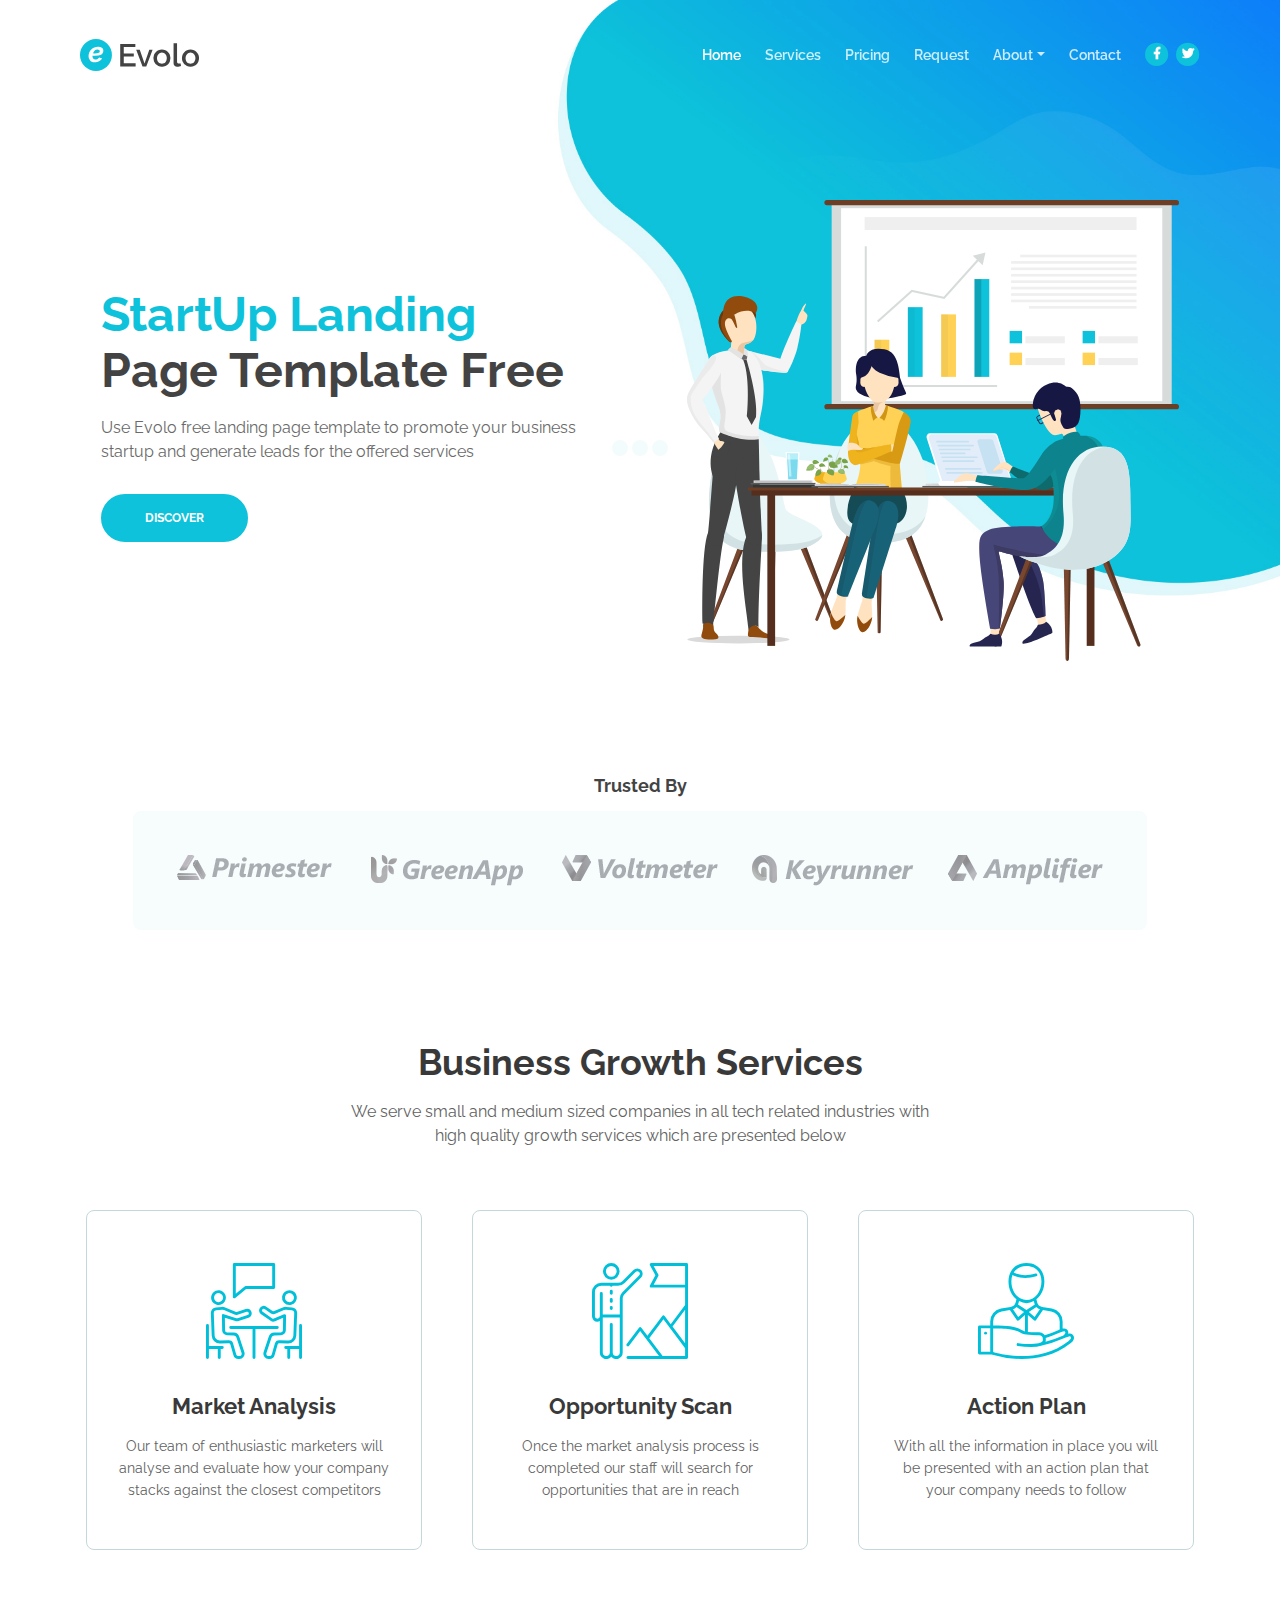
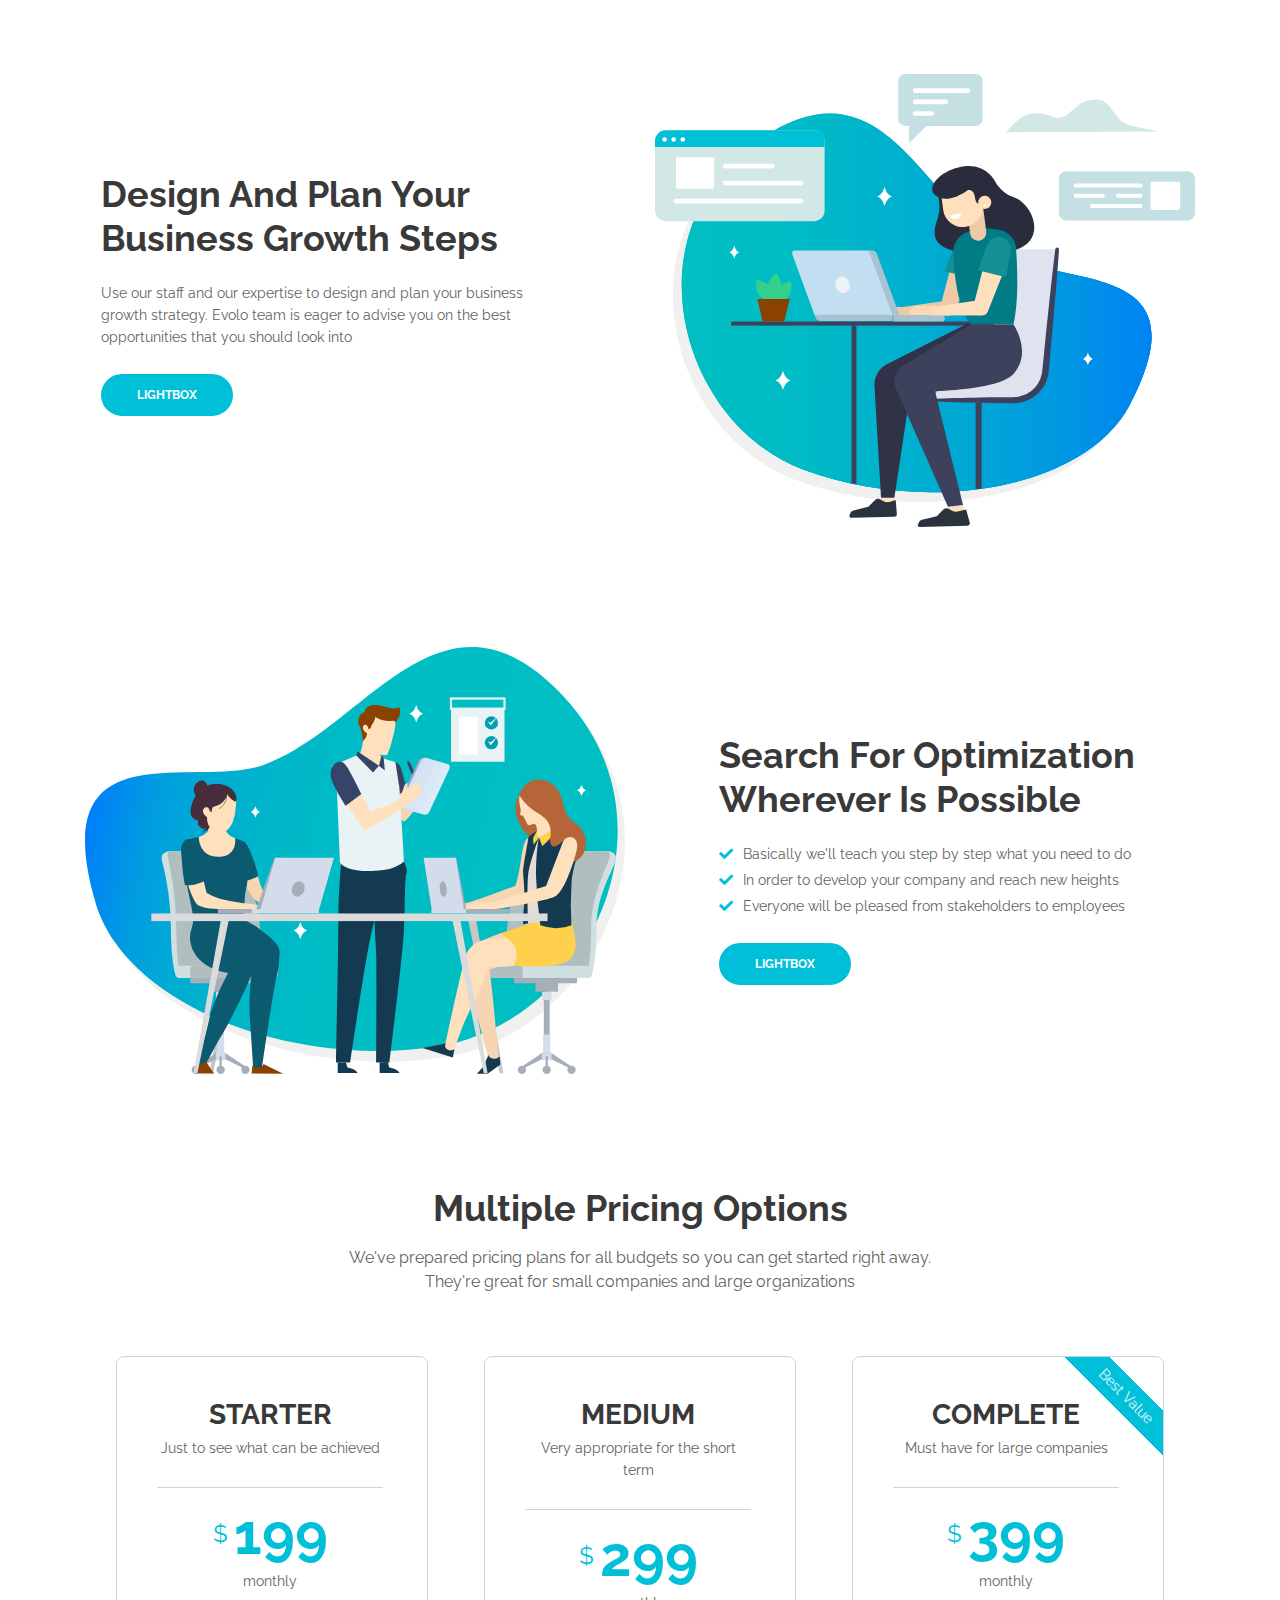
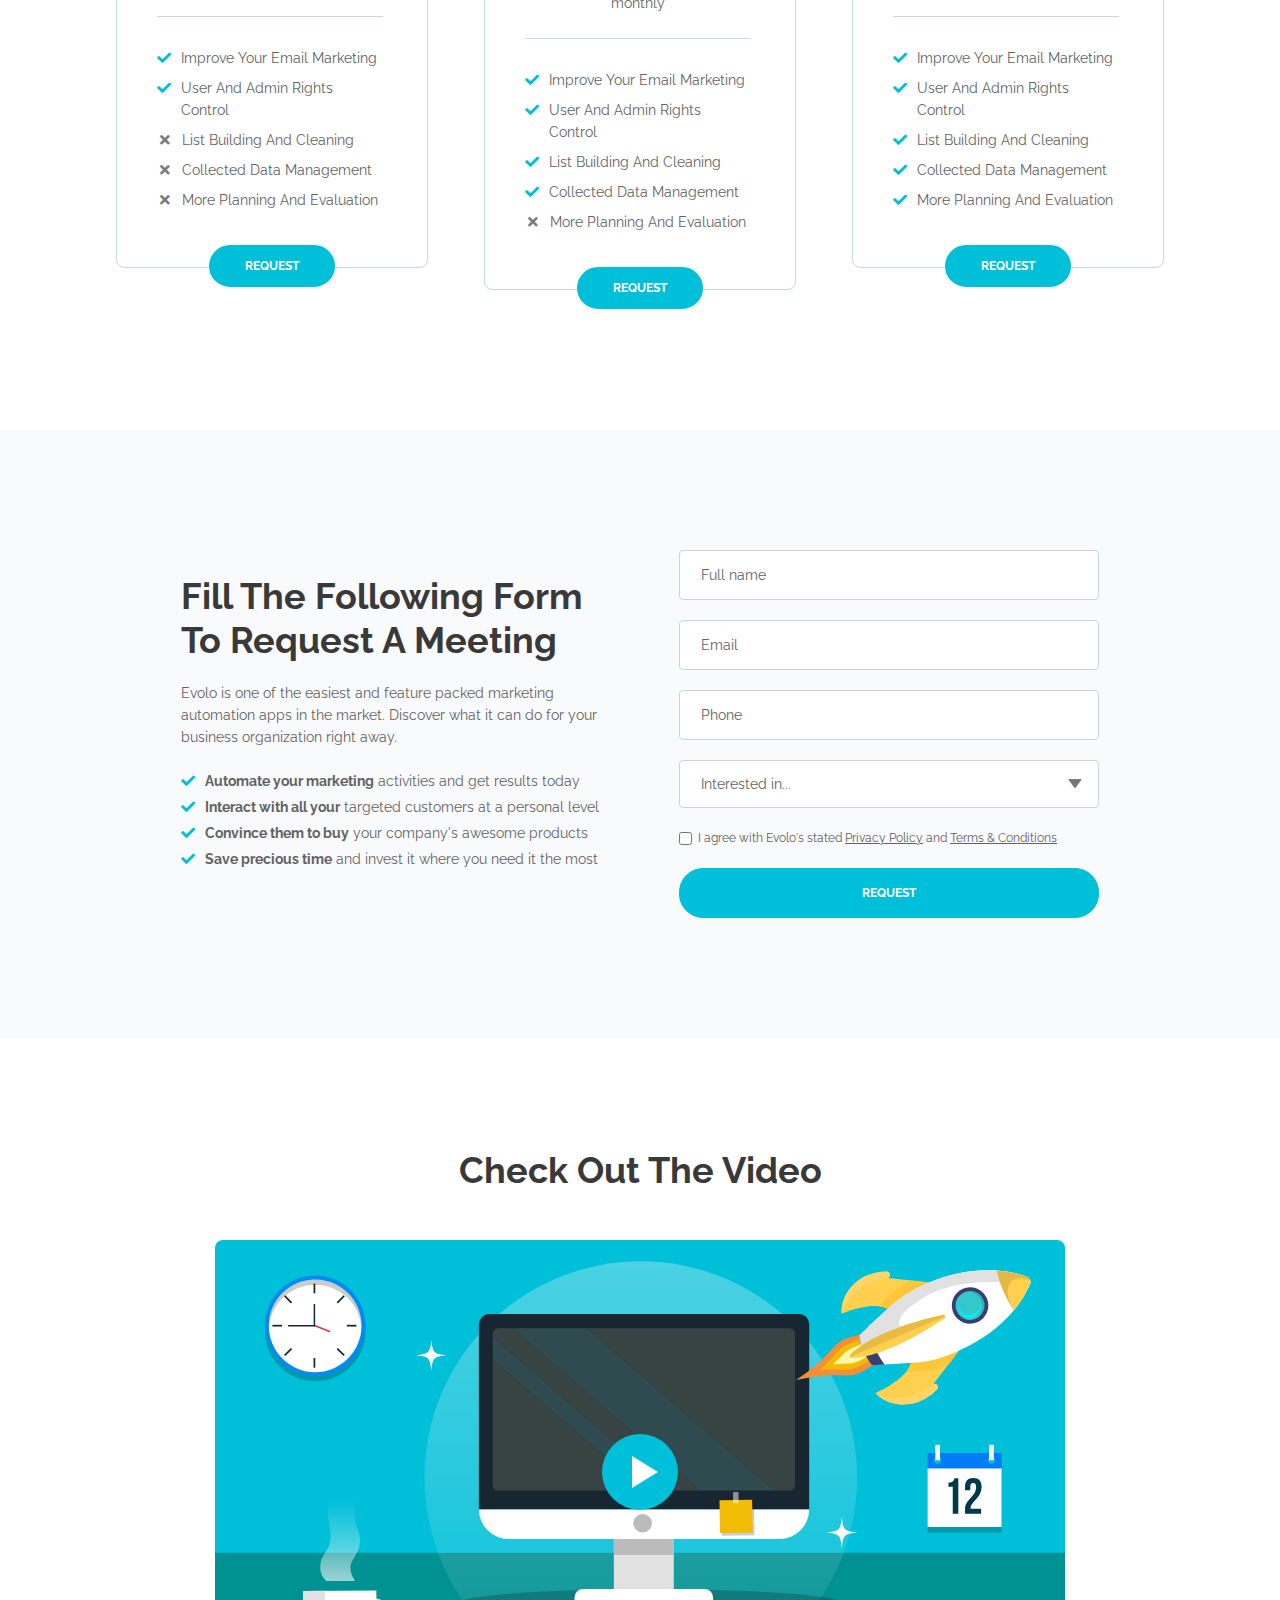
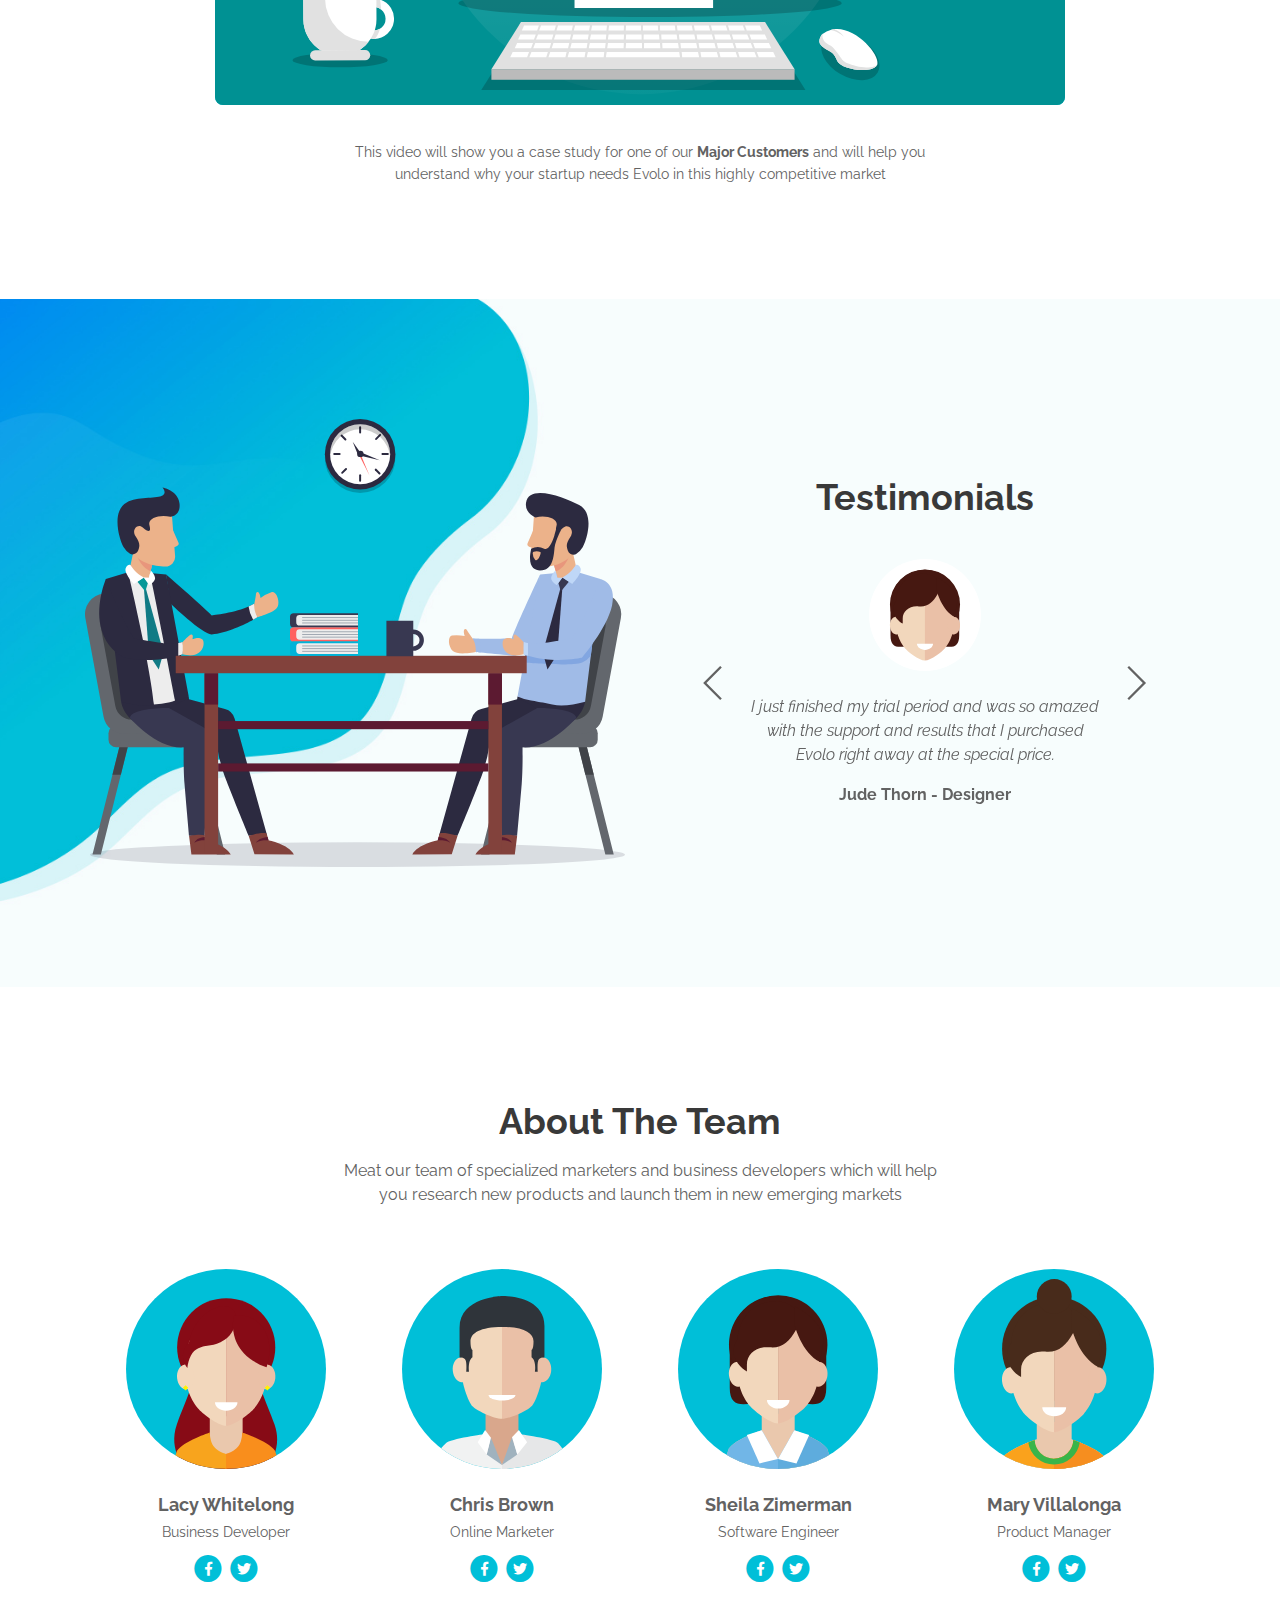
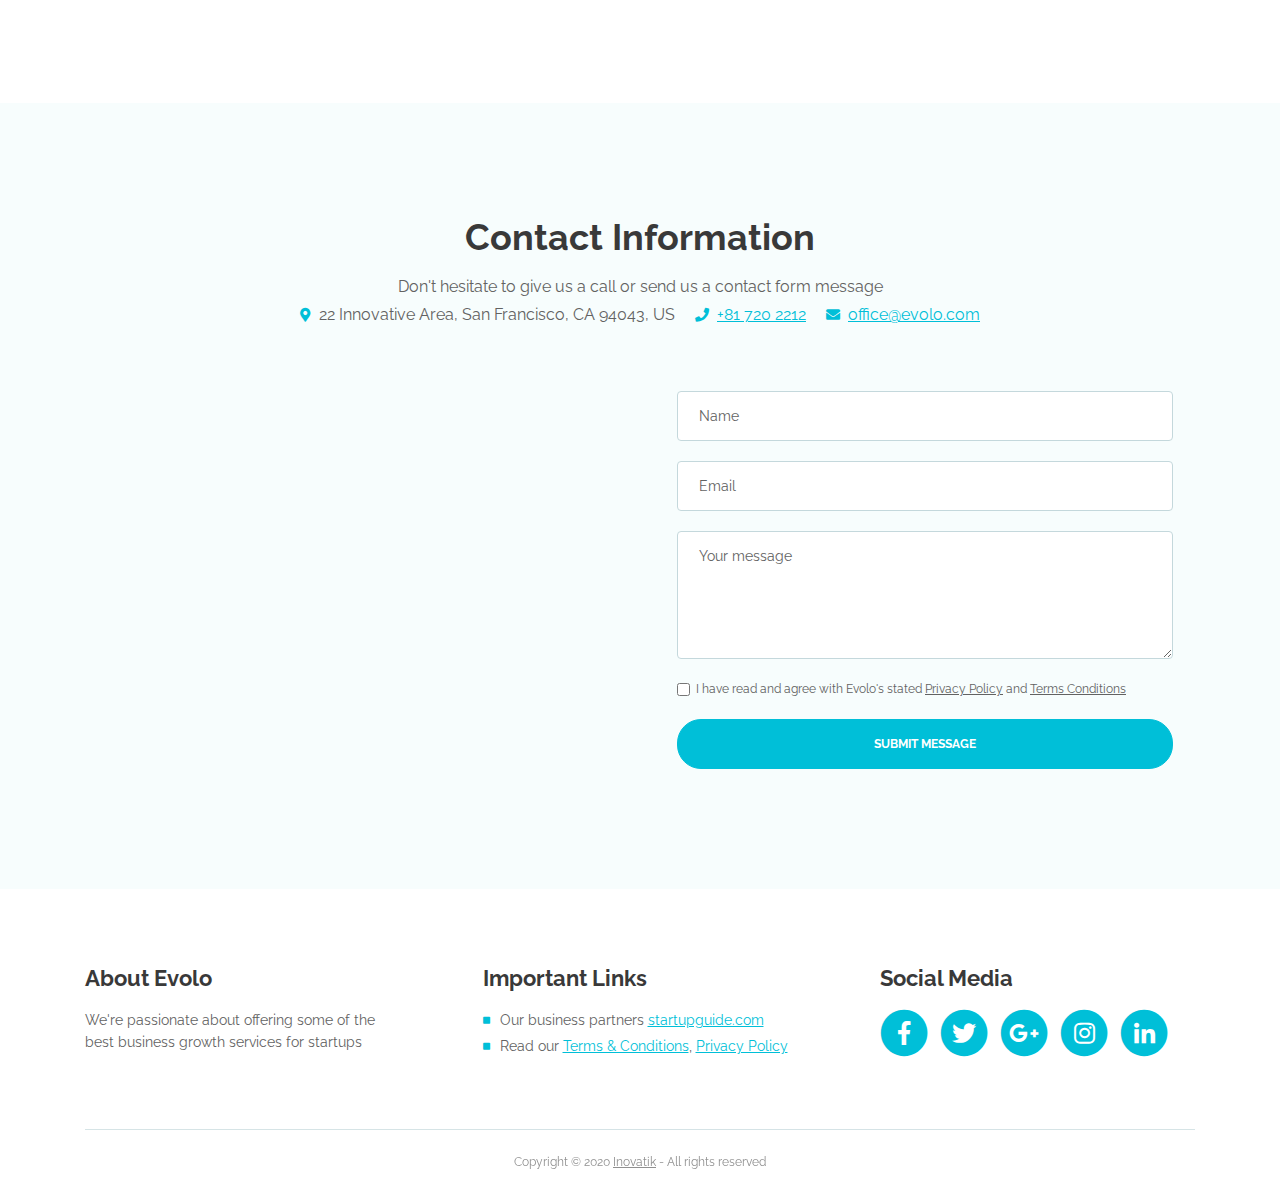
<file: index.html>
<!DOCTYPE html>
<html lang="en">
<head>
    <meta charset="utf-8">
    <meta name="viewport" content="width=device-width, initial-scale=1, shrink-to-fit=no">
    
    <!-- SEO Meta Tags -->
    <meta name="description" content="Create a stylish landing page for your business startup and get leads for the offered services with this HTML landing page template.">
    <meta name="author" content="Inovatik">

    <!-- OG Meta Tags to improve the way the post looks when you share the page on LinkedIn, Facebook, Google+ -->
	<meta property="og:site_name" content="" /> <!-- website name -->
	<meta property="og:site" content="" /> <!-- website link -->
	<meta property="og:title" content=""/> <!-- title shown in the actual shared post -->
	<meta property="og:description" content="" /> <!-- description shown in the actual shared post -->
	<meta property="og:image" content="" /> <!-- image link, make sure it's jpg -->
	<meta property="og:url" content="" /> <!-- where do you want your post to link to -->
	<meta property="og:type" content="article" />

    <!-- Website Title -->
    <title>Evolo - StartUp HTML Landing Page Template</title>
    
    <!-- Styles -->
    <link href="https://fonts.googleapis.com/css?family=Raleway:400,400i,600,700,700i&amp;subset=latin-ext" rel="stylesheet">
    <link href="css/bootstrap.css" rel="stylesheet">
    <link href="css/fontawesome-all.css" rel="stylesheet">
    <link href="css/swiper.css" rel="stylesheet">
	<link href="css/magnific-popup.css" rel="stylesheet">
	<link href="css/styles.css" rel="stylesheet">
	
	<!-- Favicon  -->
    <link rel="icon" href="images/favicon.png">
</head>
<body data-spy="scroll" data-target=".fixed-top">
    
    <!-- Preloader -->
	<div class="spinner-wrapper">
        <div class="spinner">
            <div class="bounce1"></div>
            <div class="bounce2"></div>
            <div class="bounce3"></div>
        </div>
    </div>
    <!-- end of preloader -->
    

    <!-- Navigation -->
    <nav class="navbar navbar-expand-lg navbar-dark navbar-custom fixed-top">
        <!-- Text Logo - Use this if you don't have a graphic logo -->
        <!-- <a class="navbar-brand logo-text page-scroll" href="index.html">Evolo</a> -->

        <!-- Image Logo -->
        <a class="navbar-brand logo-image" href="index.html"><img src="images/logo.svg" alt="alternative"></a>
        
        <!-- Mobile Menu Toggle Button -->
        <button class="navbar-toggler" type="button" data-toggle="collapse" data-target="#navbarsExampleDefault" aria-controls="navbarsExampleDefault" aria-expanded="false" aria-label="Toggle navigation">
            <span class="navbar-toggler-awesome fas fa-bars"></span>
            <span class="navbar-toggler-awesome fas fa-times"></span>
        </button>
        <!-- end of mobile menu toggle button -->

        <div class="collapse navbar-collapse" id="navbarsExampleDefault">
            <ul class="navbar-nav ml-auto">
                <li class="nav-item">
                    <a class="nav-link page-scroll" href="#header">Home <span class="sr-only">(current)</span></a>
                </li>
                <li class="nav-item">
                    <a class="nav-link page-scroll" href="#services">Services</a>
                </li>
                <li class="nav-item">
                    <a class="nav-link page-scroll" href="#pricing">Pricing</a>
                </li>
                <li class="nav-item">
                    <a class="nav-link page-scroll" href="#request">Request</a>
                </li>

                <!-- Dropdown Menu -->          
                <li class="nav-item dropdown">
                    <a class="nav-link dropdown-toggle page-scroll" href="#about" id="navbarDropdown" role="button" aria-haspopup="true" aria-expanded="false">About</a>
                    <div class="dropdown-menu" aria-labelledby="navbarDropdown">
                        <a class="dropdown-item" href="terms-conditions.html"><span class="item-text">Terms Conditions</span></a>
                        <div class="dropdown-items-divide-hr"></div>
                        <a class="dropdown-item" href="privacy-policy.html"><span class="item-text">Privacy Policy</span></a>
                    </div>
                </li>
                <!-- end of dropdown menu -->

                <li class="nav-item">
                    <a class="nav-link page-scroll" href="#contact">Contact</a>
                </li>
            </ul>
            <span class="nav-item social-icons">
                <span class="fa-stack">
                    <a href="#your-link">
                        <i class="fas fa-circle fa-stack-2x facebook"></i>
                        <i class="fab fa-facebook-f fa-stack-1x"></i>
                    </a>
                </span>
                <span class="fa-stack">
                    <a href="#your-link">
                        <i class="fas fa-circle fa-stack-2x twitter"></i>
                        <i class="fab fa-twitter fa-stack-1x"></i>
                    </a>
                </span>
            </span>
        </div>
    </nav> <!-- end of navbar -->
    <!-- end of navigation -->


    <!-- Header -->
    <header id="header" class="header">
        <div class="header-content">
            <div class="container">
                <div class="row">
                    <div class="col-lg-6">
                        <div class="text-container">
                            <h1><span class="turquoise">StartUp Landing</span> Page Template Free</h1>
                            <p class="p-large">Use Evolo free landing page template to promote your business startup and generate leads for the offered services</p>
                            <a class="btn-solid-lg page-scroll" href="#services">DISCOVER</a>
                        </div> <!-- end of text-container -->
                    </div> <!-- end of col -->
                    <div class="col-lg-6">
                        <div class="image-container">
                            <img class="img-fluid" src="images/header-teamwork.svg" alt="alternative">
                        </div> <!-- end of image-container -->
                    </div> <!-- end of col -->
                </div> <!-- end of row -->
            </div> <!-- end of container -->
        </div> <!-- end of header-content -->
    </header> <!-- end of header -->
    <!-- end of header -->


    <!-- Customers -->
    <div class="slider-1">
        <div class="container">
            <div class="row">
                <div class="col-lg-12">
                    <h5>Trusted By</h5>
                    
                    <!-- Image Slider -->
                    <div class="slider-container">
                        <div class="swiper-container image-slider">
                            <div class="swiper-wrapper">
                                <div class="swiper-slide">
                                    <div class="image-container">
                                        <img class="img-responsive" src="images/customer-logo-1.png" alt="alternative">
                                    </div>
                                </div>
                                <div class="swiper-slide">
                                    <div class="image-container">
                                        <img class="img-responsive" src="images/customer-logo-2.png" alt="alternative">
                                    </div>
                                </div>
                                <div class="swiper-slide">
                                    <div class="image-container">
                                        <img class="img-responsive" src="images/customer-logo-3.png" alt="alternative">
                                    </div>
                                </div>
                                <div class="swiper-slide">
                                    <div class="image-container">
                                        <img class="img-responsive" src="images/customer-logo-4.png" alt="alternative">
                                    </div>
                                </div>
                                <div class="swiper-slide">
                                    <div class="image-container">
                                        <img class="img-responsive" src="images/customer-logo-5.png" alt="alternative">
                                    </div>
                                </div>
                                <div class="swiper-slide">
                                    <div class="image-container">
                                        <img class="img-responsive" src="images/customer-logo-6.png" alt="alternative">
                                    </div>
                                </div>
                            </div> <!-- end of swiper-wrapper -->
                        </div> <!-- end of swiper container -->
                    </div> <!-- end of slider-container -->
                    <!-- end of image slider -->

                </div> <!-- end of col -->
            </div> <!-- end of row -->
        </div> <!-- end of container -->
    </div> <!-- end of slider-1 -->
    <!-- end of customers -->


    <!-- Services -->
    <div id="services" class="cards-1">
        <div class="container">
            <div class="row">
                <div class="col-lg-12">
                    <h2>Business Growth Services</h2>
                    <p class="p-heading p-large">We serve small and medium sized companies in all tech related industries with high quality growth services which are presented below</p>
                </div> <!-- end of col -->
            </div> <!-- end of row -->
            <div class="row">
                <div class="col-lg-12">

                    <!-- Card -->
                    <div class="card">
                        <img class="card-image" src="images/services-icon-1.svg" alt="alternative">
                        <div class="card-body">
                            <h4 class="card-title">Market Analysis</h4>
                            <p>Our team of enthusiastic marketers will analyse and evaluate how your company stacks against the closest competitors</p>
                        </div>
                    </div>
                    <!-- end of card -->

                    <!-- Card -->
                    <div class="card">
                        <img class="card-image" src="images/services-icon-2.svg" alt="alternative">
                        <div class="card-body">
                            <h4 class="card-title">Opportunity Scan</h4>
                            <p>Once the market analysis process is completed our staff will search for opportunities that are in reach</p>
                        </div>
                    </div>
                    <!-- end of card -->

                    <!-- Card -->
                    <div class="card">
                        <img class="card-image" src="images/services-icon-3.svg" alt="alternative">
                        <div class="card-body">
                            <h4 class="card-title">Action Plan</h4>
                            <p>With all the information in place you will be presented with an action plan that your company needs to follow</p>
                        </div>
                    </div>
                    <!-- end of card -->
                    
                </div> <!-- end of col -->
            </div> <!-- end of row -->
        </div> <!-- end of container -->
    </div> <!-- end of cards-1 -->
    <!-- end of services -->


    <!-- Details 1 -->
    <div class="basic-1">
        <div class="container">
            <div class="row">
                <div class="col-lg-6">
                    <div class="text-container">
                        <h2>Design And Plan Your Business Growth Steps</h2>
                        <p>Use our staff and our expertise to design and plan your business growth strategy. Evolo team is eager to advise you on the best opportunities that you should look into</p>
                        <a class="btn-solid-reg popup-with-move-anim" href="#details-lightbox-1">LIGHTBOX</a>
                    </div> <!-- end of text-container -->
                </div> <!-- end of col -->
                <div class="col-lg-6">
                    <div class="image-container">
                        <img class="img-fluid" src="images/details-1-office-worker.svg" alt="alternative">
                    </div> <!-- end of image-container -->
                </div> <!-- end of col -->
            </div> <!-- end of row -->
        </div> <!-- end of container -->
    </div> <!-- end of basic-1 -->
    <!-- end of details 1 -->

    
    <!-- Details 2 -->
    <div class="basic-2">
        <div class="container">
            <div class="row">
                <div class="col-lg-6">
                    <div class="image-container">
                        <img class="img-fluid" src="images/details-2-office-team-work.svg" alt="alternative">
                    </div> <!-- end of image-container -->
                </div> <!-- end of col -->
                <div class="col-lg-6">
                    <div class="text-container">
                        <h2>Search For Optimization Wherever Is Possible</h2>
                        <ul class="list-unstyled li-space-lg">
                            <li class="media">
                                <i class="fas fa-check"></i>
                                <div class="media-body">Basically we'll teach you step by step what you need to do</div>
                            </li>
                            <li class="media">
                                <i class="fas fa-check"></i>
                                <div class="media-body">In order to develop your company and reach new heights</div>
                            </li>
                            <li class="media">
                                <i class="fas fa-check"></i>
                                <div class="media-body">Everyone will be pleased from stakeholders to employees</div>
                            </li>
                        </ul>
                        <a class="btn-solid-reg popup-with-move-anim" href="#details-lightbox-2">LIGHTBOX</a>
                    </div> <!-- end of text-container -->
                </div> <!-- end of col -->
            </div> <!-- end of row -->
        </div> <!-- end of container -->
    </div> <!-- end of basic-2 -->
    <!-- end of details 2 -->

    <!-- Details Lightboxes -->
    <!-- Details Lightbox 1 -->
	<div id="details-lightbox-1" class="lightbox-basic zoom-anim-dialog mfp-hide">
        <div class="container">
            <div class="row">
                <button title="Close (Esc)" type="button" class="mfp-close x-button">×</button>
                <div class="col-lg-8">
                    <div class="image-container">
                        <img class="img-fluid" src="images/details-lightbox-1.svg" alt="alternative">
                    </div> <!-- end of image-container -->
                </div> <!-- end of col -->
                <div class="col-lg-4">
                    <h3>Design And Plan</h3>
                    <hr>
                    <h5>Core feature</h5>
                    <p>The emailing module basically will speed up your email marketing operations while offering more subscriber control.</p>
                    <p>Do you need to build lists for your email campaigns? It just got easier with Evolo.</p>
                    <ul class="list-unstyled li-space-lg">
                        <li class="media">
                            <i class="fas fa-check"></i><div class="media-body">List building framework</div>
                        </li>
                        <li class="media">
                            <i class="fas fa-check"></i><div class="media-body">Easy database browsing</div>
                        </li>
                        <li class="media">
                            <i class="fas fa-check"></i><div class="media-body">User administration</div>
                        </li>
                        <li class="media">
                            <i class="fas fa-check"></i><div class="media-body">Automate user signup</div>
                        </li>
                        <li class="media">
                            <i class="fas fa-check"></i><div class="media-body">Quick formatting tools</div>
                        </li>
                        <li class="media">
                            <i class="fas fa-check"></i><div class="media-body">Fast email checking</div>
                        </li>
                    </ul>
                    <a class="btn-solid-reg mfp-close page-scroll" href="#request">REQUEST</a> <a class="btn-outline-reg mfp-close as-button" href="#screenshots">BACK</a>
                </div> <!-- end of col -->
            </div> <!-- end of row -->
        </div> <!-- end of container -->
    </div> <!-- end of lightbox-basic -->
    <!-- end of details lightbox 1 -->

    <!-- Details Lightbox 2 -->
	<div id="details-lightbox-2" class="lightbox-basic zoom-anim-dialog mfp-hide">
        <div class="container">
            <div class="row">
                <button title="Close (Esc)" type="button" class="mfp-close x-button">×</button>
                <div class="col-lg-8">
                    <div class="image-container">
                        <img class="img-fluid" src="images/details-lightbox-2.svg" alt="alternative">
                    </div> <!-- end of image-container -->
                </div> <!-- end of col -->
                <div class="col-lg-4">
                    <h3>Search To Optimize</h3>
                    <hr>
                    <h5>Core feature</h5>
                    <p>The emailing module basically will speed up your email marketing operations while offering more subscriber control.</p>
                    <p>Do you need to build lists for your email campaigns? It just got easier with Evolo.</p>
                    <ul class="list-unstyled li-space-lg">
                        <li class="media">
                            <i class="fas fa-check"></i><div class="media-body">List building framework</div>
                        </li>
                        <li class="media">
                            <i class="fas fa-check"></i><div class="media-body">Easy database browsing</div>
                        </li>
                        <li class="media">
                            <i class="fas fa-check"></i><div class="media-body">User administration</div>
                        </li>
                        <li class="media">
                            <i class="fas fa-check"></i><div class="media-body">Automate user signup</div>
                        </li>
                        <li class="media">
                            <i class="fas fa-check"></i><div class="media-body">Quick formatting tools</div>
                        </li>
                        <li class="media">
                            <i class="fas fa-check"></i><div class="media-body">Fast email checking</div>
                        </li>
                    </ul>
                    <a class="btn-solid-reg mfp-close page-scroll" href="#request">REQUEST</a> <a class="btn-outline-reg mfp-close as-button" href="#screenshots">BACK</a>
                </div> <!-- end of col -->
            </div> <!-- end of row -->
        </div> <!-- end of container -->
    </div> <!-- end of lightbox-basic -->
    <!-- end of details lightbox 2 -->
    <!-- end of details lightboxes -->


    <!-- Pricing -->
    <div id="pricing" class="cards-2">
        <div class="container">
            <div class="row">
                <div class="col-lg-12">
                    <h2>Multiple Pricing Options</h2>
                    <p class="p-heading p-large">We've prepared pricing plans for all budgets so you can get started right away. They're great for small companies and large organizations</p>
                </div> <!-- end of col -->
            </div> <!-- end of row -->
            <div class="row">
                <div class="col-lg-12">

                    <!-- Card-->
                    <div class="card">
                        <div class="card-body">
                            <div class="card-title">STARTER</div>
                            <div class="card-subtitle">Just to see what can be achieved</div>
                            <hr class="cell-divide-hr">
                            <div class="price">
                                <span class="currency">$</span><span class="value">199</span>
                                <div class="frequency">monthly</div>
                            </div>
                            <hr class="cell-divide-hr">
                            <ul class="list-unstyled li-space-lg">
                                <li class="media">
                                    <i class="fas fa-check"></i><div class="media-body">Improve Your Email Marketing</div>
                                </li>
                                <li class="media">
                                    <i class="fas fa-check"></i><div class="media-body">User And Admin Rights Control</div>
                                </li>
                                <li class="media">
                                    <i class="fas fa-times"></i><div class="media-body">List Building And Cleaning</div>
                                </li>
                                <li class="media">
                                    <i class="fas fa-times"></i><div class="media-body">Collected Data Management</div>
                                </li>
                                <li class="media">
                                    <i class="fas fa-times"></i><div class="media-body">More Planning And Evaluation</div>
                                </li>
                            </ul>
                            <div class="button-wrapper">
                                <a class="btn-solid-reg page-scroll" href="#request">REQUEST</a>
                            </div>
                        </div>
                    </div> <!-- end of card -->
                    <!-- end of card -->

                    <!-- Card-->
                    <div class="card">
                        <div class="card-body">
                            <div class="card-title">MEDIUM</div>
                            <div class="card-subtitle">Very appropriate for the short term</div>
                            <hr class="cell-divide-hr">
                            <div class="price">
                                <span class="currency">$</span><span class="value">299</span>
                                <div class="frequency">monthly</div>
                            </div>
                            <hr class="cell-divide-hr">
                            <ul class="list-unstyled li-space-lg">
                                <li class="media">
                                    <i class="fas fa-check"></i><div class="media-body">Improve Your Email Marketing</div>
                                </li>
                                <li class="media">
                                    <i class="fas fa-check"></i><div class="media-body">User And Admin Rights Control</div>
                                </li>
                                <li class="media">
                                    <i class="fas fa-check"></i><div class="media-body">List Building And Cleaning</div>
                                </li>
                                <li class="media">
                                    <i class="fas fa-check"></i><div class="media-body">Collected Data Management</div>
                                </li>
                                <li class="media">
                                    <i class="fas fa-times"></i><div class="media-body">More Planning And Evaluation</div>
                                </li>
                            </ul>
                            <div class="button-wrapper">
                                <a class="btn-solid-reg page-scroll" href="#request">REQUEST</a>
                            </div>
                        </div>
                    </div> <!-- end of card -->
                    <!-- end of card -->

                    <!-- Card-->
                    <div class="card">
                        <div class="label">
                            <p class="best-value">Best Value</p>
                        </div>
                        <div class="card-body">
                            <div class="card-title">COMPLETE</div>
                            <div class="card-subtitle">Must have for large companies</div>
                            <hr class="cell-divide-hr">
                            <div class="price">
                                <span class="currency">$</span><span class="value">399</span>
                                <div class="frequency">monthly</div>
                            </div>
                            <hr class="cell-divide-hr">
                            <ul class="list-unstyled li-space-lg">
                                <li class="media">
                                    <i class="fas fa-check"></i><div class="media-body">Improve Your Email Marketing</div>
                                </li>
                                <li class="media">
                                    <i class="fas fa-check"></i><div class="media-body">User And Admin Rights Control</div>
                                </li>
                                <li class="media">
                                    <i class="fas fa-check"></i><div class="media-body">List Building And Cleaning</div>
                                </li>
                                <li class="media">
                                    <i class="fas fa-check"></i><div class="media-body">Collected Data Management</div>
                                </li>
                                <li class="media">
                                    <i class="fas fa-check"></i><div class="media-body">More Planning And Evaluation</div>
                                </li>
                            </ul>
                            <div class="button-wrapper">
                                <a class="btn-solid-reg page-scroll" href="#request">REQUEST</a>
                            </div>
                        </div>
                    </div> <!-- end of card -->
                    <!-- end of card -->

                </div> <!-- end of col -->
            </div> <!-- end of row -->
        </div> <!-- end of container -->
    </div> <!-- end of cards-2 -->
    <!-- end of pricing -->


    <!-- Request -->
    <div id="request" class="form-1">
        <div class="container">
            <div class="row">
                <div class="col-lg-6">
                    <div class="text-container">
                        <h2>Fill The Following Form To Request A Meeting</h2>
                        <p>Evolo is one of the easiest and feature packed marketing automation apps in the market. Discover what it can do for your business organization right away.</p>
                        <ul class="list-unstyled li-space-lg">
                            <li class="media">
                                <i class="fas fa-check"></i>
                                <div class="media-body"><strong class="blue">Automate your marketing</strong> activities and get results today</div>
                            </li>
                            <li class="media">
                                <i class="fas fa-check"></i>
                                <div class="media-body"><strong class="blue">Interact with all your</strong> targeted customers at a personal level</div>
                            </li>
                            <li class="media">
                                <i class="fas fa-check"></i>
                                <div class="media-body"><strong class="blue">Convince them to buy</strong> your company's awesome products</div>
                            </li>
                            <li class="media">
                                <i class="fas fa-check"></i>
                                <div class="media-body"><strong class="blue">Save precious time</strong> and invest it where you need it the most</div>
                            </li>
                        </ul>
                    </div> <!-- end of text-container -->
                </div> <!-- end of col -->
                <div class="col-lg-6">

                    <!-- Request Form -->
                    <div class="form-container">
                        <form id="requestForm" data-toggle="validator" data-focus="false">
                            <div class="form-group">
                                <input type="text" class="form-control-input" id="rname" name="rname" required>
                                <label class="label-control" for="rname">Full name</label>
                                <div class="help-block with-errors"></div>
                            </div>
                            <div class="form-group">
                                <input type="email" class="form-control-input" id="remail" name="remail" required>
                                <label class="label-control" for="remail">Email</label>
                                <div class="help-block with-errors"></div>
                            </div>
                            <div class="form-group">
                                <input type="text" class="form-control-input" id="rphone" name="rphone" required>
                                <label class="label-control" for="rphone">Phone</label>
                                <div class="help-block with-errors"></div>
                            </div>
                            <div class="form-group">
                                <select class="form-control-select" id="rselect" required>
                                    <option class="select-option" value="" disabled selected>Interested in...</option>
                                    <option class="select-option" value="Personal Loan">Starter</option>
                                    <option class="select-option" value="Car Loan">Medium</option>
                                    <option class="select-option" value="House Loan">Complete</option>
                                </select>
                                <div class="help-block with-errors"></div>
                            </div>
                            <div class="form-group checkbox">
                                <input type="checkbox" id="rterms" value="Agreed-to-Terms" name="rterms" required>I agree with Evolo's stated <a href="privacy-policy.html">Privacy Policy</a> and <a href="terms-conditions.html">Terms & Conditions</a>
                                <div class="help-block with-errors"></div>
                            </div>
                            <div class="form-group">
                                <button type="submit" class="form-control-submit-button">REQUEST</button>
                            </div>
                            <div class="form-message">
                                <div id="rmsgSubmit" class="h3 text-center hidden"></div>
                            </div>
                        </form>
                    </div> <!-- end of form-container -->
                    <!-- end of request form -->

                </div> <!-- end of col -->
            </div> <!-- end of row -->
        </div> <!-- end of container -->
    </div> <!-- end of form-1 -->
    <!-- end of request -->


    <!-- Video -->
    <div class="basic-3">
        <div class="container">
            <div class="row">
                <div class="col-lg-12">
                    <h2>Check Out The Video</h2>
                </div> <!-- end of col -->
            </div> <!-- end of row -->
            <div class="row">
                <div class="col-lg-12">
                    
                    <!-- Video Preview -->
                    <div class="image-container">
                        <div class="video-wrapper">
                            <a class="popup-youtube" href="https://www.youtube.com/watch?v=fLCjQJCekTs" data-effect="fadeIn">
                                <img class="img-fluid" src="images/video-frame.svg" alt="alternative">
                                <span class="video-play-button">
                                    <span></span>
                                </span>
                            </a>
                        </div> <!-- end of video-wrapper -->
                    </div> <!-- end of image-container -->
                    <!-- end of video preview -->

                    <p>This video will show you a case study for one of our <strong>Major Customers</strong> and will help you understand why your startup needs Evolo in this highly competitive market</p>
                </div> <!-- end of col -->
            </div> <!-- end of row -->
        </div> <!-- end of container -->
    </div> <!-- end of basic-3 -->
    <!-- end of video -->


    <!-- Testimonials -->
    <div class="slider-2">
        <div class="container">
            <div class="row">
                <div class="col-lg-6">
                    <div class="image-container">
                        <img class="img-fluid" src="images/testimonials-2-men-talking.svg" alt="alternative">
                    </div> <!-- end of image-container -->
                </div> <!-- end of col -->
                <div class="col-lg-6">
                    <h2>Testimonials</h2>

                    <!-- Card Slider -->
                    <div class="slider-container">
                        <div class="swiper-container card-slider">
                            <div class="swiper-wrapper">
                                
                                <!-- Slide -->
                                <div class="swiper-slide">
                                    <div class="card">
                                        <img class="card-image" src="images/testimonial-1.svg" alt="alternative">
                                        <div class="card-body">
                                            <p class="testimonial-text">I just finished my trial period and was so amazed with the support and results that I purchased Evolo right away at the special price.</p>
                                            <p class="testimonial-author">Jude Thorn - Designer</p>
                                        </div>
                                    </div>
                                </div> <!-- end of swiper-slide -->
                                <!-- end of slide -->
        
                                <!-- Slide -->
                                <div class="swiper-slide">
                                    <div class="card">
                                        <img class="card-image" src="images/testimonial-2.svg" alt="alternative">
                                        <div class="card-body">
                                            <p class="testimonial-text">Evolo has always helped or startup to position itself in the highly competitive market of mobile applications. You will not regret using it!</p>
                                            <p class="testimonial-author">Marsha Singer - Developer</p>
                                        </div>
                                    </div>        
                                </div> <!-- end of swiper-slide -->
                                <!-- end of slide -->
        
                                <!-- Slide -->
                                <div class="swiper-slide">
                                    <div class="card">
                                        <img class="card-image" src="images/testimonial-3.svg" alt="alternative">
                                        <div class="card-body">
                                            <p class="testimonial-text">Love their services and was so amazed with the support and results that I purchased Evolo for two years in a row. They are awesome.</p>
                                            <p class="testimonial-author">Roy Smith - Marketer</p>
                                        </div>
                                    </div>        
                                </div> <!-- end of swiper-slide -->
                                <!-- end of slide -->
                               
                            </div> <!-- end of swiper-wrapper -->
        
                            <!-- Add Arrows -->
                            <div class="swiper-button-next"></div>
                            <div class="swiper-button-prev"></div>
                            <!-- end of add arrows -->
        
                        </div> <!-- end of swiper-container -->
                    </div> <!-- end of slider-container -->
                    <!-- end of card slider -->

                </div> <!-- end of col -->
            </div> <!-- end of row -->
        </div> <!-- end of container -->
    </div> <!-- end of slider-2 -->
    <!-- end of testimonials -->


    <!-- About -->
    <div id="about" class="basic-4">
        <div class="container">
            <div class="row">
                <div class="col-lg-12">
                    <h2>About The Team</h2>
                    <p class="p-heading p-large">Meat our team of specialized marketers and business developers which will help you research new products and launch them in new emerging markets</p>
                </div> <!-- end of col -->
            </div> <!-- end of row -->
            <div class="row">
                <div class="col-lg-12">
                    
                    <!-- Team Member -->
                    <div class="team-member">
                        <div class="image-wrapper">
                            <img class="img-fluid" src="images/team-member-1.svg" alt="alternative">
                        </div> <!-- end of image-wrapper -->
                        <p class="p-large"><strong>Lacy Whitelong</strong></p>
                        <p class="job-title">Business Developer</p>
                        <span class="social-icons">
                            <span class="fa-stack">
                                <a href="#your-link">
                                    <i class="fas fa-circle fa-stack-2x facebook"></i>
                                    <i class="fab fa-facebook-f fa-stack-1x"></i>
                                </a>
                            </span>
                            <span class="fa-stack">
                                <a href="#your-link">
                                    <i class="fas fa-circle fa-stack-2x twitter"></i>
                                    <i class="fab fa-twitter fa-stack-1x"></i>
                                </a>
                            </span>
                        </span> <!-- end of social-icons -->
                    </div> <!-- end of team-member -->
                    <!-- end of team member -->

                    <!-- Team Member -->
                    <div class="team-member">
                        <div class="image-wrapper">
                            <img class="img-fluid" src="images/team-member-2.svg" alt="alternative">
                        </div> <!-- end of image wrapper -->
                        <p class="p-large"><strong>Chris Brown</strong></p>
                        <p class="job-title">Online Marketer</p>
                        <span class="social-icons">
                            <span class="fa-stack">
                                <a href="#your-link">
                                    <i class="fas fa-circle fa-stack-2x facebook"></i>
                                    <i class="fab fa-facebook-f fa-stack-1x"></i>
                                </a>
                            </span>
                            <span class="fa-stack">
                                <a href="#your-link">
                                    <i class="fas fa-circle fa-stack-2x twitter"></i>
                                    <i class="fab fa-twitter fa-stack-1x"></i>
                                </a>
                            </span>
                        </span> <!-- end of social-icons -->
                    </div> <!-- end of team-member -->
                    <!-- end of team member -->

                    <!-- Team Member -->
                    <div class="team-member">
                        <div class="image-wrapper">
                            <img class="img-fluid" src="images/team-member-3.svg" alt="alternative">
                        </div> <!-- end of image wrapper -->
                        <p class="p-large"><strong>Sheila Zimerman</strong></p>
                        <p class="job-title">Software Engineer</p>
                        <span class="social-icons">
                            <span class="fa-stack">
                                <a href="#your-link">
                                    <i class="fas fa-circle fa-stack-2x facebook"></i>
                                    <i class="fab fa-facebook-f fa-stack-1x"></i>
                                </a>
                            </span>
                            <span class="fa-stack">
                                <a href="#your-link">
                                    <i class="fas fa-circle fa-stack-2x twitter"></i>
                                    <i class="fab fa-twitter fa-stack-1x"></i>
                                </a>
                            </span>
                        </span> <!-- end of social-icons -->
                    </div> <!-- end of team-member -->
                    <!-- end of team member -->

                    <!-- Team Member -->
                    <div class="team-member">
                        <div class="image-wrapper">
                            <img class="img-fluid" src="images/team-member-4.svg" alt="alternative">
                        </div> <!-- end of image wrapper -->
                        <p class="p-large"><strong>Mary Villalonga</strong></p>
                        <p class="job-title">Product Manager</p>
                        <span class="social-icons">
                            <span class="fa-stack">
                                <a href="#your-link">
                                    <i class="fas fa-circle fa-stack-2x facebook"></i>
                                    <i class="fab fa-facebook-f fa-stack-1x"></i>
                                </a>
                            </span>
                            <span class="fa-stack">
                                <a href="#your-link">
                                    <i class="fas fa-circle fa-stack-2x twitter"></i>
                                    <i class="fab fa-twitter fa-stack-1x"></i>
                                </a>
                            </span>
                        </span> <!-- end of social-icons -->
                    </div> <!-- end of team-member -->
                    <!-- end of team member -->

                </div> <!-- end of col -->
            </div> <!-- end of row -->
        </div> <!-- end of container -->
    </div> <!-- end of basic-4 -->
    <!-- end of about -->


    <!-- Contact -->
    <div id="contact" class="form-2">
        <div class="container">
            <div class="row">
                <div class="col-lg-12">
                    <h2>Contact Information</h2>
                    <ul class="list-unstyled li-space-lg">
                        <li class="address">Don't hesitate to give us a call or send us a contact form message</li>
                        <li><i class="fas fa-map-marker-alt"></i>22 Innovative Area, San Francisco, CA 94043, US</li>
                        <li><i class="fas fa-phone"></i><a class="turquoise" href="tel:003024630820">+81 720 2212</a></li>
                        <li><i class="fas fa-envelope"></i><a class="turquoise" href="mailto:office@evolo.com">office@evolo.com</a></li>
                    </ul>
                </div> <!-- end of col -->
            </div> <!-- end of row -->
            <div class="row">
                <div class="col-lg-6">
                    <div class="map-responsive">
                        <iframe src="https://www.google.com/maps/embed?pb=!1m18!1m12!1m3!1d100939.98555098464!2d-122.507640204439!3d37.757814996609724!2m3!1f0!2f0!3f0!3m2!1i1024!2i768!4f13.1!3m3!1m2!1s0x80859a6d00690021%3A0x4a501367f076adff!2sSan+Francisco%2C+CA%2C+USA!5e0!3m2!1sen!2sro!4v1498231462606" allowfullscreen></iframe>
                    </div>
                </div> <!-- end of col -->
                <div class="col-lg-6">
                    
                    <!-- Contact Form -->
                    <form id="contactForm" data-toggle="validator" data-focus="false">
                        <div class="form-group">
                            <input type="text" class="form-control-input" id="cname" required>
                            <label class="label-control" for="cname">Name</label>
                            <div class="help-block with-errors"></div>
                        </div>
                        <div class="form-group">
                            <input type="email" class="form-control-input" id="cemail" required>
                            <label class="label-control" for="cemail">Email</label>
                            <div class="help-block with-errors"></div>
                        </div>
                        <div class="form-group">
                            <textarea class="form-control-textarea" id="cmessage" required></textarea>
                            <label class="label-control" for="cmessage">Your message</label>
                            <div class="help-block with-errors"></div>
                        </div>
                        <div class="form-group checkbox">
                            <input type="checkbox" id="cterms" value="Agreed-to-Terms" required>I have read and agree with Evolo's stated <a href="privacy-policy.html">Privacy Policy</a> and <a href="terms-conditions.html">Terms Conditions</a> 
                            <div class="help-block with-errors"></div>
                        </div>
                        <div class="form-group">
                            <button type="submit" class="form-control-submit-button">SUBMIT MESSAGE</button>
                        </div>
                        <div class="form-message">
                            <div id="cmsgSubmit" class="h3 text-center hidden"></div>
                        </div>
                    </form>
                    <!-- end of contact form -->

                </div> <!-- end of col -->
            </div> <!-- end of row -->
        </div> <!-- end of container -->
    </div> <!-- end of form-2 -->
    <!-- end of contact -->


    <!-- Footer -->
    <div class="footer">
        <div class="container">
            <div class="row">
                <div class="col-md-4">
                    <div class="footer-col">
                        <h4>About Evolo</h4>
                        <p>We're passionate about offering some of the best business growth services for startups</p>
                    </div>
                </div> <!-- end of col -->
                <div class="col-md-4">
                    <div class="footer-col middle">
                        <h4>Important Links</h4>
                        <ul class="list-unstyled li-space-lg">
                            <li class="media">
                                <i class="fas fa-square"></i>
                                <div class="media-body">Our business partners <a class="turquoise" href="#your-link">startupguide.com</a></div>
                            </li>
                            <li class="media">
                                <i class="fas fa-square"></i>
                                <div class="media-body">Read our <a class="turquoise" href="terms-conditions.html">Terms & Conditions</a>, <a class="turquoise" href="privacy-policy.html">Privacy Policy</a></div>
                            </li>
                        </ul>
                    </div>
                </div> <!-- end of col -->
                <div class="col-md-4">
                    <div class="footer-col last">
                        <h4>Social Media</h4>
                        <span class="fa-stack">
                            <a href="#your-link">
                                <i class="fas fa-circle fa-stack-2x"></i>
                                <i class="fab fa-facebook-f fa-stack-1x"></i>
                            </a>
                        </span>
                        <span class="fa-stack">
                            <a href="#your-link">
                                <i class="fas fa-circle fa-stack-2x"></i>
                                <i class="fab fa-twitter fa-stack-1x"></i>
                            </a>
                        </span>
                        <span class="fa-stack">
                            <a href="#your-link">
                                <i class="fas fa-circle fa-stack-2x"></i>
                                <i class="fab fa-google-plus-g fa-stack-1x"></i>
                            </a>
                        </span>
                        <span class="fa-stack">
                            <a href="#your-link">
                                <i class="fas fa-circle fa-stack-2x"></i>
                                <i class="fab fa-instagram fa-stack-1x"></i>
                            </a>
                        </span>
                        <span class="fa-stack">
                            <a href="#your-link">
                                <i class="fas fa-circle fa-stack-2x"></i>
                                <i class="fab fa-linkedin-in fa-stack-1x"></i>
                            </a>
                        </span>
                    </div> 
                </div> <!-- end of col -->
            </div> <!-- end of row -->
        </div> <!-- end of container -->
    </div> <!-- end of footer -->  
    <!-- end of footer -->


    <!-- Copyright -->
    <div class="copyright">
        <div class="container">
            <div class="row">
                <div class="col-lg-12">
                    <p class="p-small">Copyright © 2020 <a href="https://inovatik.com">Inovatik</a> - All rights reserved</p>
                </div> <!-- end of col -->
            </div> <!-- enf of row -->
        </div> <!-- end of container -->
    </div> <!-- end of copyright --> 
    <!-- end of copyright -->
    
    	
    <!-- Scripts -->
    <script src="js/jquery.min.js"></script> <!-- jQuery for Bootstrap's JavaScript plugins -->
    <script src="js/popper.min.js"></script> <!-- Popper tooltip library for Bootstrap -->
    <script src="js/bootstrap.min.js"></script> <!-- Bootstrap framework -->
    <script src="js/jquery.easing.min.js"></script> <!-- jQuery Easing for smooth scrolling between anchors -->
    <script src="js/swiper.min.js"></script> <!-- Swiper for image and text sliders -->
    <script src="js/jquery.magnific-popup.js"></script> <!-- Magnific Popup for lightboxes -->
    <script src="js/validator.min.js"></script> <!-- Validator.js - Bootstrap plugin that validates forms -->
    <script src="js/scripts.js"></script> <!-- Custom scripts -->
</body>
</html>
</file>
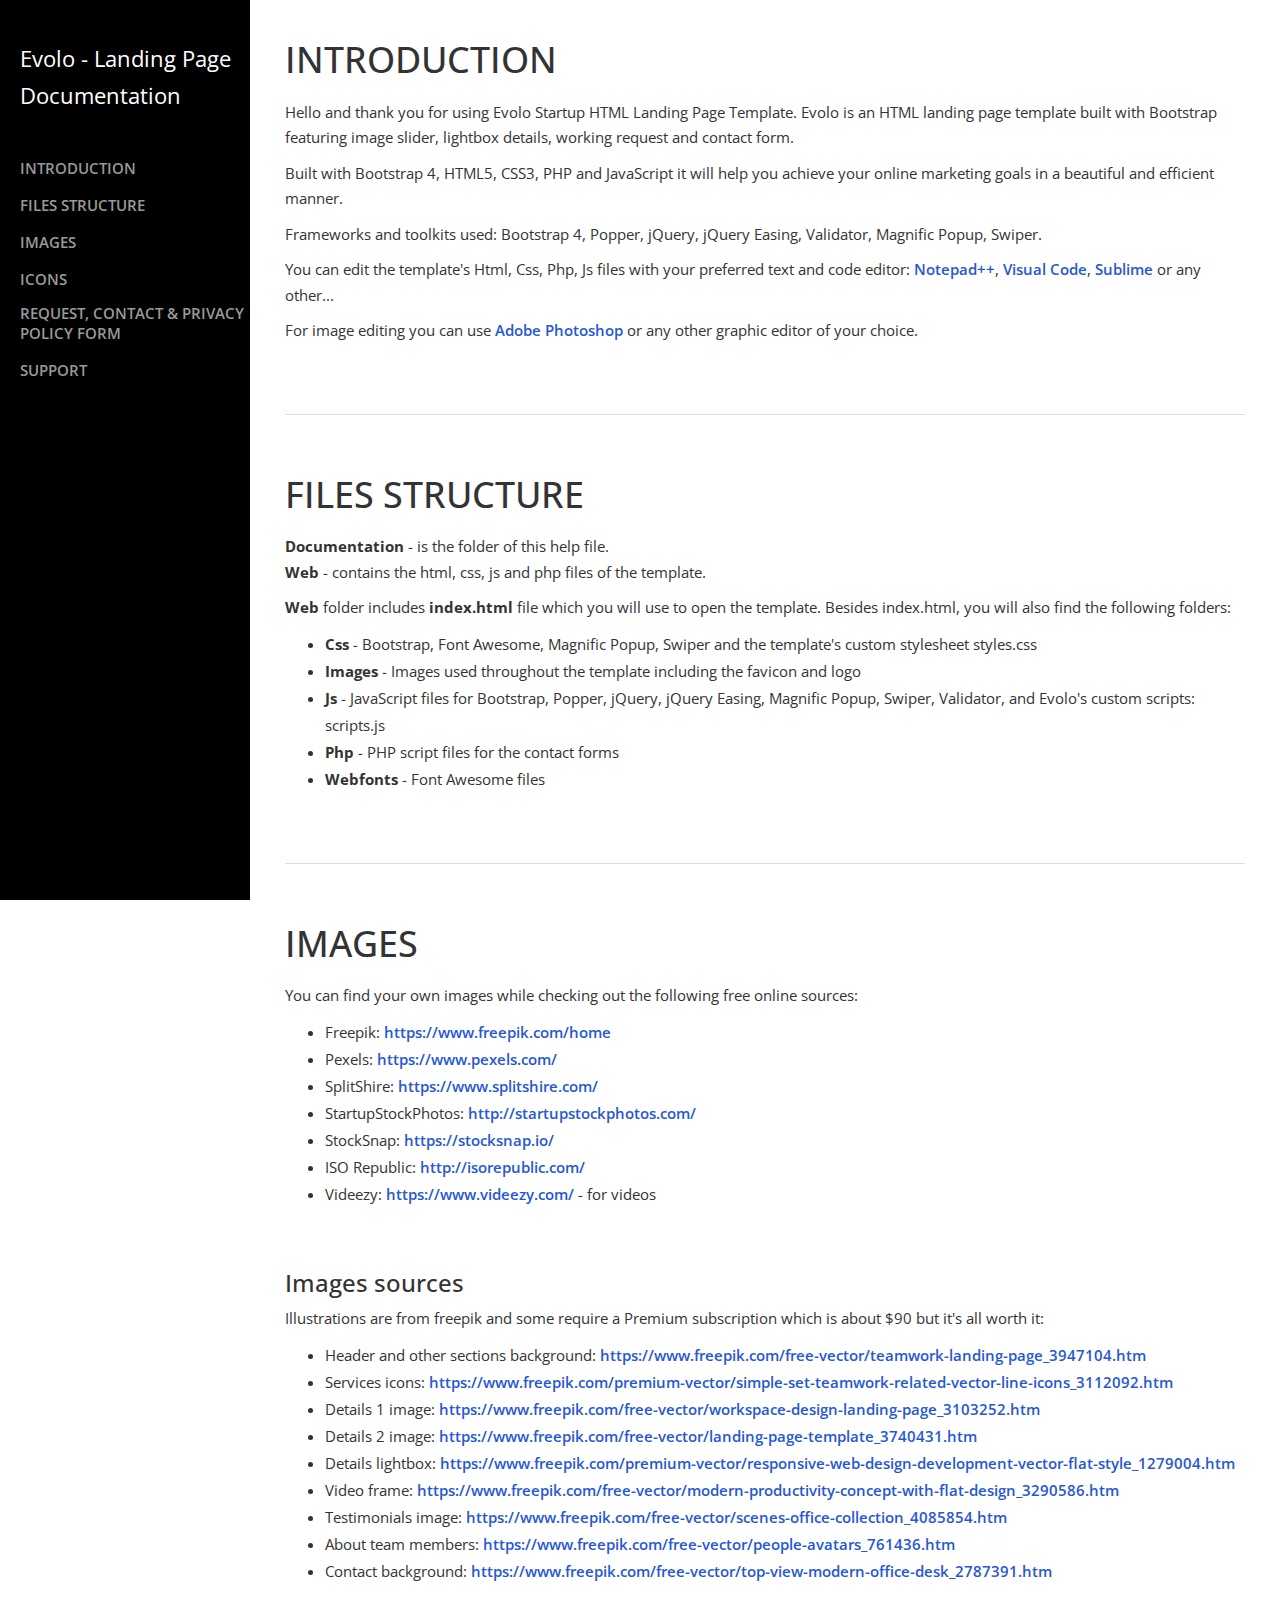
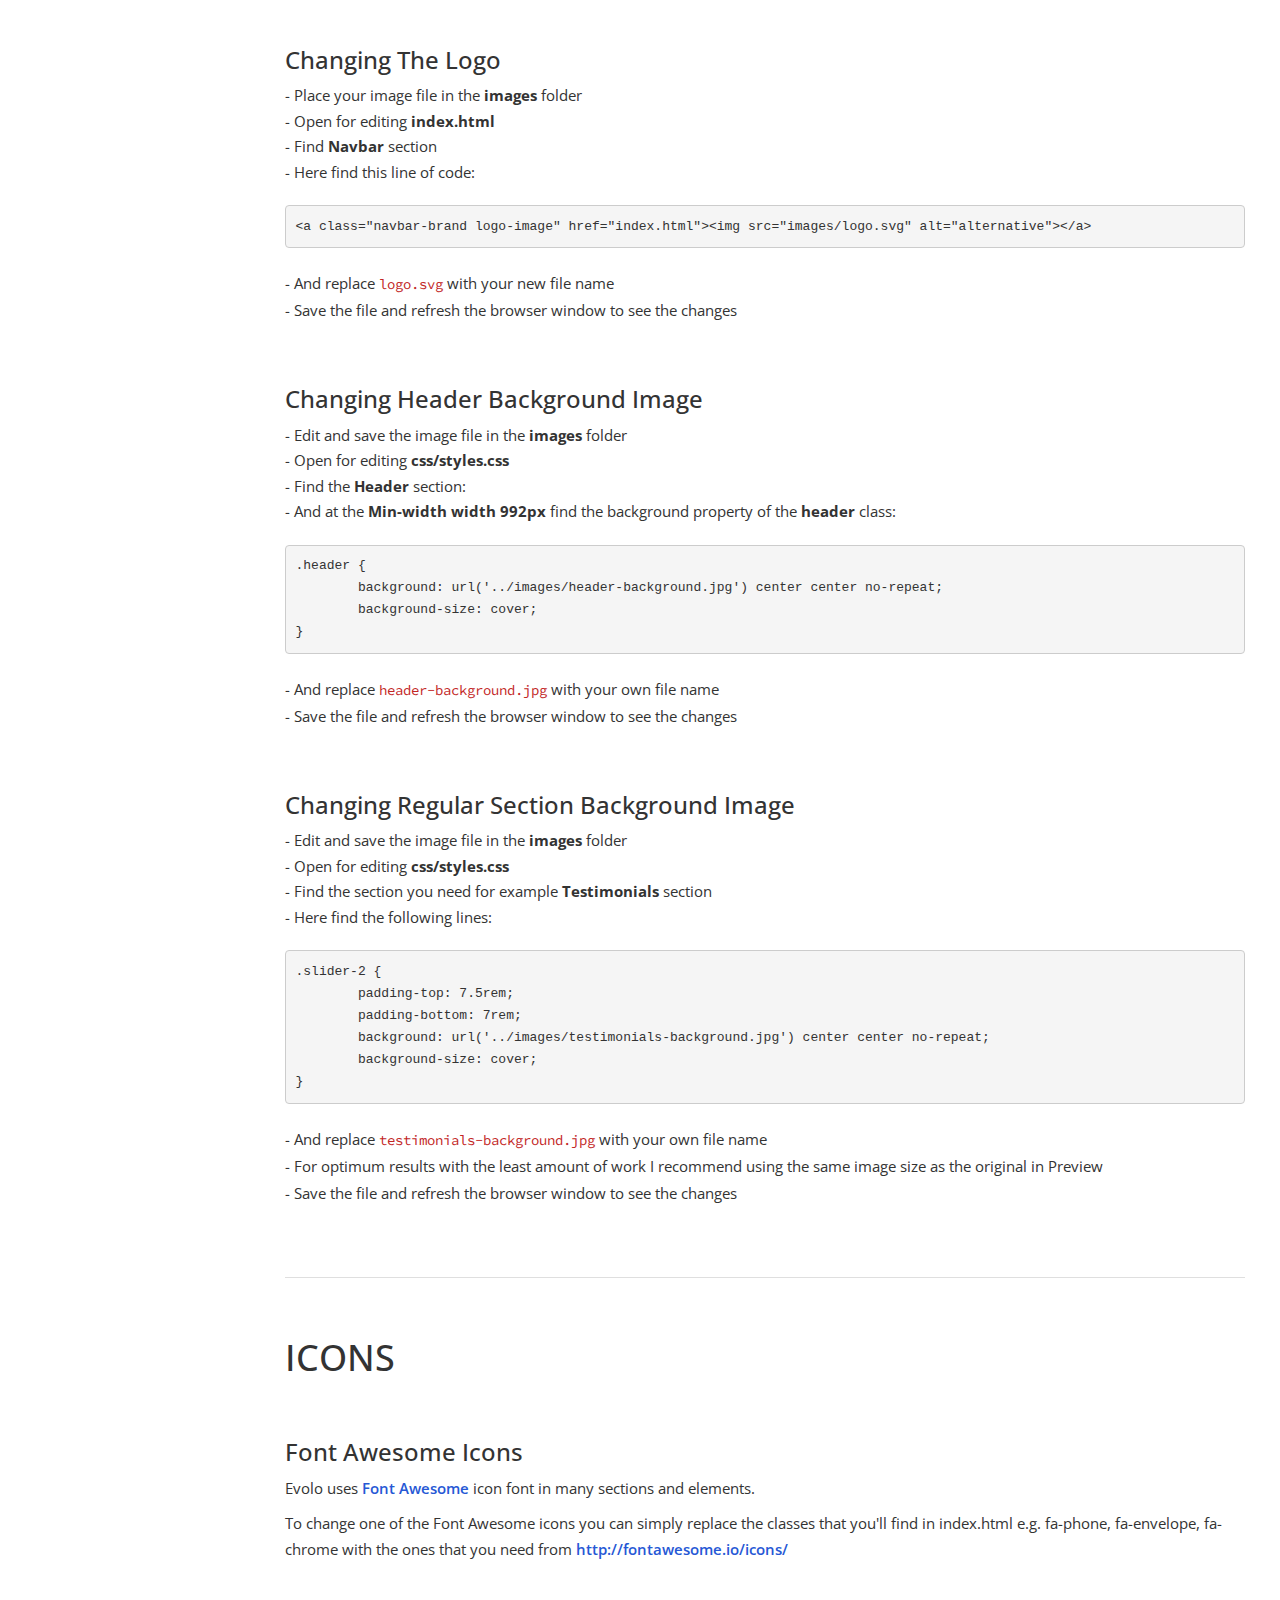
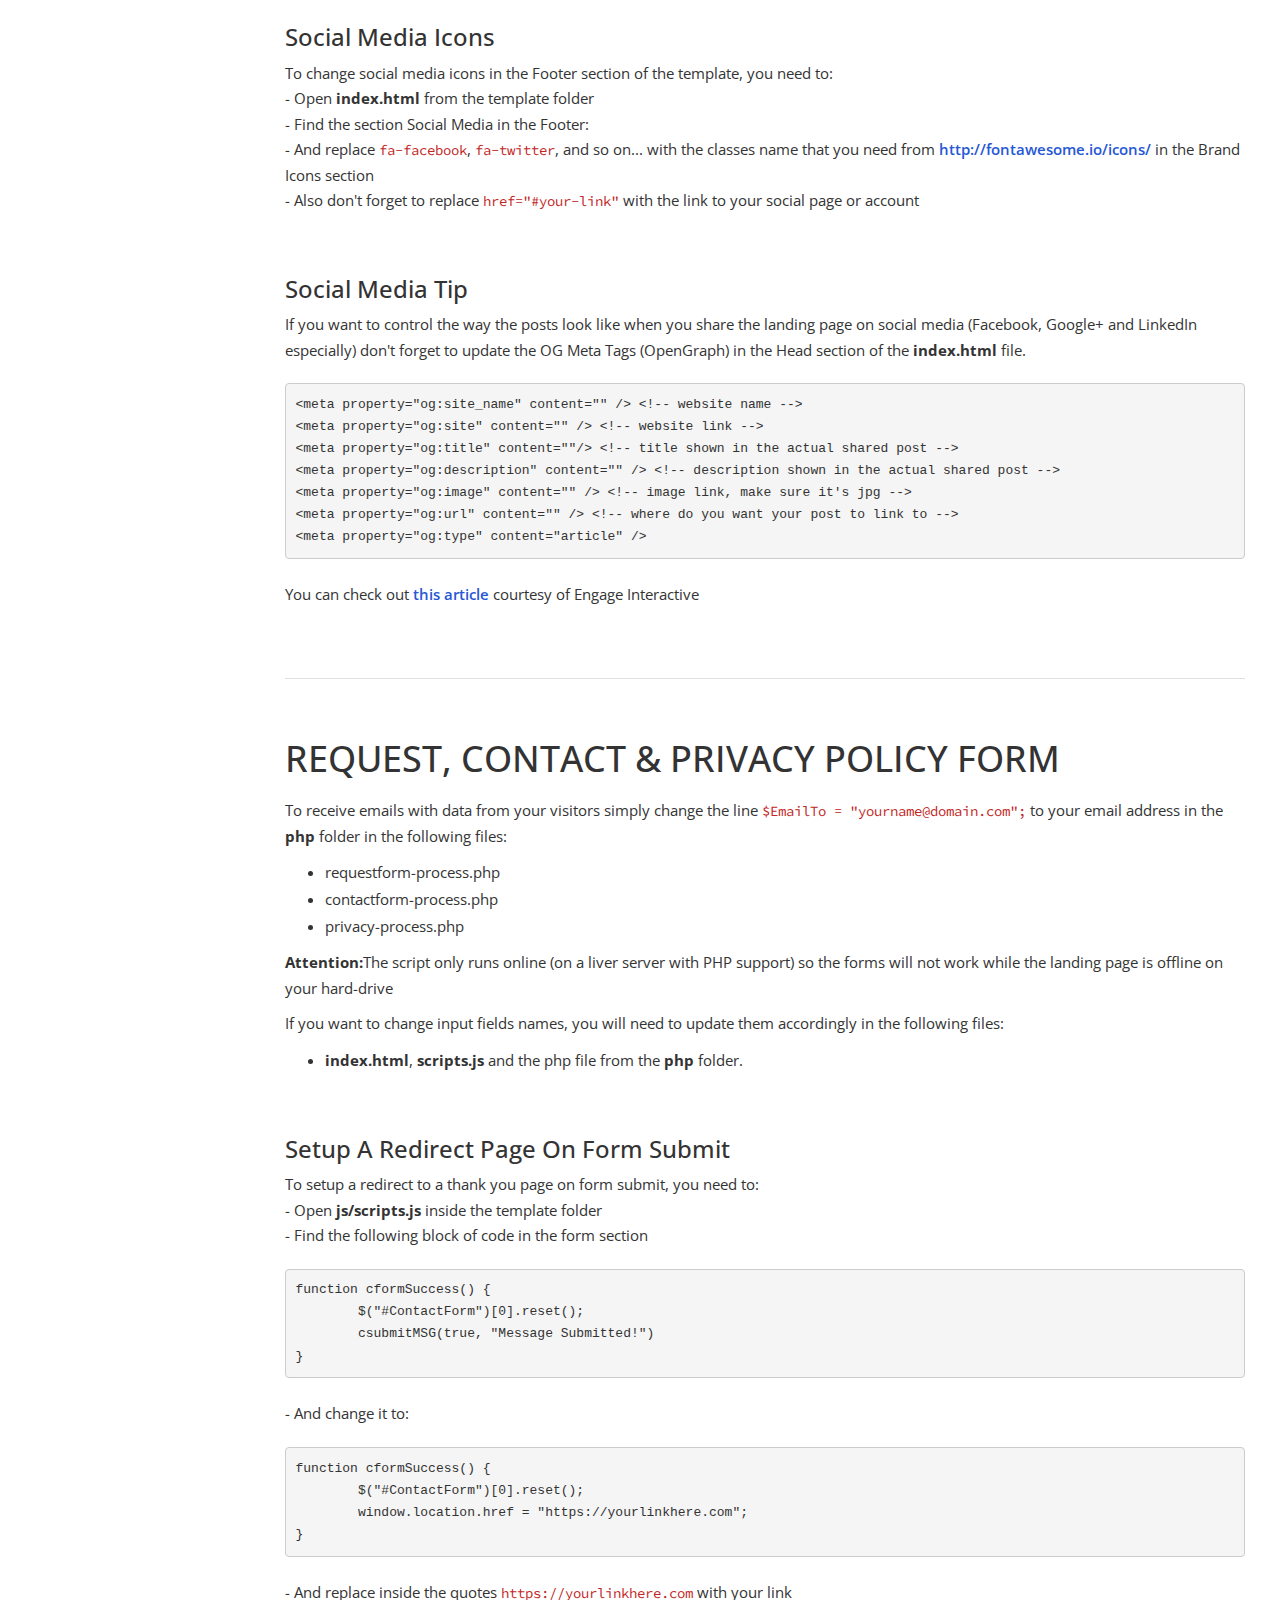
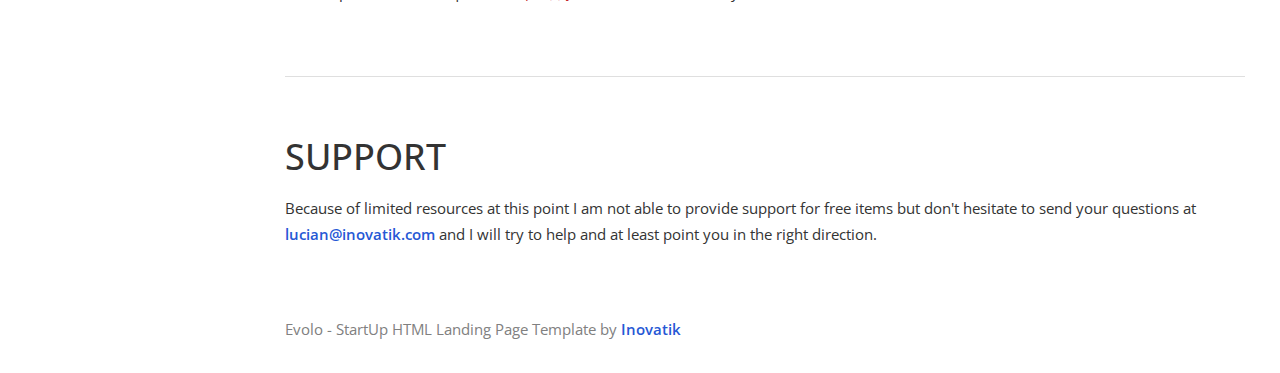
<file: documentation/index.html>
<!DOCTYPE html>
<html lang="en">
<head>

    <meta charset="utf-8">
    <meta http-equiv="X-UA-Compatible" content="IE=edge">
    <meta name="viewport" content="width=device-width, shrink-to-fit=no, initial-scale=1">
    <meta name="description" content="">
    <meta name="author" content="">
    <title>Documentation - Evolo StartUp HTML Landing Page Template</title>

    <!-- Styles -->
	<link href="https://fonts.googleapis.com/css?family=Source+Code+Pro:300,400,600" rel="stylesheet">
	<link href="https://fonts.googleapis.com/css?family=Open+Sans:300,400,600" rel="stylesheet">
    <link href="css/bootstrap.min.css" rel="stylesheet">
    <link href="css/styles.css" rel="stylesheet">

    <!-- HTML5 Shim and Respond.js IE8 support of HTML5 elements and media queries -->
    <!-- WARNING: Respond.js doesn't work if you view the page via file:// -->
    <!--[if lt IE 9]>
        <script src="https://oss.maxcdn.com/libs/html5shiv/3.7.0/html5shiv.js"></script>
        <script src="https://oss.maxcdn.com/libs/respond.js/1.4.2/respond.min.js"></script>
    <![endif]-->

</head>
<body>
    <div id="wrapper">

        <!-- Sidebar -->
        <div id="sidebar-wrapper">
			<p>Evolo - Landing Page<br> Documentation</p>
            <ul class="sidebar-nav">
                <li class="sidebar-brand">
                </li>
                <li>
                    <a href="#introduction">INTRODUCTION</a>
                </li>
                <li>
                    <a href="#files">FILES STRUCTURE</a>
				</li>
				<li>
                    <a href="#images">IMAGES</a>
                </li>
                <li>
                    <a href="#icons">ICONS</a>
				</li>
				<li>
                    <a href="#forms">REQUEST, CONTACT & PRIVACY POLICY FORM</a>
                </li>
				<li>
                    <a href="#support">SUPPORT</a>
                </li>
            </ul>
        </div>
        <!-- end of sidebar wrapper -->


        <!-- Page Content -->
        <div id="page-content-wrapper">
            <div class="container-fluid">
                <div class="row">
                    <div id="introduction" class="col-lg-12">
                        <h1>INTRODUCTION</h1>
                        <p>Hello and thank you for using Evolo Startup HTML Landing Page Template. Evolo is an HTML landing page template built with Bootstrap featuring image slider, lightbox details, working request and contact form.</p>
						<p>Built with Bootstrap 4, HTML5, CSS3, PHP and JavaScript it will help you achieve your online marketing goals in a beautiful and efficient manner.</p>
						<p>Frameworks and toolkits used: Bootstrap 4, Popper, jQuery, jQuery Easing, Validator, Magnific Popup, Swiper.</p>
						<p>You can edit the template's Html, Css, Php, Js files with your preferred text and code editor: <a href="https://notepad-plus-plus.org/">Notepad++</a>, <a href="https://code.visualstudio.com/">Visual Code</a>, <a href="https://www.sublimetext.com/">Sublime</a> or any other...</p>
						<p>For image editing you can use <a href="http://www.adobe.com/products/photoshop.html">Adobe Photoshop</a> or any other graphic editor of your choice.</p>
					</div> <!-- end of introduction -->
					
					
					<div class="col-lg-12"><hr></div> <!-- gray separator line -->
					
					
					<div id="files" class="col-lg-12">
                        <h1>FILES STRUCTURE</h1>
						<p>
							<b>Documentation</b> - is the folder of this help file.
							<br><b>Web</b> - contains the html, css, js and php files of the template.
						</p>
						<p><b>Web</b> folder includes <b>index.html</b> file which you will use to open the template. Besides index.html, you will also find the following folders:
							<ul>
								<li><b>Css</b> - Bootstrap, Font Awesome, Magnific Popup, Swiper and the template's custom stylesheet styles.css</li>
								<li><b>Images</b> - Images used throughout the template including the favicon and logo</li>
								<li><b>Js</b> - JavaScript files for Bootstrap, Popper, jQuery, jQuery Easing, Magnific Popup, Swiper, Validator, and Evolo's custom scripts: scripts.js</li>
								<li><b>Php</b> - PHP script files for the contact forms</li>
								<li><b>Webfonts</b> - Font Awesome files</li>
							</ul>
						</p>
					</div> <!-- end of files structure -->


					<div class="col-lg-12"><hr></div> <!-- gray separator line -->


					<div id="images" class="col-lg-12">
						<h1>IMAGES</h1>
						<p>You can find your own images while checking out the following free online sources:
							<ul>
								<li>Freepik: <a href="https://www.pexels.com/">https://www.freepik.com/home</a></li>
								<li>Pexels: <a href="https://www.pexels.com/">https://www.pexels.com/</a></li>
								<li>SplitShire: <a href="https://www.splitshire.com/">https://www.splitshire.com/</a></li>
								<li>StartupStockPhotos: <a href="http://startupstockphotos.com/">http://startupstockphotos.com/</a></li>
								<li>StockSnap: <a href="https://stocksnap.io/">https://stocksnap.io/</a></li>
								<li>ISO Republic: <a href="http://isorepublic.com/">http://isorepublic.com/</a></li>
								<li>Videezy: <a href="https://www.videezy.com/">https://www.videezy.com/</a> - for videos</li>
							</ul>
						</p>

						<h3>Images sources</h3>
						<p>Illustrations are from freepik and some require a Premium subscription which is about $90 but it's all worth it:
							<ul>
								<li>Header and other sections background: <a href="https://www.freepik.com/free-vector/teamwork-landing-page_3947104.htm">https://www.freepik.com/free-vector/teamwork-landing-page_3947104.htm</a></li>
								<li>Services icons: <a href="https://www.freepik.com/premium-vector/simple-set-teamwork-related-vector-line-icons_3112092.htm">https://www.freepik.com/premium-vector/simple-set-teamwork-related-vector-line-icons_3112092.htm</a></li>
								<li>Details 1 image: <a href="https://www.freepik.com/free-vector/workspace-design-landing-page_3103252.htm">https://www.freepik.com/free-vector/workspace-design-landing-page_3103252.htm</a></li>
								<li>Details 2 image: <a href="https://www.freepik.com/free-vector/landing-page-template_3740431.htm">https://www.freepik.com/free-vector/landing-page-template_3740431.htm</a></li>
								<li>Details lightbox: <a href="https://www.freepik.com/premium-vector/responsive-web-design-development-vector-flat-style_1279004.htm">https://www.freepik.com/premium-vector/responsive-web-design-development-vector-flat-style_1279004.htm</a></li>
								<li>Video frame: <a href="https://www.freepik.com/free-vector/modern-productivity-concept-with-flat-design_3290586.htm">https://www.freepik.com/free-vector/modern-productivity-concept-with-flat-design_3290586.htm</a></li>
								<li>Testimonials image: <a href="https://www.freepik.com/free-vector/scenes-office-collection_4085854.htm">https://www.freepik.com/free-vector/scenes-office-collection_4085854.htm</a></li>
								<li>About team members: <a href="https://www.freepik.com/free-vector/people-avatars_761436.htm">https://www.freepik.com/free-vector/people-avatars_761436.htm</a></li>
								<li>Contact background: <a href="https://www.freepik.com/free-vector/top-view-modern-office-desk_2787391.htm">https://www.freepik.com/free-vector/top-view-modern-office-desk_2787391.htm</a></li>
							</ul>
						</p>
						
						<h3>Changing The Logo</h3>
						<p>
							- Place your image file in the <b>images</b> folder
							<br>- Open for editing <b>index.html</b>
							<br>- Find <b>Navbar</b> section
							<br>- Here find this line of code:
<pre class="code-format">
&lt;a class=&quot;navbar-brand logo-image&quot; href=&quot;index.html&quot;&gt;&lt;img src=&quot;images/logo.svg&quot; alt=&quot;alternative&quot;&gt;&lt;/a&gt;
</pre>							
							<br>- And replace <span class="code">logo.svg</span> with your new file name
							<br>- Save the file and refresh the browser window to see the changes
						</p>
						
						<h3>Changing Header Background Image</h3>
						<p>
							- Edit and save the image file in the <b>images</b> folder
							<br>- Open for editing <b>css/styles.css</b>
							<br>- Find the <b>Header</b> section:
							<br>- And at the <b>Min-width width 992px</b> find the background property of the <b>header</b> class:
<pre class="code-format">
.header {
	background: url('../images/header-background.jpg') center center no-repeat;
	background-size: cover; 
}
</pre>							
							<br>- And replace <span class="code">header-background.jpg</span> with your own file name
							<br>- Save the file and refresh the browser window to see the changes
						</p>

						<h3>Changing Regular Section Background Image</h3>
						<p>
							- Edit and save the image file in the <b>images</b> folder
							<br>- Open for editing <b>css/styles.css</b>
							<br>- Find the section you need for example <b>Testimonials</b> section
							<br>- Here find the following lines:
<pre class="code-format">
.slider-2 {
	padding-top: 7.5rem;
	padding-bottom: 7rem;
	background: url('../images/testimonials-background.jpg') center center no-repeat;
	background-size: cover; 
}
</pre>							
							<br>- And replace <span class="code">testimonials-background.jpg</span> with your own file name
							<br>- For optimum results with the least amount of work I recommend using the same image size as the original in Preview
							<br>- Save the file and refresh the browser window to see the changes
						</p>
					</div> <!-- end of images -->


					<div class="col-lg-12"><hr></div> <!-- gray separator line -->
					
					
					<div id="icons" class="col-lg-12">
                        <h1>ICONS</h1>
						<h3>Font Awesome Icons</h3>
						<p>Evolo uses <a href="http://fontawesome.io/">Font Awesome</a> icon font in many sections and elements.
						<p>To change one of the Font Awesome icons you can simply replace the classes that you'll find in index.html e.g. fa-phone, fa-envelope, fa-chrome with the ones that you need from <a href="http://fontawesome.io/icons/">http://fontawesome.io/icons/</a></p>

						<h3>Social Media Icons</h3>
						<p>To change social media icons in the Footer section of the template, you need to: 
							<br>- Open <b>index.html</b> from the template folder
							<br>- Find the section Social Media in the Footer:
							<br>- And replace <span class="code">fa-facebook</span>, <span class="code">fa-twitter</span>, and so on... with the classes name that you need from <a href="http://fontawesome.io/icons/">http://fontawesome.io/icons/</a> in the Brand Icons section
							<br>- Also don't forget to replace <span class="code">href="#your-link"</span> with the link to your social page or account
						</p>

						<h3>Social Media Tip</h3>
						<p>If you want to control the way the posts look like when you share the landing page on social media (Facebook, Google+ and LinkedIn especially) don't forget to update the OG Meta Tags (OpenGraph) in the Head section of the <b>index.html</b> file.
<pre class="code-format">
&lt;meta property="og:site_name" content="" /&gt; &lt;!-- website name --&gt;
&lt;meta property="og:site" content="" /&gt; &lt;!-- website link --&gt;
&lt;meta property="og:title" content=""/&gt; &lt;!-- title shown in the actual shared post --&gt;
&lt;meta property="og:description" content="" /&gt; &lt;!-- description shown in the actual shared post --&gt;
&lt;meta property="og:image" content="" /&gt; &lt;!-- image link, make sure it's jpg --&gt;
&lt;meta property="og:url" content="" /&gt; &lt;!-- where do you want your post to link to --&gt;
&lt;meta property="og:type" content="article" /&gt;
</pre>
						<br>You can check out <a href="http://engageinteractive.co.uk/blog/an-introduction-to-using-facebooks-open-graph-protocol">this article</a> courtesy of Engage Interactive</p>
                    </div> <!-- end of icons -->
					

					<div class="col-lg-12"><hr></div> <!-- gray separator line -->
					

					<div id="forms" class="col-lg-12">
                        <h1>REQUEST, CONTACT & PRIVACY POLICY FORM</h1>
                        <p>To receive emails with data from your visitors simply change the line <span class="code">$EmailTo = "yourname@domain.com";</span> to your email address in the <b>php</b> folder in the following files:</p>
						<ul>
							<li>requestform-process.php</li>
							<li>contactform-process.php</li>
							<li>privacy-process.php</li>
						</ul>
						<p><b>Attention:</b>The script only runs online (on a liver server with PHP support) so the forms will not work while the landing page is offline on your hard-drive</p>
						<p>If you want to change input fields names, you will need to update them accordingly in the following files:</p>
						<ul>
							<li><b>index.html</b>, <b>scripts.js</b> and the php file from the <b>php</b> folder.</li>
						</ul>

						<h3>Setup A Redirect Page On Form Submit</h3>
						<p>
							To setup a redirect to a thank you page on form submit, you need to: 
							<br>- Open <b>js/scripts.js</b> inside the template folder
							<br>- Find the following block of code in the form section 
<pre class="code-format">
function cformSuccess() {
	$("#ContactForm")[0].reset();
	csubmitMSG(true, "Message Submitted!")
}
</pre>
							<br>- And change it to:
<pre class="code-format">
function cformSuccess() {
	$("#ContactForm")[0].reset();
	window.location.href = "https://yourlinkhere.com";
}
</pre>
							<br>- And replace inside the quotes <span class="code">https://yourlinkhere.com</span> with your link
						</p>
					</div> <!-- end of contact form and privacy policy form -->
						
					
					<div class="col-lg-12"><hr></div> <!-- gray separator line -->

					
					<div id="support" class="col-lg-12">
						<h1>SUPPORT</h1>
						<p>Because of limited resources at this point I am not able to provide support for free items but don't hesitate to send your questions at <a href="mailto:lucian@inovatik.com">lucian@inovatik.com</a> and I will try to help and at least point you in the right direction.</p>
					</div> <!-- end of support -->
										
					<div class="col-lg-12">
						<p class="footer">Evolo - StartUp HTML Landing Page Template by <a href="https://inovatik.com">Inovatik</a></p>
					</div>
                </div>
            </div>
        </div> <!-- end of page content wrapper -->
    </div> <!-- end of wrapper -->
    

    <!-- Scripts Libraries -->
    <script src="js/jquery.js" type="text/javascript"></script>
    <script src="js/bootstrap.min.js" type="text/javascript"></script>

	
	<!-- Custom Scripts -->
    <script>
    <!-- Menu Toggle Script -->
	$("#menu-toggle").click(function(e) {
        e.preventDefault();
        $("#wrapper").toggleClass("toggled");
    });
	
	/* Smooth Scrolling To Anchors  */
		$(function() {
			$('a[href*="#"]:not([data-toggle="tab"])').click(function() {
				if (location.pathname.replace(/^\//,'') == this.pathname.replace(/^\//,'') && location.hostname == this.hostname) {
					var target = $(this.hash);
					target = target.length ? target : $('[name=' + this.hash.slice(1) +']');
					if (target.length) {
						$('html, body').animate({
							scrollTop: target.offset().top
						}, 700);
						return false;
					}
				}
			});
		});
	</script>

</body>
</html>
</file>
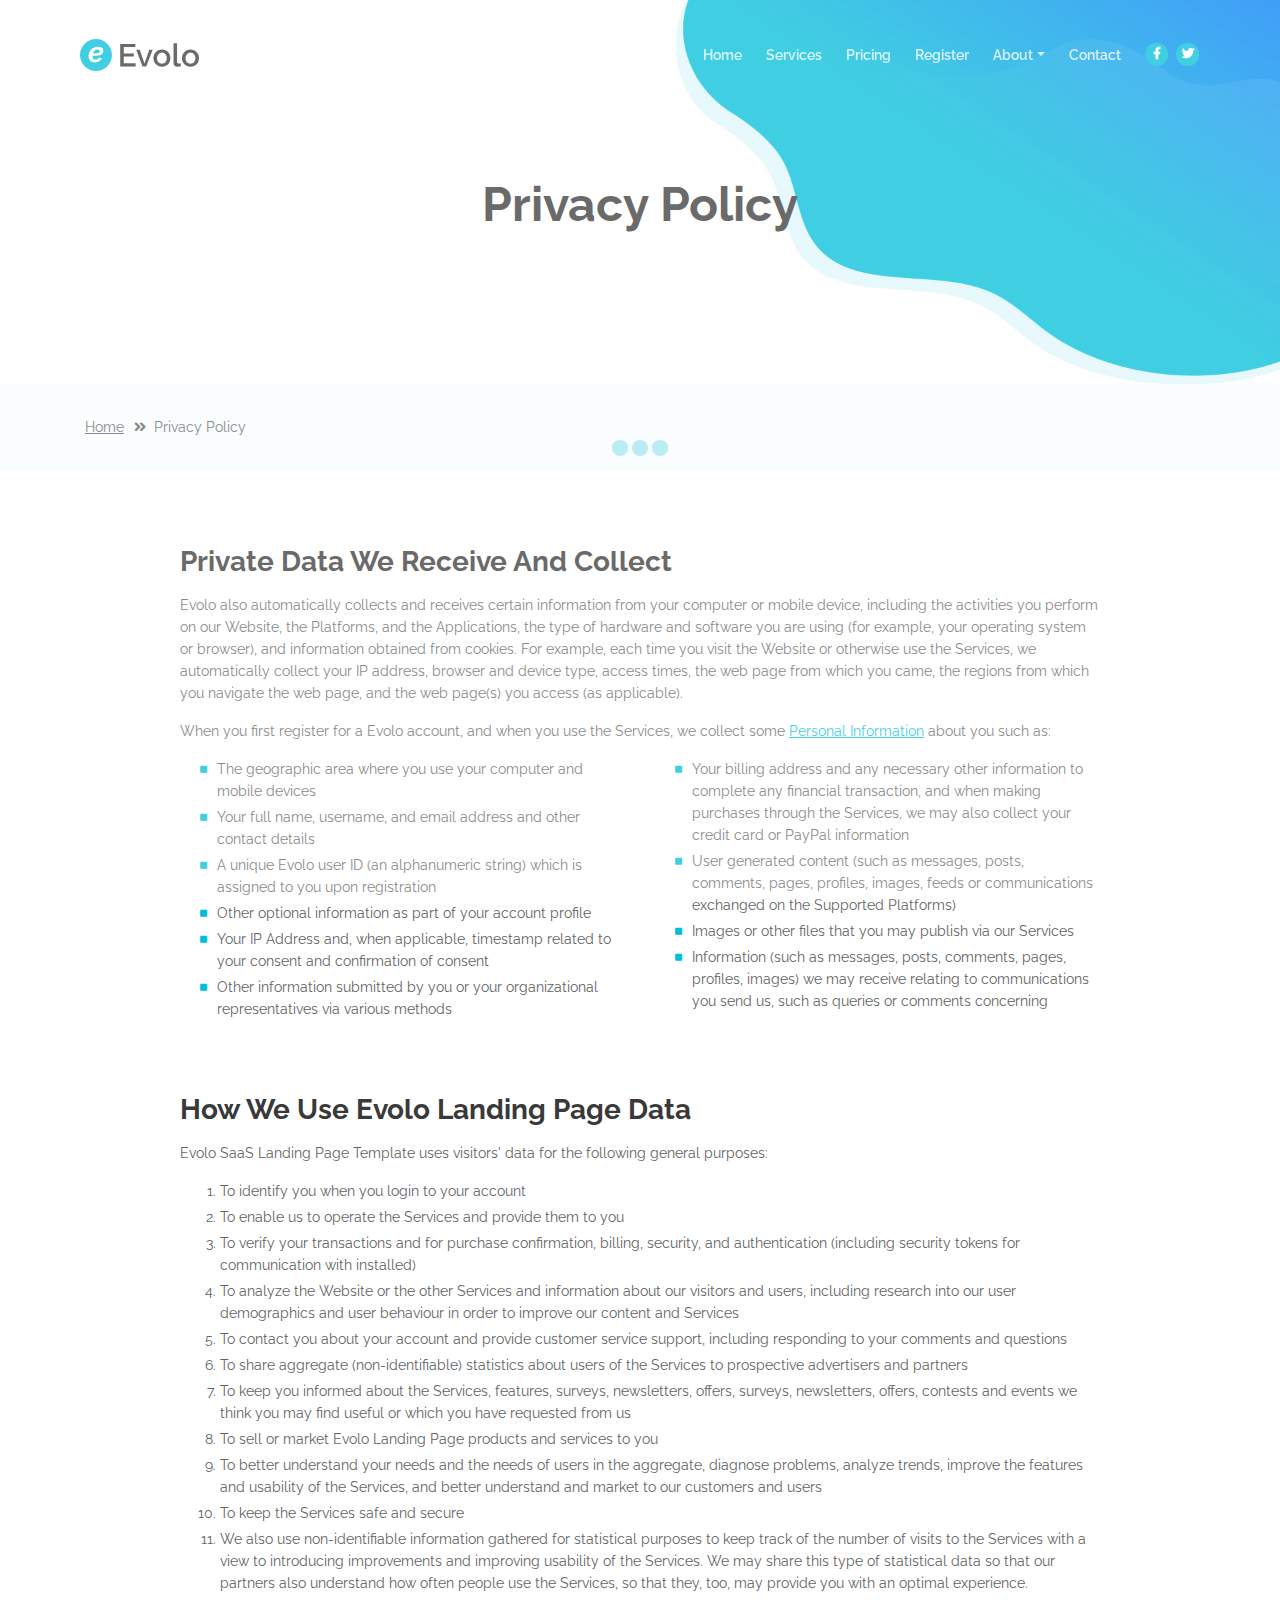
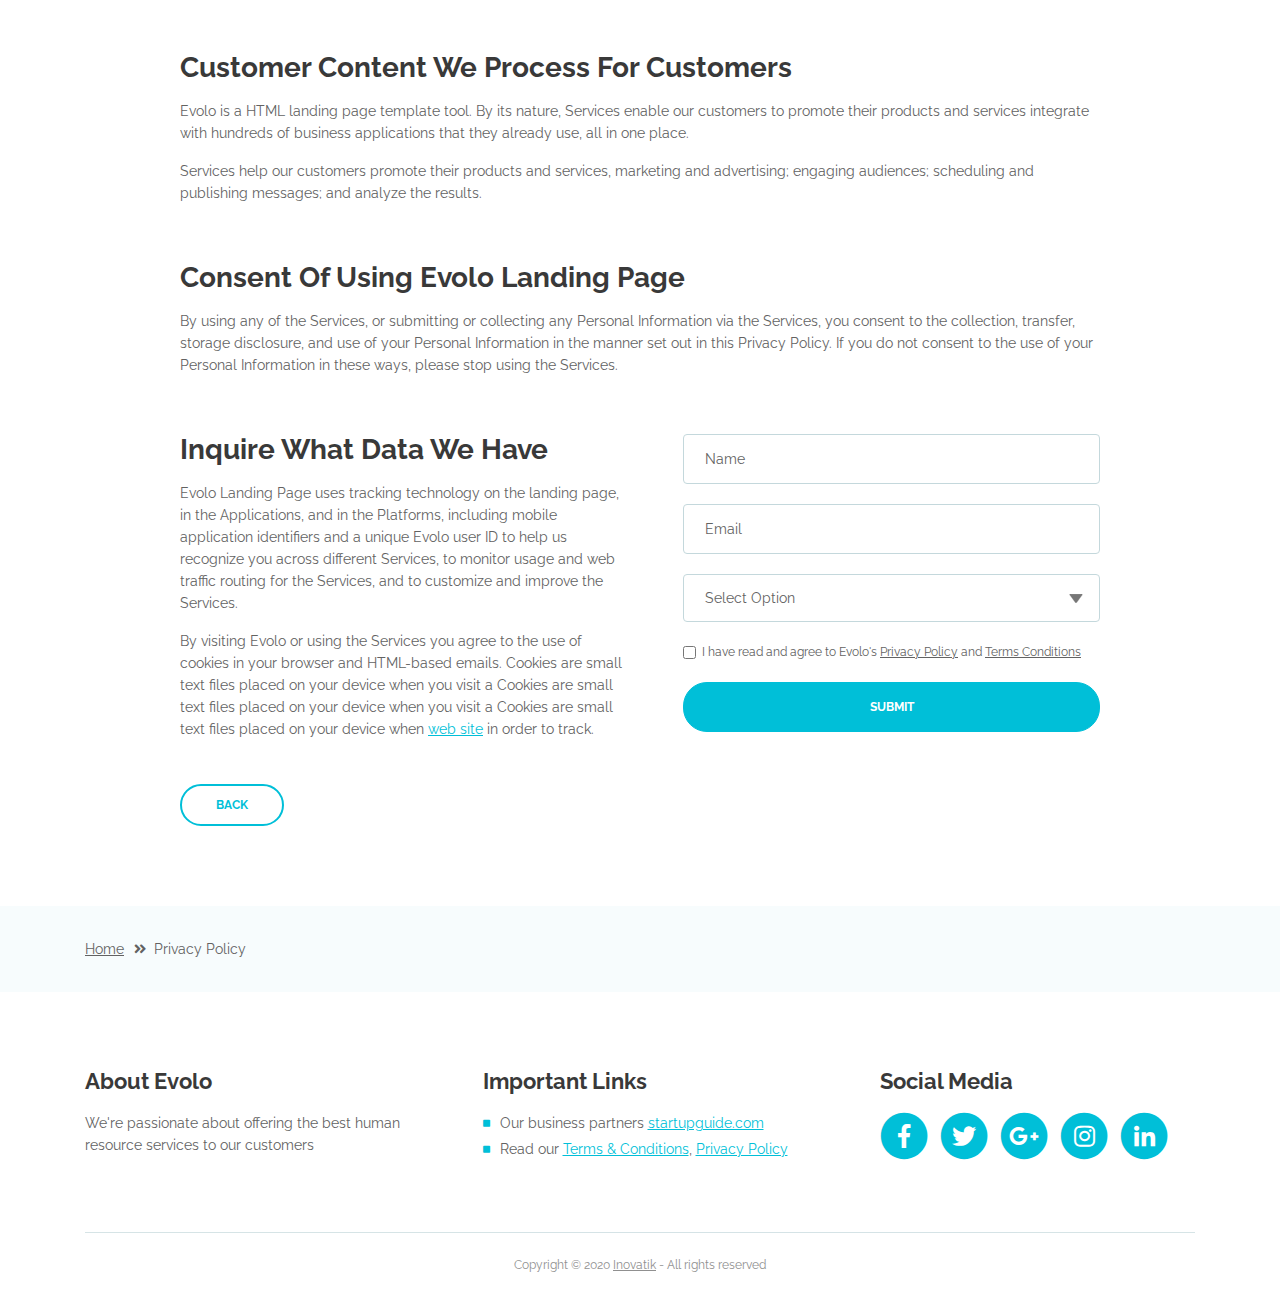
<file: privacy-policy.html>
<!DOCTYPE html>
<html lang="en">
<head>
    <meta charset="utf-8">
    <meta name="viewport" content="width=device-width, initial-scale=1, shrink-to-fit=no">
    
    <!-- SEO Meta Tags -->
    <meta name="description" content="Create a stylish landing page for your business startup and get leads for the offered services with this HTML landing page template.">
    <meta name="author" content="Inovatik">

    <!-- OG Meta Tags to improve the way the post looks when you share the page on LinkedIn, Facebook, Google+ -->
	<meta property="og:site_name" content="" /> <!-- website name -->
	<meta property="og:site" content="" /> <!-- website link -->
	<meta property="og:title" content=""/> <!-- title shown in the actual shared post -->
	<meta property="og:description" content="" /> <!-- description shown in the actual shared post -->
	<meta property="og:image" content="" /> <!-- image link, make sure it's jpg -->
	<meta property="og:url" content="" /> <!-- where do you want your post to link to -->
	<meta property="og:type" content="article" />

    <!-- Website Title -->
    <title>Privacy Policy - Evolo - StartUp HTML Landing Page Template</title>
    
    <!-- Styles -->
    <link href="https://fonts.googleapis.com/css?family=Raleway:400,400i,600,700,700i&amp;subset=latin-ext" rel="stylesheet">
    <link href="css/bootstrap.css" rel="stylesheet">
    <link href="css/fontawesome-all.css" rel="stylesheet">
    <link href="css/swiper.css" rel="stylesheet">
	<link href="css/magnific-popup.css" rel="stylesheet">
    <link href="css/styles.css" rel="stylesheet">
	
	<!-- Favicon  -->
    <link rel="icon" href="images/favicon.png">
</head>
<body data-spy="scroll" data-target=".fixed-top">
    
    <!-- Preloader -->
	<div class="spinner-wrapper">
        <div class="spinner">
            <div class="bounce1"></div>
            <div class="bounce2"></div>
            <div class="bounce3"></div>
        </div>
    </div>
    <!-- end of preloader -->
    

    <!-- Navbar -->
    <nav class="navbar navbar-expand-lg navbar-dark navbar-custom fixed-top">
        <!-- Text Logo - Use this if you don't have a graphic logo -->
        <!-- <a class="navbar-brand logo-text page-scroll" href="index.html">Evolo</a> -->

        <!-- Image Logo -->
        <a class="navbar-brand logo-image" href="index.html"><img src="images/logo.svg" alt="alternative"></a>
        
        <!-- Mobile Menu Toggle Button -->
        <button class="navbar-toggler" type="button" data-toggle="collapse" data-target="#navbarsExampleDefault" aria-controls="navbarsExampleDefault" aria-expanded="false" aria-label="Toggle navigation">
            <span class="navbar-toggler-awesome fas fa-bars"></span>
            <span class="navbar-toggler-awesome fas fa-times"></span>
        </button>
        <!-- end of mobile menu toggle button -->

        <div class="collapse navbar-collapse" id="navbarsExampleDefault">
            <ul class="navbar-nav ml-auto">
                <li class="nav-item">
                    <a class="nav-link page-scroll" href="index.html#header">Home <span class="sr-only">(current)</span></a>
                </li>
                <li class="nav-item">
                    <a class="nav-link page-scroll" href="index.html#services">Services</a>
                </li>
                <li class="nav-item">
                    <a class="nav-link page-scroll" href="index.html#details">Pricing</a>
                </li>
                <li class="nav-item">
                    <a class="nav-link page-scroll" href="index.html#pricing">Register</a>
                </li>

                <!-- Dropdown Menu -->          
                <li class="nav-item dropdown">
                    <a class="nav-link dropdown-toggle page-scroll" href="index.html#about" id="navbarDropdown" role="button" aria-haspopup="true" aria-expanded="false">About</a>
                    <div class="dropdown-menu" aria-labelledby="navbarDropdown">
                        <a class="dropdown-item" href="terms-conditions.html"><span class="item-text">Terms Conditions</span></a>
                        <div class="dropdown-items-divide-hr"></div>
                        <a class="dropdown-item" href="privacy-policy.html"><span class="item-text">Privacy Policy</span></a>
                    </div>
                </li>
                <!-- end of dropdown menu -->

                <li class="nav-item">
                    <a class="nav-link page-scroll" href="index.html#contact">Contact</a>
                </li>
            </ul>
            <span class="nav-item social-icons">
                <span class="fa-stack">
                    <a href="#your-link">
                        <i class="fas fa-circle fa-stack-2x facebook"></i>
                        <i class="fab fa-facebook-f fa-stack-1x"></i>
                    </a>
                </span>
                <span class="fa-stack">
                    <a href="#your-link">
                        <i class="fas fa-circle fa-stack-2x twitter"></i>
                        <i class="fab fa-twitter fa-stack-1x"></i>
                    </a>
                </span>
            </span>
        </div>
    </nav> <!-- end of navbar -->
    <!-- end of navbar -->


    <!-- Header -->
    <header id="header" class="ex-header">
        <div class="container">
            <div class="row">
                <div class="col-md-12">
                    <h1>Privacy Policy</h1>
                </div> <!-- end of col -->
            </div> <!-- end of row -->
        </div> <!-- end of container -->
    </header> <!-- end of ex-header -->
    <!-- end of header -->


    <!-- Breadcrumbs -->
    <div class="ex-basic-1">
        <div class="container">
            <div class="row">
                <div class="col-lg-12">
                    <div class="breadcrumbs">
                        <a href="index.html">Home</a><i class="fa fa-angle-double-right"></i><span>Privacy Policy</span>
                    </div> <!-- end of breadcrumbs -->
                </div> <!-- end of col -->
            </div> <!-- end of row -->
        </div> <!-- end of container -->
    </div> <!-- end of ex-basic-1 -->
    <!-- end of breadcrumbs -->


    <!-- Privacy Content -->
    <div class="ex-basic-2">
        <div class="container">
            <div class="row">
                <div class="col-lg-10 offset-lg-1">
                    <div class="text-container">
                        <h3>Private Data We Receive And Collect</h3>
                        <p>Evolo also automatically collects and receives certain information from your computer or mobile device, including the activities you perform on our Website, the Platforms, and the Applications, the type of hardware and software you are using (for example, your operating system or browser), and information obtained from cookies. For example, each time you visit the Website or otherwise use the Services, we automatically collect your IP address, browser and device type, access times, the web page from which you came, the regions from which you navigate the web page, and the web page(s) you access (as applicable).</p>
                        <p>When you first register for a Evolo account, and when you use the Services, we collect some <a class="turquoise" href="#your-link">Personal Information</a> about you such as:</p>
                        <div class="row">
                            <div class="col-md-6">
                                <ul class="list-unstyled li-space-lg indent">
                                    <li class="media">
                                        <i class="fas fa-square"></i>
                                        <div class="media-body">The geographic area where you use your computer and mobile devices</div>
                                    </li>
                                    <li class="media">
                                        <i class="fas fa-square"></i>
                                        <div class="media-body">Your full name, username, and email address and other contact details</div>
                                    </li>
                                    <li class="media">
                                        <i class="fas fa-square"></i>
                                        <div class="media-body">A unique Evolo user ID (an alphanumeric string) which is assigned to you upon registration</div>
                                    </li>
                                    <li class="media">
                                        <i class="fas fa-square"></i>
                                        <div class="media-body">Other optional information as part of your account profile</div>
                                    </li>
                                    <li class="media">
                                        <i class="fas fa-square"></i>
                                        <div class="media-body">Your IP Address and, when applicable, timestamp related to your consent and confirmation of consent</div>
                                    </li>
                                    <li class="media">
                                        <i class="fas fa-square"></i>
                                        <div class="media-body">Other information submitted by you or your organizational representatives via various methods</div>
                                    </li>
                                </ul>
                            </div> <!-- end of col -->

                            <div class="col-md-6">
                                <ul class="list-unstyled li-space-lg indent">
                                    <li class="media">
                                        <i class="fas fa-square"></i>
                                        <div class="media-body">Your billing address and any necessary other information to complete any financial transaction, and when making purchases through the Services, we may also collect your credit card or PayPal information</div>
                                    </li>
                                    <li class="media">
                                        <i class="fas fa-square"></i>
                                        <div class="media-body">User generated content (such as messages, posts, comments, pages, profiles, images, feeds or communications exchanged on the Supported Platforms)</div>
                                    </li>
                                    <li class="media">
                                        <i class="fas fa-square"></i>
                                        <div class="media-body">Images or other files that you may publish via our Services</div>
                                    </li>
                                    <li class="media">
                                        <i class="fas fa-square"></i>
                                        <div class="media-body">Information (such as messages, posts, comments, pages, profiles, images) we may receive relating to communications you send us, such as queries or comments concerning</div>
                                    </li>
                                </ul>
                            </div> <!-- end of col -->
                        </div> <!-- end of row -->
                    </div> <!-- end of text-container-->
                    
                    <div class="text-container">
                        <h3>How We Use Evolo Landing Page Data</h3>
                        <p>Evolo SaaS Landing Page Template uses visitors' data for the following general purposes:</p>
                        <ol class="li-space-lg">
                            <li>To identify you when you login to your account</li>
                            <li>To enable us to operate the Services and provide them to you</li>
                            <li>To verify your transactions and for purchase confirmation, billing, security, and authentication (including security tokens for communication with installed)</li>
                            <li>To analyze the Website or the other Services and information about our visitors and users, including research into our user demographics and user behaviour in order to improve our content and Services</li>
                            <li>To contact you about your account and provide customer service support, including responding to your comments and questions</li>
                            <li>To share aggregate (non-identifiable) statistics about users of the Services to prospective advertisers and partners</li>
                            <li>To keep you informed about the Services, features, surveys, newsletters, offers, surveys, newsletters, offers, contests and events we think you may find useful or which you have requested from us</li>
                            <li>To sell or market Evolo Landing Page products and services to you</li>
                            <li>To better understand your needs and the needs of users in the aggregate, diagnose problems, analyze trends, improve the features and usability of the Services, and better understand and market to our customers and users</li>
                            <li>To keep the Services safe and secure</li>
                            <li>We also use non-identifiable information gathered for statistical purposes to keep track of the number of visits to the Services with a view to introducing improvements and improving usability of the Services. We may share this type of statistical data so that our partners also understand how often people use the Services, so that they, too, may provide you with an optimal experience.</li>
                        </ol>
                    </div> <!-- end of text-container -->

                    <div class="text-container">
                        <h3>Customer Content We Process For Customers</h3>
                        <p>Evolo is a HTML landing page template tool. By its nature, Services enable our customers to promote their products and services integrate with hundreds of business applications that they already use, all in one place.</p>
                        <p>Services help our customers promote their products and services, marketing and advertising; engaging audiences; scheduling and publishing messages; and analyze the results.</p>
                    </div> <!-- end of text container -->

                    <div class="text-container">
                        <h3>Consent Of Using Evolo Landing Page</h3>
					    <p class="mb-5">By using any of the Services, or submitting or collecting any Personal Information via the Services, you consent to the collection, transfer, storage disclosure, and use of your Personal Information in the manner set out in this Privacy Policy. If you do not consent to the use of your Personal Information in these ways, please stop using the Services.</p>
                    </div> <!-- end of text-container -->
                                       
                    <div class="row">
                        <div class="col-md-6">
                            <div class="text-container last">
                                <h3>Inquire What Data We Have</h3>
                                <p>Evolo Landing Page uses tracking technology on the landing page, in the Applications, and in the Platforms, including mobile application identifiers and a unique Evolo user ID to help us recognize you across different Services, to monitor usage and web traffic routing for the Services, and to customize and improve the Services.</p>
                                <p> By visiting Evolo or using the Services you agree to the use of cookies in your browser and HTML-based emails. Cookies are small text files placed on your device when you visit a Cookies are small text files placed on your device when you visit a Cookies are small text files placed on your device when <a class="turquoise" href="#your-link">web site</a> in order to track.</p>
                            </div> <!-- end of text container -->
                        </div> <!-- end of col-->
                        <div class="col-md-6">

                            <!-- Privacy Form -->
                            <div class="form-container">
                                <form id="privacyForm" data-toggle="validator" data-focus="false">
                                    <div class="form-group">
                                        <input type="text" class="form-control-input" id="pname" required>
                                        <label class="label-control" for="pname">Name</label>
                                        <div class="help-block with-errors"></div>
                                    </div>
                                    <div class="form-group">
                                        <input type="email" class="form-control-input" id="pemail" required>
                                        <label class="label-control" for="pemail">Email</label>
                                        <div class="help-block with-errors"></div>
                                    </div>
                                    <div class="form-group">
                                        <select class="form-control-select" id="pselect" required>
                                            <option class="select-option" value="" disabled selected>Select Option</option>
                                            <option class="select-option" value="Delete data">Delete my data</option>
                                            <option class="select-option" value="Show me data">Show me my data</option>
                                        </select>
                                        <div class="help-block with-errors"></div>
                                    </div>
                                    <div class="form-group checkbox">
                                        <input type="checkbox" id="pterms" value="Agreed-to-Terms" required>I have read and agree to Evolo's <a href="privacy-policy.html">Privacy Policy</a> and <a href="terms-conditions.html">Terms Conditions</a>
                                        <div class="help-block with-errors"></div>
                                    </div>
                                    <div class="form-group">
                                        <button type="submit" class="form-control-submit-button">SUBMIT</button>
                                    </div>
                                    <div class="form-message">
                                        <div id="pmsgSubmit" class="h3 text-center hidden"></div>
                                    </div>
                                </form>
                            </div> <!-- end of form container -->
                            <!-- end of privacy form -->

                        </div> <!-- end of col--> 
                    </div> <!-- end of row -->
                    <a class="btn-outline-reg back" href="index.html">BACK</a>
                </div> <!-- end of col-->
            </div> <!-- end of row -->
        </div> <!-- end of container -->
    </div> <!-- end of ex-basic-2 -->
    <!-- end of privacy content -->


    <!-- Breadcrumbs -->
    <div class="ex-basic-1">
        <div class="container">
            <div class="row">
                <div class="col-lg-12">
                    <div class="breadcrumbs">
                        <a href="index.html">Home</a><i class="fa fa-angle-double-right"></i><span>Privacy Policy</span>
                    </div> <!-- end of breadcrumbs -->
                </div> <!-- end of col -->
            </div> <!-- end of row -->
        </div> <!-- end of container -->
    </div> <!-- end of ex-basic-1 -->
    <!-- end of breadcrumbs -->

    
    <!-- Footer -->
    <div class="footer">
        <div class="container">
            <div class="row">
                <div class="col-md-4">
                    <div class="footer-col">
                        <h4>About Evolo</h4>
                        <p>We're passionate about offering the best human resource services to our customers</p>
                    </div>
                </div> <!-- end of col -->
                <div class="col-md-4">
                    <div class="footer-col middle">
                        <h4>Important Links</h4>
                        <ul class="list-unstyled li-space-lg">
                            <li class="media">
                                <i class="fas fa-square"></i>
                                <div class="media-body">Our business partners <a class="turquoise" href="#your-link">startupguide.com</a></div>
                            </li>
                            <li class="media">
                                <i class="fas fa-square"></i>
                                <div class="media-body">Read our <a class="turquoise" href="terms-conditions.html">Terms & Conditions</a>, <a class="turquoise" href="privacy-policy.html">Privacy Policy</a></div>
                            </li>
                        </ul>
                    </div>
                </div> <!-- end of col -->
                <div class="col-md-4">
                    <div class="footer-col last">
                        <h4>Social Media</h4>
                        <span class="fa-stack fa-lg">
                            <a href="#your-link">
                                <i class="fas fa-circle fa-stack-2x"></i>
                                <i class="fab fa-facebook-f fa-stack-1x"></i>
                            </a>
                        </span>
                        <span class="fa-stack fa-lg">
                            <a href="#your-link">
                                <i class="fas fa-circle fa-stack-2x"></i>
                                <i class="fab fa-twitter fa-stack-1x"></i>
                            </a>
                        </span>
                        <span class="fa-stack fa-lg">
                            <a href="#your-link">
                                <i class="fas fa-circle fa-stack-2x"></i>
                                <i class="fab fa-google-plus-g fa-stack-1x"></i>
                            </a>
                        </span>
                        <span class="fa-stack fa-lg">
                            <a href="#your-link">
                                <i class="fas fa-circle fa-stack-2x"></i>
                                <i class="fab fa-instagram fa-stack-1x"></i>
                            </a>
                        </span>
                        <span class="fa-stack fa-lg">
                            <a href="#your-link">
                                <i class="fas fa-circle fa-stack-2x"></i>
                                <i class="fab fa-linkedin-in fa-stack-1x"></i>
                            </a>
                        </span>
                    </div> 
                </div> <!-- end of col -->
            </div> <!-- end of row -->
        </div> <!-- end of container -->
    </div> <!-- end of footer -->  
    <!-- end of footer -->


    <!-- Copyright -->
    <div class="copyright">
        <div class="container">
            <div class="row">
                <div class="col-lg-12">
                    <p class="p-small">Copyright © 2020 <a href="https://inovatik.com">Inovatik</a> - All rights reserved</p>
                </div> <!-- end of col -->
            </div> <!-- enf of row -->
        </div> <!-- end of container -->
    </div> <!-- end of copyright --> 
    <!-- end of copyright -->

	
    <!-- Scripts -->
    <script src="js/jquery.min.js"></script> <!-- jQuery for Bootstrap's JavaScript plugins -->
    <script src="js/popper.min.js"></script> <!-- Popper tooltip library for Bootstrap -->
    <script src="js/bootstrap.min.js"></script> <!-- Bootstrap framework -->
    <script src="js/jquery.easing.min.js"></script> <!-- jQuery Easing for smooth scrolling between anchors -->
    <script src="js/swiper.min.js"></script> <!-- Swiper for image and text sliders -->
    <script src="js/jquery.magnific-popup.js"></script> <!-- Magnific Popup for lightboxes -->
    <script src="js/validator.min.js"></script> <!-- Validator.js - Bootstrap plugin that validates forms -->
    <script src="js/scripts.js"></script> <!-- Custom scripts -->
    
</body>
</html>
</file>
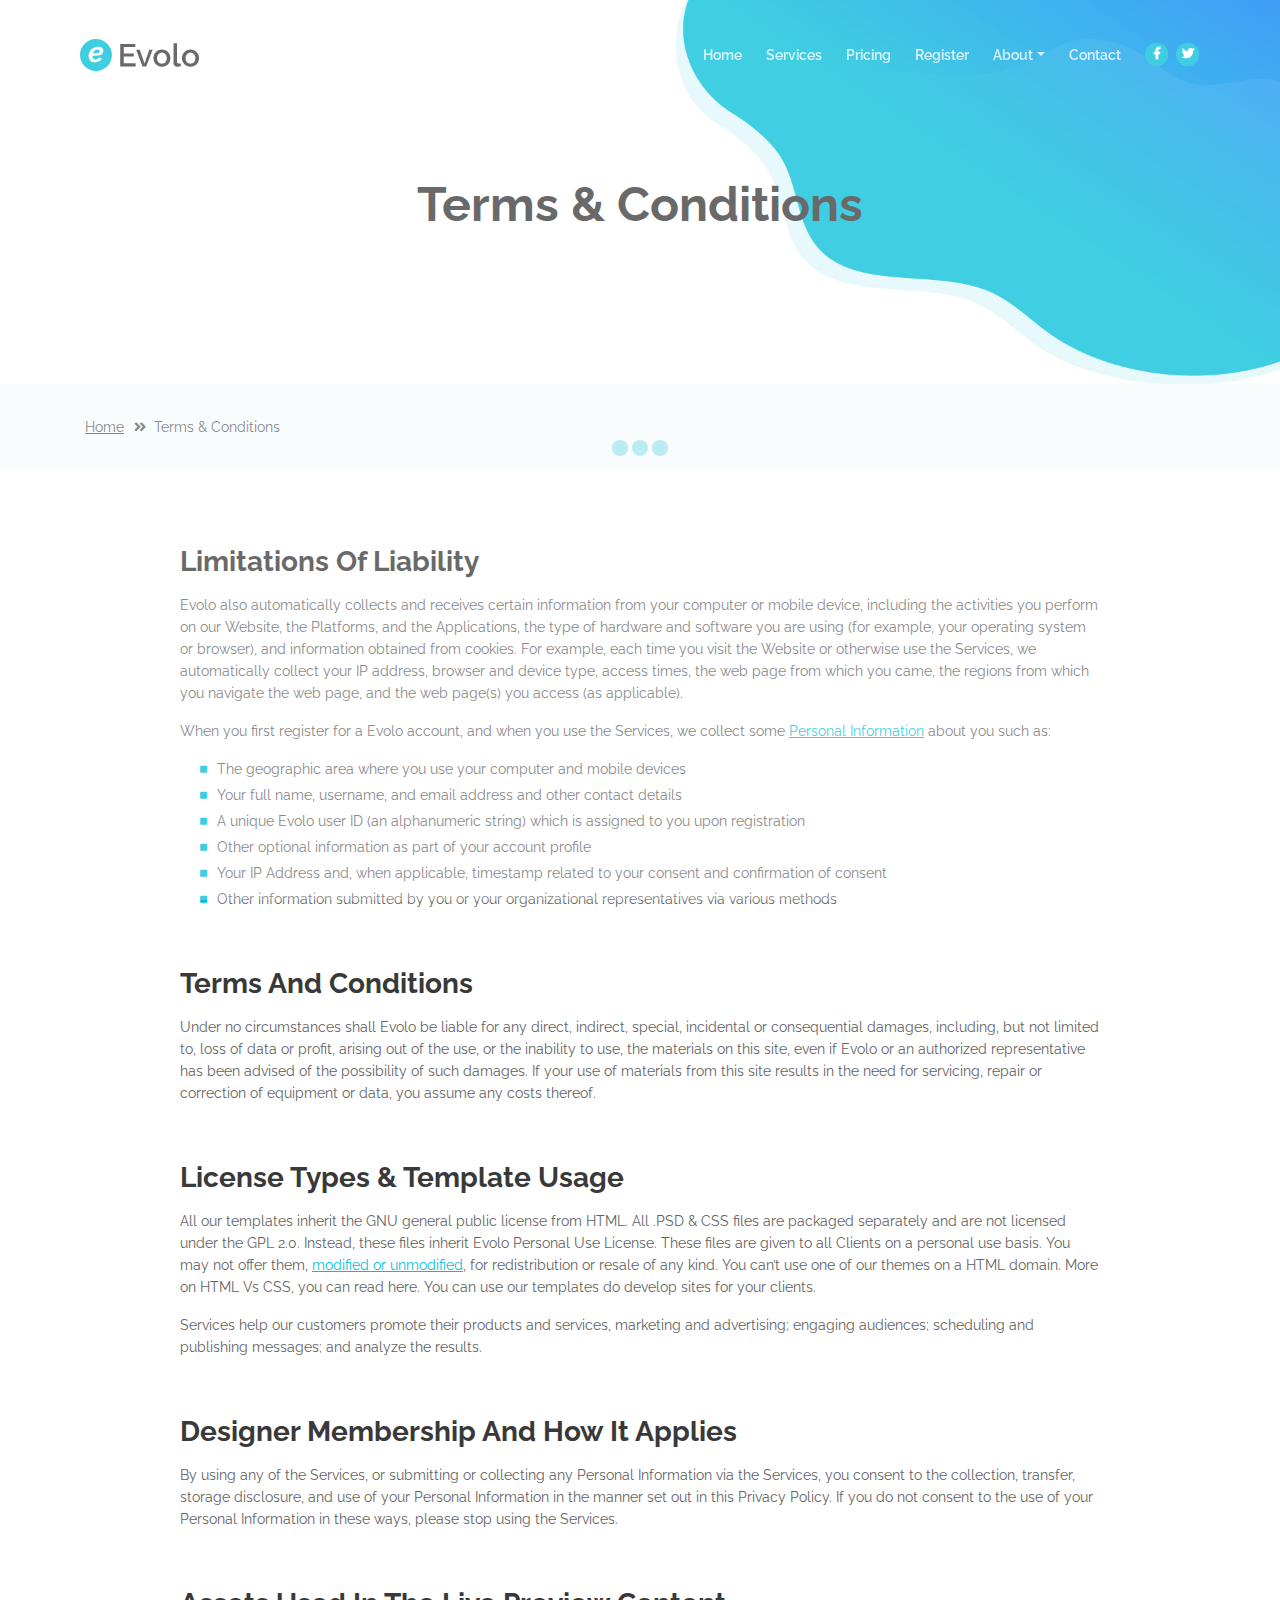
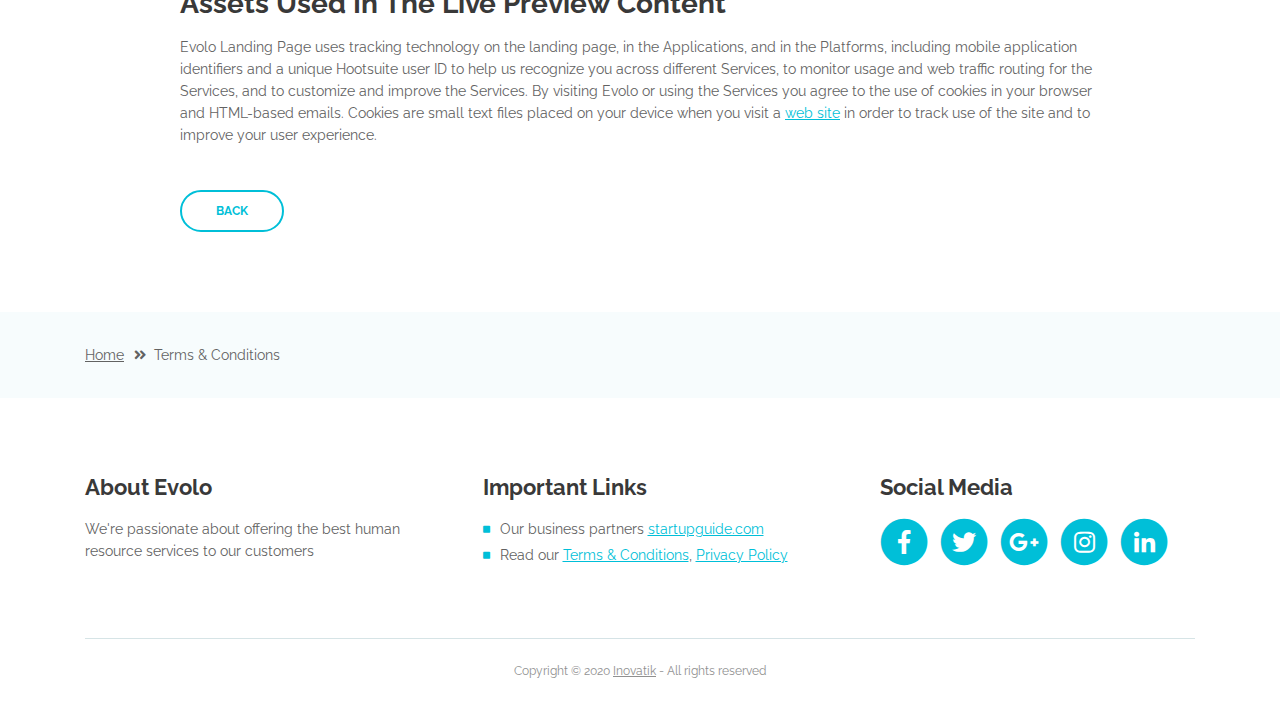
<file: terms-conditions.html>
<!DOCTYPE html>
<html lang="en">
<head>
    <meta charset="utf-8">
    <meta name="viewport" content="width=device-width, initial-scale=1, shrink-to-fit=no">
    
    <!-- SEO Meta Tags -->
    <meta name="description" content="Create a stylish landing page for your business startup and get leads for the offered services with this HTML landing page template.">
    <meta name="author" content="Inovatik">

    <!-- OG Meta Tags to improve the way the post looks when you share the page on LinkedIn, Facebook, Google+ -->
	<meta property="og:site_name" content="" /> <!-- website name -->
	<meta property="og:site" content="" /> <!-- website link -->
	<meta property="og:title" content=""/> <!-- title shown in the actual shared post -->
	<meta property="og:description" content="" /> <!-- description shown in the actual shared post -->
	<meta property="og:image" content="" /> <!-- image link, make sure it's jpg -->
	<meta property="og:url" content="" /> <!-- where do you want your post to link to -->
	<meta property="og:type" content="article" />

    <!-- Website Title -->
    <title>Terms Conditions - Evolo - StartUp HTML Landing Page Template</title>
    
    <!-- Styles -->
    <link href="https://fonts.googleapis.com/css?family=Raleway:400,400i,600,700,700i&amp;subset=latin-ext" rel="stylesheet">
    <link href="css/bootstrap.css" rel="stylesheet">
    <link href="css/fontawesome-all.css" rel="stylesheet">
    <link href="css/swiper.css" rel="stylesheet">
	<link href="css/magnific-popup.css" rel="stylesheet">
	<link href="css/styles.css" rel="stylesheet">
	
	<!-- Favicon  -->
    <link rel="icon" href="images/favicon.png">
</head>
<body data-spy="scroll" data-target=".fixed-top">
    
    <!-- Preloader -->
	<div class="spinner-wrapper">
        <div class="spinner">
            <div class="bounce1"></div>
            <div class="bounce2"></div>
            <div class="bounce3"></div>
        </div>
    </div>
    <!-- end of preloader -->
    

    <!-- Navbar -->
    <nav class="navbar navbar-expand-lg navbar-dark navbar-custom fixed-top">
        <!-- Text Logo - Use this if you don't have a graphic logo -->
        <!-- <a class="navbar-brand logo-text page-scroll" href="index.html">Evolo</a> -->

        <!-- Image Logo -->
        <a class="navbar-brand logo-image" href="index.html"><img src="images/logo.svg" alt="alternative"></a>
        
        <!-- Mobile Menu Toggle Button -->
        <button class="navbar-toggler" type="button" data-toggle="collapse" data-target="#navbarsExampleDefault" aria-controls="navbarsExampleDefault" aria-expanded="false" aria-label="Toggle navigation">
            <span class="navbar-toggler-awesome fas fa-bars"></span>
            <span class="navbar-toggler-awesome fas fa-times"></span>
        </button>
        <!-- end of mobile menu toggle button -->

        <div class="collapse navbar-collapse" id="navbarsExampleDefault">
            <ul class="navbar-nav ml-auto">
                <li class="nav-item">
                    <a class="nav-link page-scroll" href="index.html#header">Home <span class="sr-only">(current)</span></a>
                </li>
                <li class="nav-item">
                    <a class="nav-link page-scroll" href="index.html#services">Services</a>
                </li>
                <li class="nav-item">
                    <a class="nav-link page-scroll" href="index.html#details">Pricing</a>
                </li>
                <li class="nav-item">
                    <a class="nav-link page-scroll" href="index.html#pricing">Register</a>
                </li>

                <!-- Dropdown Menu -->          
                <li class="nav-item dropdown">
                    <a class="nav-link dropdown-toggle page-scroll" href="index.html#about" id="navbarDropdown" role="button" aria-haspopup="true" aria-expanded="false">About</a>
                    <div class="dropdown-menu" aria-labelledby="navbarDropdown">
                        <a class="dropdown-item" href="terms-conditions.html"><span class="item-text">Terms Conditions</span></a>
                        <div class="dropdown-items-divide-hr"></div>
                        <a class="dropdown-item" href="privacy-policy.html"><span class="item-text">Privacy Policy</span></a>
                    </div>
                </li>
                <!-- end of dropdown menu -->

                <li class="nav-item">
                    <a class="nav-link page-scroll" href="index.html#contact">Contact</a>
                </li>
            </ul>
            <span class="nav-item social-icons">
                <span class="fa-stack">
                    <a href="#your-link">
                        <i class="fas fa-circle fa-stack-2x facebook"></i>
                        <i class="fab fa-facebook-f fa-stack-1x"></i>
                    </a>
                </span>
                <span class="fa-stack">
                    <a href="#your-link">
                        <i class="fas fa-circle fa-stack-2x twitter"></i>
                        <i class="fab fa-twitter fa-stack-1x"></i>
                    </a>
                </span>
            </span>
        </div>
    </nav> <!-- end of navbar -->
    <!-- end of navbar -->


    <!-- Header -->
    <header id="header" class="ex-header">
        <div class="container">
            <div class="row">
                <div class="col-lg-12">
                    <h1>Terms & Conditions</h1>
                </div> <!-- end of col -->
            </div> <!-- end of row -->
        </div> <!-- end of container -->
    </header> <!-- end of ex-header -->
    <!-- end of header -->


    <!-- Breadcrumbs -->
    <div class="ex-basic-1">
        <div class="container">
            <div class="row">
                <div class="col-lg-12">
                    <div class="breadcrumbs">
                        <a href="index.html">Home</a><i class="fa fa-angle-double-right"></i><span>Terms & Conditions</span>
                    </div> <!-- end of breadcrumbs -->
                </div> <!-- end of col -->
            </div> <!-- end of row -->
        </div> <!-- end of container -->
    </div> <!-- end of ex-basic-1 -->
    <!-- end of breadcrumbs -->


    <!-- Terms Content -->
    <div class="ex-basic-2">
        <div class="container">
            <div class="row">
                <div class="col-lg-10 offset-lg-1">
                    <div class="text-container">
                        <h3>Limitations Of Liability</h3>
                        <p>Evolo also automatically collects and receives certain information from your computer or mobile device, including the activities you perform on our Website, the Platforms, and the Applications, the type of hardware and software you are using (for example, your operating system or browser), and information obtained from cookies. For example, each time you visit the Website or otherwise use the Services, we automatically collect your IP address, browser and device type, access times, the web page from which you came, the regions from which you navigate the web page, and the web page(s) you access (as applicable).</p>
                        <p>When you first register for a Evolo account, and when you use the Services, we collect some <a class="turquoise" href="#your-link">Personal Information</a> about you such as:</p>
                        <ul class="list-unstyled li-space-lg indent">
                            <li class="media">
                                <i class="fas fa-square"></i>
                                <div class="media-body">The geographic area where you use your computer and mobile devices</div>
                            </li>
                            <li class="media">
                                <i class="fas fa-square"></i>
                                <div class="media-body">Your full name, username, and email address and other contact details</div>
                            </li>
                            <li class="media">
                                <i class="fas fa-square"></i>
                                <div class="media-body">A unique Evolo user ID (an alphanumeric string) which is assigned to you upon registration</div>
                            </li>
                            <li class="media">
                                <i class="fas fa-square"></i>
                                <div class="media-body">Other optional information as part of your account profile</div>
                            </li>
                            <li class="media">
                                <i class="fas fa-square"></i>
                                <div class="media-body">Your IP Address and, when applicable, timestamp related to your consent and confirmation of consent</div>
                            </li>
                            <li class="media">
                                <i class="fas fa-square"></i>
                                <div class="media-body">Other information submitted by you or your organizational representatives via various methods</div>
                            </li>
                        </ul>
                    </div> <!-- end of text-container -->
                    
                    <div class="text-container">
                        <h3>Terms And Conditions</h3>
                        <p>Under no circumstances shall Evolo be liable for any direct, indirect, special, incidental or consequential damages, including, but not limited to, loss of data or profit, arising out of the use, or the inability to use, the materials on this site, even if Evolo or an authorized representative has been advised of the possibility of such damages. If your use of materials from this site results in the need for servicing, repair or correction of equipment or data, you assume any costs thereof.</p>
                    </div> <!-- end of text-container -->

                    <div class="text-container">
                        <h3>License Types & Template Usage</h3>
                        <p>All our templates inherit the GNU general public license from HTML. All .PSD & CSS files are packaged separately and are not licensed under the GPL 2.0. Instead, these files inherit Evolo Personal Use License. These files are given to all Clients on a personal use basis. You may not offer them, <a class="turquoise" href="#your-link">modified or unmodified</a>, for redistribution or resale of any kind. You can’t use one of our themes on a HTML domain. More on HTML Vs CSS, you can read here. You can use our templates do develop sites for your clients.</p>
                        <p>Services help our customers promote their products and services, marketing and advertising; engaging audiences; scheduling and publishing messages; and analyze the results.</p>
                    </div> <!-- end of text-container -->

                    <div class="text-container">
                        <h3>Designer Membership And How It Applies</h3>
                        <p>By using any of the Services, or submitting or collecting any Personal Information via the Services, you consent to the collection, transfer, storage disclosure, and use of your Personal Information in the manner set out in this Privacy Policy. If you do not consent to the use of your Personal Information in these ways, please stop using the Services.</p>
                    </div> <!-- end of text-container -->
                    
                    <div class="text-container last">
                        <h3>Assets Used In The Live Preview Content</h3>
                        <p>Evolo Landing Page uses tracking technology on the landing page, in the Applications, and in the Platforms, including mobile application identifiers and a unique Hootsuite user ID to help us recognize you across different Services, to monitor usage and web traffic routing for the Services, and to customize and improve the Services. By visiting Evolo or using the Services you agree to the use of cookies in your browser and HTML-based emails. Cookies are small text files placed on your device when you visit a <a class="turquoise" href="#your-link">web site</a> in order to track use of the site and to improve your user experience.</p>
                        <a class="btn-outline-reg" href="index.html">BACK</a>
                    </div> <!-- end of text-container -->
                </div>
            </div> <!-- end of row -->
        </div> <!-- end of container -->
    </div> <!-- end of ex-basic -->
    <!-- end of terms content -->

    
    <!-- Breadcrumbs -->
    <div class="ex-basic-1">
        <div class="container">
            <div class="row">
                <div class="col-lg-12">
                    <div class="breadcrumbs">
                        <a href="index.html">Home</a><i class="fa fa-angle-double-right"></i><span>Terms & Conditions</span>
                    </div> <!-- end of breadcrumbs -->
                </div> <!-- end of col -->
            </div> <!-- end of row -->
        </div> <!-- end of container -->
    </div> <!-- end of ex-basic-1 -->
    <!-- end of breadcrumbs -->


    <!-- Footer -->
    <div class="footer">
        <div class="container">
            <div class="row">
                <div class="col-md-4">
                    <div class="footer-col">
                        <h4>About Evolo</h4>
                        <p>We're passionate about offering the best human resource services to our customers</p>
                    </div>
                </div> <!-- end of col -->
                <div class="col-md-4">
                    <div class="footer-col middle">
                        <h4>Important Links</h4>
                        <ul class="list-unstyled li-space-lg">
                            <li class="media">
                                <i class="fas fa-square"></i>
                                <div class="media-body">Our business partners <a class="turquoise" href="#your-link">startupguide.com</a></div>
                            </li>
                            <li class="media">
                                <i class="fas fa-square"></i>
                                <div class="media-body">Read our <a class="turquoise" href="terms-conditions.html">Terms & Conditions</a>, <a class="turquoise" href="privacy-policy.html">Privacy Policy</a></div>
                            </li>
                        </ul>
                    </div>
                </div> <!-- end of col -->
                <div class="col-md-4">
                    <div class="footer-col last">
                        <h4>Social Media</h4>
                        <span class="fa-stack fa-lg">
                            <a href="#your-link">
                                <i class="fas fa-circle fa-stack-2x"></i>
                                <i class="fab fa-facebook-f fa-stack-1x"></i>
                            </a>
                        </span>
                        <span class="fa-stack fa-lg">
                            <a href="#your-link">
                                <i class="fas fa-circle fa-stack-2x"></i>
                                <i class="fab fa-twitter fa-stack-1x"></i>
                            </a>
                        </span>
                        <span class="fa-stack fa-lg">
                            <a href="#your-link">
                                <i class="fas fa-circle fa-stack-2x"></i>
                                <i class="fab fa-google-plus-g fa-stack-1x"></i>
                            </a>
                        </span>
                        <span class="fa-stack fa-lg">
                            <a href="#your-link">
                                <i class="fas fa-circle fa-stack-2x"></i>
                                <i class="fab fa-instagram fa-stack-1x"></i>
                            </a>
                        </span>
                        <span class="fa-stack fa-lg">
                            <a href="#your-link">
                                <i class="fas fa-circle fa-stack-2x"></i>
                                <i class="fab fa-linkedin-in fa-stack-1x"></i>
                            </a>
                        </span>
                    </div> 
                </div> <!-- end of col -->
            </div> <!-- end of row -->
        </div> <!-- end of container -->
    </div> <!-- end of footer -->  
    <!-- end of footer -->


    <!-- Copyright -->
    <div class="copyright">
        <div class="container">
            <div class="row">
                <div class="col-lg-12">
                    <p class="p-small">Copyright © 2020 <a href="https://inovatik.com">Inovatik</a> - All rights reserved</p>
                </div> <!-- end of col -->
            </div> <!-- enf of row -->
        </div> <!-- end of container -->
    </div> <!-- end of copyright --> 
    <!-- end of copyright -->

	
    <!-- Scripts -->
    <script src="js/jquery.min.js"></script> <!-- jQuery for Bootstrap's JavaScript plugins -->
    <script src="js/popper.min.js"></script> <!-- Popper tooltip library for Bootstrap -->
    <script src="js/bootstrap.min.js"></script> <!-- Bootstrap framework -->
    <script src="js/jquery.easing.min.js"></script> <!-- jQuery Easing for smooth scrolling between anchors -->
    <script src="js/swiper.min.js"></script> <!-- Swiper for image and text sliders -->
    <script src="js/jquery.magnific-popup.js"></script> <!-- Magnific Popup for lightboxes -->
    <script src="js/validator.min.js"></script> <!-- Validator.js - Bootstrap plugin that validates forms -->
    <script src="js/scripts.js"></script> <!-- Custom scripts -->
</body>
</html>
</file>
<file: css/styles.css>
/* Template: Evolo - StartUp HTML Landing Page Template
   Author: Inovatik
   Created: June 2019
   Description: Master CSS file
*/

/*****************************************
Table Of Contents:

01. General Styles
02. Preloader
03. Navigation
04. Header
05. Customers
06. Services
07. Details 1
08. Details 2
09. Details Lightboxes
10. Pricing
11. Request
12. Video
13. Testimonials
14. About
15. Contact
16. Footer
17. Copyright
18. Back To Top Button
19. Extra Pages
20. Media Queries
******************************************/

/*****************************************
Colors:
- Backgrounds - turquoise #00bfd8
- Backgrounds - blue #0079f9
- Backgrounds - light gray #f7fcfd
- Buttons, bullets, icons, links - turquoise #00bfd8
- Cards border, inputs border - light gray #c4d8dc
- Text headers, navbar links - black #393939
- Text body - black #626262
******************************************/


/******************************/
/*     01. General Styles     */
/******************************/
body,
html {
    width: 100%;
	height: 100%;
}

body, p {
	color: #626262; 
	font: 400 0.875rem/1.375rem "Raleway", sans-serif;
}

.p-large {
	font: 400 1rem/1.5rem "Raleway", sans-serif;
}

.p-small {
	font: 400 0.75rem/1.25rem "Raleway", sans-serif;
}

.p-heading {
	margin-bottom: 3.875rem;
}

.li-space-lg li {
	margin-bottom: 0.25rem;
}

.indent {
	padding-left: 1.25rem;
}

h1 {
	color: #393939;
	font: 700 3rem/3.5rem "Raleway", sans-serif;
}

h2 {
	color: #393939;
	font: 700 2.25rem/2.75rem "Raleway", sans-serif;
}

h3 {
	color: #393939;
	font: 700 1.75rem/2rem "Raleway", sans-serif;
}

h4 {
	color: #393939;
	font: 700 1.375rem/1.875rem "Raleway", sans-serif;
}

h5 {
	color: #393939;
	font: 700 1.125rem/1.625rem "Raleway", sans-serif;
}

h6 {
	color: #393939;
	font: 700 1rem/1.5rem "Raleway", sans-serif;
}

a {
	color: #626262;
	text-decoration: underline;
}

a:hover {
	color: #626262;
	text-decoration: underline;
}

a.turquoise {
	color: #00bfd8;
}

a.white {
	color: #fff;
}

.testimonial-text {
	font: italic 400 1rem/1.5rem "Raleway", sans-serif;
}

.testimonial-author {
	font: 700 1rem/1.5rem "Raleway", sans-serif;
}

.turquoise {
	color: #00bfd8;
}

.btn-solid-reg {
	display: inline-block;
	padding: 1.1875rem 2.125rem 1.1875rem 2.125rem;
	border: 0.125rem solid #00bfd8;
	border-radius: 2rem;
	background-color: #00bfd8;
	color: #fff;
	font: 700 0.75rem/0 "Raleway", sans-serif;
	text-decoration: none;
	transition: all 0.2s;
}

.btn-solid-reg:hover {
	background-color: transparent;
	color: #00bfd8;
	text-decoration: none;
}

.btn-solid-lg {
	display: inline-block;
	padding: 1.375rem 2.625rem 1.375rem 2.625rem;
	border: 0.125rem solid #00bfd8;
	border-radius: 2rem;
	background-color: #00bfd8;
	color: #fff;
	font: 700 0.75rem/0 "Raleway", sans-serif;
	text-decoration: none;
	transition: all 0.2s;
}

.btn-solid-lg:hover {
	background-color: transparent;
	color: #00bfd8;
	text-decoration: none;
}

.btn-outline-reg {
	display: inline-block;
	padding: 1.1875rem 2.125rem 1.1875rem 2.125rem;
	border: 0.125rem solid #00bfd8;
	border-radius: 2rem;
	background-color: transparent;
	color: #00bfd8;
	font: 700 0.75rem/0 "Raleway", sans-serif;
	text-decoration: none;
	transition: all 0.2s;
}

.btn-outline-reg:hover {
	background-color: #00bfd8;
	color: #fff;
	text-decoration: none;
}

.btn-outline-lg {
	display: inline-block;
	padding: 1.375rem 2.625rem 1.375rem 2.625rem;
	border: 0.125rem solid #00bfd8;
	border-radius: 2rem;
	background-color: transparent;
	color: #00bfd8;
	font: 700 0.75rem/0 "Raleway", sans-serif;
	text-decoration: none;
	transition: all 0.2s;
}

.btn-outline-lg:hover {
	background-color: #00bfd8;
	color: #fff;
	text-decoration: none;
}

.btn-outline-sm {
	display: inline-block;
	padding: 1rem 1.625rem 0.875rem 1.625rem;
	border: 0.125rem solid #00bfd8;
	border-radius: 2rem;
	background-color: transparent;
	color: #00bfd8;
	font: 700 0.625rem/0 "Raleway", sans-serif;
	text-decoration: none;
	transition: all 0.2s;
}

.btn-outline-sm:hover {
	background-color: #00bfd8;
	color: #fff;
	text-decoration: none;
}

.form-group {
	position: relative;
	margin-bottom: 1.25rem;
}

.form-group.has-error.has-danger {
	margin-bottom: 0.625rem;
}

.form-group.has-error.has-danger .help-block.with-errors ul {
	margin-top: 0.375rem;
}

.label-control {
	position: absolute;
	top: 0.87rem;
	left: 1.375rem;
	color: #626262;
	opacity: 1;
	font: 400 0.875rem/1.375rem "Raleway", sans-serif;
	cursor: text;
	transition: all 0.2s ease;
}

/* IE10+ hack to solve lower label text position compared to the rest of the browsers */
@media screen and (-ms-high-contrast: active), screen and (-ms-high-contrast: none) {  
	.label-control {
		top: 0.9375rem;
	}
}

.form-control-input:focus + .label-control,
.form-control-input.notEmpty + .label-control,
.form-control-textarea:focus + .label-control,
.form-control-textarea.notEmpty + .label-control {
	top: 0.125rem;
	opacity: 1;
	font-size: 0.75rem;
	font-weight: 700;
}

.form-control-input,
.form-control-select {
	display: block; /* needed for proper display of the label in Firefox, IE, Edge */
	width: 100%;
	padding-top: 1.0625rem;
	padding-bottom: 0.0625rem;
	padding-left: 1.3125rem;
	border: 1px solid #c4d8dc;
	border-radius: 0.25rem;
	background-color: #fff;
	color: #626262;
	font: 400 0.875rem/1.875rem "Raleway", sans-serif;
	transition: all 0.2s;
	-webkit-appearance: none; /* removes inner shadow on form inputs on ios safari */
}

.form-control-select {
	padding-top: 0.5rem;
	padding-bottom: 0.5rem;
	height: 3rem;
}

/* IE10+ hack to solve lower label text position compared to the rest of the browsers */
@media screen and (-ms-high-contrast: active), screen and (-ms-high-contrast: none) {  
	.form-control-input {
		padding-top: 1.25rem;
		padding-bottom: 0.75rem;
		line-height: 1.75rem;
	}

	.form-control-select {
		padding-top: 0.875rem;
		padding-bottom: 0.75rem;
		height: 3.125rem;
		line-height: 2.125rem;
	}
}

select {
    /* you should keep these first rules in place to maintain cross-browser behavior */
    -webkit-appearance: none;
	-moz-appearance: none;
	-ms-appearance: none;
    -o-appearance: none;
    appearance: none;
    background-image: url('../images/down-arrow.png');
    background-position: 96% 50%;
    background-repeat: no-repeat;
    outline: none;
}

select::-ms-expand {
    display: none; /* removes the ugly default down arrow on select form field in IE11 */
}

.form-control-textarea {
	display: block; /* used to eliminate a bottom gap difference between Chrome and IE/FF */
	width: 100%;
	height: 8rem; /* used instead of html rows to normalize height between Chrome and IE/FF */
	padding-top: 1.25rem;
	padding-left: 1.3125rem;
	border: 1px solid #c4d8dc;
	border-radius: 0.25rem;
	background-color: #fff;
	color: #626262;
	font: 400 0.875rem/1.75rem "Raleway", sans-serif;
	transition: all 0.2s;
}

.form-control-input:focus,
.form-control-select:focus,
.form-control-textarea:focus {
	border: 1px solid #a1a1a1;
	outline: none; /* Removes blue border on focus */
}

.form-control-input:hover,
.form-control-select:hover,
.form-control-textarea:hover {
	border: 1px solid #a1a1a1;
}

.checkbox {
	font: 400 0.75rem/1.25rem "Raleway", sans-serif;
}

input[type='checkbox'] {
	vertical-align: -15%;
	margin-right: 0.375rem;
}

/* IE10+ hack to raise checkbox field position compared to the rest of the browsers */
@media screen and (-ms-high-contrast: active), screen and (-ms-high-contrast: none) {  
	input[type='checkbox'] {
		vertical-align: -9%;
	}
}

.form-control-submit-button {
	display: inline-block;
	width: 100%;
	height: 3.125rem;
	border: 1px solid #00bfd8;
	border-radius: 1.5rem;
	background-color: #00bfd8;
	color: #fff;
	font: 700 0.75rem/1.75rem "Raleway", sans-serif;
	cursor: pointer;
	transition: all 0.2s;
}

.form-control-submit-button:hover {
	background-color: transparent;
	color: #00bfd8;
}

/* Form Success And Error Message Formatting */
#rmsgSubmit.h3.text-center.tada.animated,
#cmsgSubmit.h3.text-center.tada.animated,
#pmsgSubmit.h3.text-center.tada.animated,
#rmsgSubmit.h3.text-center,
#cmsgSubmit.h3.text-center,
#pmsgSubmit.h3.text-center {
	display: block;
	margin-bottom: 0;
	color: #626262;
	font: 400 1.125rem/1rem "Raleway", sans-serif;
}

.help-block.with-errors .list-unstyled {
	color: #626262;
	font-size: 0.75rem;
	line-height: 1.125rem;
	text-align: left;
}

.help-block.with-errors ul {
	margin-bottom: 0;
}
/* end of form success and error message formatting */

/* Form Success And Error Message Animation - Animate.css */
@-webkit-keyframes tada {
	from {
		-webkit-transform: scale3d(1, 1, 1);
		-ms-transform: scale3d(1, 1, 1);
		transform: scale3d(1, 1, 1);
	}
	10%, 20% {
		-webkit-transform: scale3d(.9, .9, .9) rotate3d(0, 0, 1, -3deg);
		-ms-transform: scale3d(.9, .9, .9) rotate3d(0, 0, 1, -3deg);
		transform: scale3d(.9, .9, .9) rotate3d(0, 0, 1, -3deg);
	}
	30%, 50%, 70%, 90% {
		-webkit-transform: scale3d(1.1, 1.1, 1.1) rotate3d(0, 0, 1, 3deg);
		-ms-transform: scale3d(1.1, 1.1, 1.1) rotate3d(0, 0, 1, 3deg);
		transform: scale3d(1.1, 1.1, 1.1) rotate3d(0, 0, 1, 3deg);
	}
	40%, 60%, 80% {
		-webkit-transform: scale3d(1.1, 1.1, 1.1) rotate3d(0, 0, 1, -3deg);
		-ms-transform: scale3d(1.1, 1.1, 1.1) rotate3d(0, 0, 1, -3deg);
		transform: scale3d(1.1, 1.1, 1.1) rotate3d(0, 0, 1, -3deg);
	}
	to {
		-webkit-transform: scale3d(1, 1, 1);
		-ms-transform: scale3d(1, 1, 1);
		transform: scale3d(1, 1, 1);
	}
}

@keyframes tada {
	from {
		-webkit-transform: scale3d(1, 1, 1);
		-ms-transform: scale3d(1, 1, 1);
		transform: scale3d(1, 1, 1);
	}
	10%, 20% {
		-webkit-transform: scale3d(.9, .9, .9) rotate3d(0, 0, 1, -3deg);
		-ms-transform: scale3d(.9, .9, .9) rotate3d(0, 0, 1, -3deg);
		transform: scale3d(.9, .9, .9) rotate3d(0, 0, 1, -3deg);
	}
	30%, 50%, 70%, 90% {
		-webkit-transform: scale3d(1.1, 1.1, 1.1) rotate3d(0, 0, 1, 3deg);
		-ms-transform: scale3d(1.1, 1.1, 1.1) rotate3d(0, 0, 1, 3deg);
		transform: scale3d(1.1, 1.1, 1.1) rotate3d(0, 0, 1, 3deg);
	}
	40%, 60%, 80% {
		-webkit-transform: scale3d(1.1, 1.1, 1.1) rotate3d(0, 0, 1, -3deg);
		-ms-transform: scale3d(1.1, 1.1, 1.1) rotate3d(0, 0, 1, -3deg);
		transform: scale3d(1.1, 1.1, 1.1) rotate3d(0, 0, 1, -3deg);
	}
	to {
		-webkit-transform: scale3d(1, 1, 1);
		-ms-transform: scale3d(1, 1, 1);
		transform: scale3d(1, 1, 1);
	}
}

.tada {
	-webkit-animation-name: tada;
	animation-name: tada;
}

.animated {
	-webkit-animation-duration: 1s;
	animation-duration: 1s;
	-webkit-animation-fill-mode: both;
	animation-fill-mode: both;
}
/* end of form success and error message animation - Animate.css */

/* Fade-move Animation For Lightbox - Magnific Popup */
/* at start */
.my-mfp-slide-bottom .zoom-anim-dialog {
	opacity: 0;
	transition: all 0.2s ease-out;
	-webkit-transform: translateY(-1.25rem) perspective(37.5rem) rotateX(10deg);
	-ms-transform: translateY(-1.25rem) perspective(37.5rem) rotateX(10deg);
	transform: translateY(-1.25rem) perspective(37.5rem) rotateX(10deg);
}

/* animate in */
.my-mfp-slide-bottom.mfp-ready .zoom-anim-dialog {
	opacity: 1;
	-webkit-transform: translateY(0) perspective(37.5rem) rotateX(0); 
	-ms-transform: translateY(0) perspective(37.5rem) rotateX(0); 
	transform: translateY(0) perspective(37.5rem) rotateX(0); 
}

/* animate out */
.my-mfp-slide-bottom.mfp-removing .zoom-anim-dialog {
	opacity: 0;
	-webkit-transform: translateY(-0.625rem) perspective(37.5rem) rotateX(10deg); 
	-ms-transform: translateY(-0.625rem) perspective(37.5rem) rotateX(10deg); 
	transform: translateY(-0.625rem) perspective(37.5rem) rotateX(10deg); 
}

/* dark overlay, start state */
.my-mfp-slide-bottom.mfp-bg {
	opacity: 0;
	transition: opacity 0.2s ease-out;
}

/* animate in */
.my-mfp-slide-bottom.mfp-ready.mfp-bg {
	opacity: 0.8;
}
/* animate out */
.my-mfp-slide-bottom.mfp-removing.mfp-bg {
	opacity: 0;
}
/* end of fade-move animation for lightbox - magnific popup */

/* Fade Animation For Image Slider - Magnific Popup */
@-webkit-keyframes fadeIn {
	from {
		opacity: 0;
	}
	to {
		opacity: 1;
	}
}

@keyframes fadeIn {
	from {
		opacity: 0;
	}
	to {
		opacity: 1;
	}
}

.fadeIn {
	-webkit-animation: fadeIn 0.6s;
	animation: fadeIn 0.6s;
}

@-webkit-keyframes fadeOut {
	from {
		opacity: 1;
	}
	to {
		opacity: 0;
	}
}

@keyframes fadeOut {
	from {
		opacity: 1;
	}
	to {
		opacity: 0;
	}
}

.fadeOut {
	-webkit-animation: fadeOut 0.8s;
	animation: fadeOut 0.8s;
}
/* end of fade animation for image slider - magnific popup */


/*************************/
/*     02. Preloader     */
/*************************/
.spinner-wrapper {
	position: fixed;
	z-index: 999999;
	top: 0;
	right: 0;
	bottom: 0;
	left: 0;
	background: #fff;
}

.spinner {
	position: absolute;
	top: 50%; /* centers the loading animation vertically one the screen */
	left: 50%; /* centers the loading animation horizontally one the screen */
	width: 3.75rem;
	height: 1.25rem;
	margin: -0.625rem 0 0 -1.875rem; /* is width and height divided by two */ 
	text-align: center;
}

.spinner > div {
	display: inline-block;
	width: 1rem;
	height: 1rem;
	border-radius: 100%;
	background-color: #00bfd8;
	-webkit-animation: sk-bouncedelay 1.4s infinite ease-in-out both;
	animation: sk-bouncedelay 1.4s infinite ease-in-out both;
}

.spinner .bounce1 {
	-webkit-animation-delay: -0.32s;
	animation-delay: -0.32s;
}

.spinner .bounce2 {
	-webkit-animation-delay: -0.16s;
	animation-delay: -0.16s;
}

@-webkit-keyframes sk-bouncedelay {
	0%, 80%, 100% { -webkit-transform: scale(0); }
	40% { -webkit-transform: scale(1.0); }
}

@keyframes sk-bouncedelay {
	0%, 80%, 100% { 
		-webkit-transform: scale(0);
		-ms-transform: scale(0);
		transform: scale(0);
	} 40% { 
		-webkit-transform: scale(1.0);
		-ms-transform: scale(1.0);
		transform: scale(1.0);
	}
}


/**************************/
/*     03. Navigation     */
/**************************/
.navbar-custom {
	background-color: #fff;
	box-shadow: 0 0.0625rem 0.375rem 0 rgba(0, 0, 0, 0.1);
	font: 600 0.875rem/0.875rem "Raleway", sans-serif;
	transition: all 0.2s;
}

.navbar-custom .navbar-brand.logo-image img {
    width: 7.4375rem;
	height: 2rem;
}

.navbar-custom .navbar-brand.logo-text {
	font: 600 2rem/1.5rem "Raleway", sans-serif;
	color: #393939;
	text-decoration: none;
}

.navbar-custom .navbar-nav {
	margin-top: 0.75rem;
	margin-bottom: 0.5rem;
}

.navbar-custom .nav-item .nav-link {
	padding: 0.625rem 0.75rem 0.625rem 0.75rem;
	color: #393939;
	text-decoration: none;
	transition: all 0.2s ease;
}

.navbar-custom .nav-item .nav-link:hover,
.navbar-custom .nav-item .nav-link.active {
	color: #00bfd8;
}

/* Dropdown Menu */
.navbar-custom .dropdown:hover > .dropdown-menu {
	display: block; /* this makes the dropdown menu stay open while hovering it */
	min-width: auto;
	animation: fadeDropdown 0.2s; /* required for the fade animation */
}

@keyframes fadeDropdown {
    0% {
        opacity: 0;
    }

    100% {
        opacity: 1;
    }
}

.navbar-custom .dropdown-toggle:focus { /* removes dropdown outline on focus */
	outline: 0;
}

.navbar-custom .dropdown-menu {
	margin-top: 0;
	border: none;
	border-radius: 0.25rem;
	background-color: #fff;
}

.navbar-custom .dropdown-item {
	color: #393939;
	text-decoration: none;
}

.navbar-custom .dropdown-item:hover {
	background-color: #fff;
}

.navbar-custom .dropdown-item .item-text {
	font: 600 0.875rem/0.875rem "Raleway", sans-serif;
}

.navbar-custom .dropdown-item:hover .item-text {
	color: #00bfd8;
}

.navbar-custom .dropdown-items-divide-hr {
	width: 100%;
	height: 1px;
	margin: 0.75rem auto 0.725rem auto;
	border: none;
	background-color: #c4d8dc;
	opacity: 0.2;
}
/* end of dropdown menu */

.navbar-custom .social-icons {
	display: none;
}

.navbar-custom .navbar-toggler {
	border: none;
	color: #393939;
	font-size: 2rem;
}

.navbar-custom button[aria-expanded='false'] .navbar-toggler-awesome.fas.fa-times{
	display: none;
}

.navbar-custom button[aria-expanded='false'] .navbar-toggler-awesome.fas.fa-bars{
	display: inline-block;
}

.navbar-custom button[aria-expanded='true'] .navbar-toggler-awesome.fas.fa-bars{
	display: none;
}

.navbar-custom button[aria-expanded='true'] .navbar-toggler-awesome.fas.fa-times{
	display: inline-block;
	margin-right: 0.125rem;
}


/*********************/
/*    04. Header     */
/*********************/
.header {
	background-color: #fff;
}

.header .header-content {
	padding-top: 8rem;
	padding-bottom: 4rem;
	text-align: center;
}

.header .text-container {
	margin-bottom: 4rem;
}

.header h1 {
	margin-bottom: 1.125rem;
	font-size: 2.5rem;
	line-height: 3.125rem;
}

.header .p-large {
	margin-bottom: 1.875rem;
}


/*************************/
/*     05. Customers     */
/*************************/
.slider-1 {
	padding-top: 2.25rem;
	padding-bottom: 2.125rem;
	text-align: center;
}

.slider-1 h5 {
	margin-bottom: 0.75rem;
}

.slider-1 .slider-container {
	padding-top: 2.75rem;
	padding-bottom: 2.75rem;
	border-radius: 0.5rem;
	background-color: #f7fcfd;
}


/************************/
/*     06. Services     */
/************************/
.cards-1 {
	padding-top: 4rem;
	padding-bottom: 1.625rem;
	text-align: center;
}

.cards-1 h2 {
	margin-bottom: 1rem;
}

.cards-1 .card {
	max-width: 21rem;
	margin-right: auto;
	margin-bottom: 4.5rem;
	margin-left: auto;
	padding: 3.25rem 2rem 2rem 2rem;
	border: 1px solid #c4d8dc;
	border-radius: 0.5rem;
	background: transparent;
}

.cards-1 .card-image {
	width: 6rem;
	height: 6rem;
	margin-right: auto;
	margin-bottom: 2rem;
	margin-left: auto;
}

.cards-1 .card-title {
	margin-bottom: 0.875rem;
}

.cards-1 .card-body {
	padding: 0;
}


/*************************/
/*     07. Details 1     */
/*************************/
.basic-1 {
	padding-top: 1.625rem;
	padding-bottom: 3.75rem;
}

.basic-1 .text-container {
	margin-bottom: 4rem;
}

.basic-1 h2 {
	margin-bottom: 1.375rem;
}

.basic-1 .btn-solid-reg {
	margin-top: 0.625rem;
}


/*************************/
/*     08. Details 2     */
/*************************/
.basic-2 {
	padding-top: 3.75rem;
	padding-bottom: 4rem;
}

.basic-2 .image-container {
	margin-bottom: 4rem;
}

.basic-2 h2 {
	margin-bottom: 1.375rem;
}

.basic-2 .list-unstyled .fas {
	color: #00bfd8;
	line-height: 1.375rem;
}

.basic-2 .list-unstyled .media-body {
	margin-left: 0.625rem;
}

.basic-2 .btn-solid-reg {
	margin-top: 0.625rem;
}


/**********************************/
/*     09. Details Lightboxes     */
/**********************************/
.lightbox-basic {
	margin: 2.5rem auto;
	padding: 2rem 1.5rem 2rem 1.5rem;
	border-radius: 0.25rem;
	background: #fff;
	text-align: left;
}

.lightbox-basic .container {
	padding-right: 0;
	padding-left: 0;
}

.lightbox-basic .image-container {
	max-width: 33.75rem;
	margin-right: auto;
	margin-bottom: 3rem;
	margin-left: auto;
}

.lightbox-basic h3 {
	margin-bottom: 0.5rem;
}

.lightbox-basic hr {
	width: 2.5rem;
	height: 0.125rem;
	margin-top: 0;
	margin-bottom: 1.25rem;
	margin-left: 0;
	border: 0;
	background-color: #00bfd8;
	text-align: left;
}

.lightbox-basic h4 {
	margin-bottom: 1rem;
}

.lightbox-basic .list-unstyled .fas {
	color: #00bfd8;
	line-height: 1.375rem;
}

.lightbox-basic .list-unstyled .media-body {
	margin-left: 0.625rem;
}

.lightbox-basic .btn-outline-reg,
.lightbox-basic .btn-solid-reg {
	margin-top: 0.75rem;
}

/* Signup Button */
.lightbox-basic .btn-solid-reg.mfp-close {
	position: relative;
	width: auto;
	height: auto;
	color: #fff;
	opacity: 1;
}

.lightbox-basic .btn-solid-reg.mfp-close:hover {
	color: #00bfd8;
}
/* end of signup Button */

/* Back Button */
.lightbox-basic a.mfp-close.as-button {
	position: relative;
	width: auto;
	height: auto;
	margin-left: 0.375rem;
	color: #00bfd8;
	opacity: 1;
}

.lightbox-basic a.mfp-close.as-button:hover {
	color: #fff;
}
/* end of back button */

.lightbox-basic button.mfp-close.x-button {
	position: absolute;
	top: -0.125rem;
	right: -0.125rem;
	width: 2.75rem;
	height: 2.75rem;
	color: #707984;
}


/***********************/
/*     10. Pricing     */
/***********************/
.cards-2 {
	padding-top: 3rem;
	padding-bottom: 2.75rem;
	text-align: center;
}

.cards-2 h2 {
	margin-bottom: 1rem;
}

.cards-2 .card {
	display: block;
	max-width: 19.5rem;
	margin-right: auto;
	margin-bottom: 6rem;
	margin-left: auto;
	border: 1px solid #c4d8dc;
	border-radius: 0.5rem;
	vertical-align: top;
}

.cards-2 .card .card-body {
	padding: 2.5rem 2.75rem 1.875rem 2.5rem;
}

.cards-2 .card .card-title {
	margin-bottom: 0.625rem;
	color: #393939;
	font-weight: 700;
	font-size: 1.75rem;
	line-height: 2.25rem;
	text-align: center;
}

.cards-2 .card .card-subtitle {
	margin-bottom: 1.75rem;
}

.cards-2 .card .cell-divide-hr {
	height: 1px;
	margin-top: 0;
	margin-bottom: 0;
	border: none;
	background-color: #c4d8dc;
}

.cards-2 .card .price {
	padding-top: 0.875rem;
	padding-bottom: 1.5rem;
}

.cards-2 .card .value {
	color: #00bfd8;
	font-weight: 700;
	font-size: 3.5rem;
	line-height: 4rem;
	text-align: center;
}

.cards-2 .card .currency {
	margin-right: 0.375rem;
	color: #00bfd8;
	font-size: 1.5rem;
	vertical-align: 56%;
}

.cards-2 .card .frequency {
	margin-top: 0.25rem;
	font-size: 0.875rem;
	text-align: center;
}

.cards-2 .card .list-unstyled {
	margin-top: 1.875rem;
	margin-bottom: 1.625rem;
	text-align: left;
}

.cards-2 .card .list-unstyled.li-space-lg li {
	margin-bottom: 0.5rem;
}

.cards-2 .card .list-unstyled .fas {
	color: #00bfd8;
	line-height: 1.375rem;
}

.cards-2 .card .list-unstyled .fas.fa-times {
	margin-left: 0.1875rem;
	margin-right: 0.125rem;
	color: #777b7e;
}

.cards-2 .card .list-unstyled .media-body {
	margin-left: 0.625rem;
}

.cards-2 .card .button-wrapper {
	position: absolute;
	right: 0;
	bottom: -1.25rem;
	left: 0;
	text-align: center;
}

.cards-2 .card .btn-solid-reg:hover {
	background-color: #fff;
}

/* Best Value Label */
.cards-2 .card .label {
    position: absolute;
    top: 0;
    right: 0;
    width: 10.625rem;
    height: 10.625rem;
    overflow: hidden;
}

.cards-2 .card .label .best-value {
    position: relative;
	width: 13.75rem;
	padding: 0.3125rem 0 0.3125rem 4.125rem;
    background-color: #00bfd8;
	color: #fff;
    -webkit-transform: rotate(45deg) translate3d(0, 0, 0);
    -ms-transform: rotate(45deg) translate3d(0, 0, 0);
    transform: rotate(45deg) translate3d(0, 0, 0);
}
/* end of best value label */


/***********************/
/*     11. Request     */
/***********************/
.form-1 {
	padding-top: 6.875rem;
	padding-bottom: 6.25rem;
	background-color: #f9fafc;
}

.form-1 h2 {
	margin-bottom: 1.25rem;
}

.form-1 .list-unstyled {
	margin-top: 1.375rem;
}

.form-1 .list-unstyled .fas {
	color: #00bfd8;
	line-height: 1.375rem;
}

.form-1 .list-unstyled .media-body {
	margin-left: 0.625rem;
}

.form-1 .text-container {
	margin-bottom: 3.5rem;
}


/*********************/
/*     12. Video     */
/*********************/
.basic-3 {
	padding-top: 6.875rem;
	padding-bottom: 6.125rem;
}

.basic-3 h2 {
	margin-bottom: 3rem;
	text-align: center;
}

.basic-3 .image-container {
	margin-bottom: 2.25rem;
}

.basic-3 .image-container img {
	border-radius: 0.5rem;
}

.basic-3 .video-wrapper {
	position: relative;
}

/* Video Play Button */
.basic-3 .video-play-button {
	position: absolute;
	z-index: 10;
	top: 50%;
	left: 50%;
	display: block;
	box-sizing: content-box;
	width: 2rem;
	height: 2.75rem;
	padding: 1.125rem 1.25rem 1.125rem 1.75rem;
	border-radius: 50%;
	-webkit-transform: translateX(-50%) translateY(-50%);
	-ms-transform: translateX(-50%) translateY(-50%);
	transform: translateX(-50%) translateY(-50%);
}
  
.basic-3 .video-play-button:before {
	content: "";
	position: absolute;
	z-index: 0;
	top: 50%;
	left: 50%;
	display: block;
	width: 4.75rem;
	height: 4.75rem;
	border-radius: 50%;
	background: #00bfd8;
	animation: pulse-border 1500ms ease-out infinite;
	-webkit-transform: translateX(-50%) translateY(-50%);
	-ms-transform: translateX(-50%) translateY(-50%);
	transform: translateX(-50%) translateY(-50%);
}
  
.basic-3 .video-play-button:after {
	content: "";
	position: absolute;
	z-index: 1;
	top: 50%;
	left: 50%;
	display: block;
	width: 4.375rem;
	height: 4.375rem;
	border-radius: 50%;
	background: #00bfd8;
	transition: all 200ms;
	-webkit-transform: translateX(-50%) translateY(-50%);
	-ms-transform: translateX(-50%) translateY(-50%);
	transform: translateX(-50%) translateY(-50%);
}
  
.basic-3 .video-play-button span {
	position: relative;
	display: block;
	z-index: 3;
	top: 0.375rem;
	left: 0.25rem;
	width: 0;
	height: 0;
	border-left: 1.625rem solid #fff;
	border-top: 1rem solid transparent;
	border-bottom: 1rem solid transparent;
}
  
@keyframes pulse-border {
	0% {
		transform: translateX(-50%) translateY(-50%) translateZ(0) scale(1);
		opacity: 1;
	}
	100% {
		transform: translateX(-50%) translateY(-50%) translateZ(0) scale(1.5);
		opacity: 0;
	}
}
/* end of video play button */

.basic-3 p {
	text-align: center;
}


/****************************/
/*     13. Testimonials     */
/****************************/
.slider-2 {
	padding-top: 7.5rem;
	padding-bottom: 7rem;
	background: url('../images/testimonials-background.jpg') center center no-repeat;
	background-size: cover; 
}

.slider-2 .image-container {
	margin-bottom: 4rem;
}

.slider-2 h2 {
	margin-bottom: 2.5rem;
	text-align: center;
}

.slider-2 .slider-container {
	position: relative;
}

.slider-2 .swiper-container {
	position: static;
	width: 90%;
	text-align: center;
}

.slider-2 .swiper-button-prev:focus,
.slider-2 .swiper-button-next:focus {
	/* even if you can't see it chrome you can see it on mobile device */
	outline: none;
}

.slider-2 .swiper-button-prev {
	left: -0.5rem;
	background-image: url("data:image/svg+xml;charset=utf-8,%3Csvg%20xmlns%3D'http%3A%2F%2Fwww.w3.org%2F2000%2Fsvg'%20viewBox%3D'0%200%2028%2044'%3E%3Cpath%20d%3D'M0%2C22L22%2C0l2.1%2C2.1L4.2%2C22l19.9%2C19.9L22%2C44L0%2C22L0%2C22L0%2C22z'%20fill%3D'%23626262'%2F%3E%3C%2Fsvg%3E");
	background-size: 1.125rem 1.75rem;
}

.slider-2 .swiper-button-next {
	right: -0.5rem;
	background-image: url("data:image/svg+xml;charset=utf-8,%3Csvg%20xmlns%3D'http%3A%2F%2Fwww.w3.org%2F2000%2Fsvg'%20viewBox%3D'0%200%2028%2044'%3E%3Cpath%20d%3D'M27%2C22L27%2C22L5%2C44l-2.1-2.1L22.8%2C22L2.9%2C2.1L5%2C0L27%2C22L27%2C22z'%20fill%3D'%23626262'%2F%3E%3C%2Fsvg%3E");
	background-size: 1.125rem 1.75rem;
}

.slider-2 .card {
	position: relative;
	border: none;
	background-color: transparent;
}

.slider-2 .card-image {
	width: 7rem;
	height: 7rem;
	margin-right: auto;
	margin-bottom: 0.25rem;
	margin-left: auto;
	border-radius: 50%;
}

.slider-2 .card-body {
	padding-bottom: 0;
}

.slider-2 .testimonial-author {
	margin-bottom: 0;
}


/*********************/
/*     14. About     */
/*********************/
.basic-4 {
	padding-top: 7rem;
	padding-bottom: 4rem;
	text-align: center;
}

.basic-4 h2 {
	margin-bottom: 1rem;
	text-align: center;
}

.basic-4 .team-member {
	max-width: 12.5rem;
	margin-right: auto;
	margin-bottom: 3.5rem;
	margin-left: auto;
}

/* Hover Animation */
.basic-4 .image-wrapper {
	overflow: hidden;
	margin-bottom: 1.5rem;
	border-radius: 50%;
}

.basic-4 .image-wrapper img {
	margin: 0;
	transition: all 0.3s;
}

.basic-4 .image-wrapper:hover img {
	-moz-transform: scale(1.15);
	-webkit-transform: scale(1.15);
	transform: scale(1.15);
} 
/* end of hover animation */

.basic-4 .team-member .p-large {
	margin-bottom: 0.25rem;
	font-size: 1.125rem;
}

.basic-4 .team-member .job-title {
	margin-bottom: 0.375rem;
}

.basic-4 .fa-stack {
	margin-top: 0.375rem;
	margin-right: 0.125rem;
	margin-left: 0.125rem;
	font-size: 0.875rem;
}

.basic-4 .fa-stack-2x {
	color: #00bfd8;
	transition: all 0.2s ease;
}

.basic-4 .fa-stack-1x {
	color: #fff;
	transition: all 0.2s ease;
}

.basic-4 .fa-stack:hover .fa-stack-2x {
	color: #00a7bd;
}

.basic-4 .fa-stack:hover .fa-stack-1x {
	color: #fff;
}


/***********************/
/*     15. Contact     */
/***********************/
.form-2 {
	padding-top: 7rem;
	padding-bottom: 6.25rem;
	background: url('../images/contact-background.jpg') center center no-repeat;
	background-size: cover; 
}

.form-2 h2 {
	margin-bottom: 1rem;
	text-align: center;
}

.form-2 .list-unstyled {
	margin-bottom: 3.75rem;
	font-size: 1rem;
	line-height: 1.5rem;
	text-align: center;
}

.form-2 .list-unstyled .fas,
.form-2 .list-unstyled .fab {
	margin-right: 0.5rem;
	font-size: 0.875rem;
	color: #00bfd8;
}

.form-2 .list-unstyled .fa-phone {
	vertical-align: 3%;
}

.form-2 .map-responsive {
	position: relative;
	overflow: hidden;
	height: 0;
	margin-bottom: 4rem;
	padding-bottom: 70%;
	border-radius: 0.25rem;
}

.form-2 .map-responsive iframe {
	position: absolute;
	top: 0;
	left: 0;
	width: 100%;
	height: 100%;
	border: none; 
}


/**********************/
/*     16. Footer     */
/**********************/
.footer {
	padding-top: 4.625rem;
	padding-bottom: 0.5rem;
}

.footer .footer-col {
	margin-bottom: 2.25rem;
}

.footer h4 {
	margin-bottom: 1rem;
}

.footer .list-unstyled .fas {
	color: #00bfd8;
	font-size: 0.5rem;
	line-height: 1.375rem;
}

.footer .list-unstyled .media-body {
	margin-left: 0.625rem;
}

.footer .fa-stack {
	margin-bottom: 0.75rem;
	margin-right: 0.5rem;
	font-size: 1.5rem;
}

.footer .fa-stack .fa-stack-1x {
    color: #fff;
	transition: all 0.2s ease;
}

.footer .fa-stack .fa-stack-2x {
	color: #00bfd8;
	transition: all 0.2s ease;
}

.footer .fa-stack:hover .fa-stack-1x {
	color: #fff;
}

.footer .fa-stack:hover .fa-stack-2x {
    color: #00a7bd;
}


/*************************/
/*     17. Copyright     */
/*************************/
.copyright {
	padding-top: 1rem;
	padding-bottom: 0.375rem;
	text-align: center;
}

.copyright .p-small {
	padding-top: 1.375rem;
	border-top: 1px solid #c4d8dc;
	opacity: 0.7;
}


/**********************************/
/*     18. Back To Top Button     */
/**********************************/
a.back-to-top {
	position: fixed;
	z-index: 999;
	right: 0.75rem;
	bottom: 0.75rem;
	display: none;
	width: 2.625rem;
	height: 2.625rem;
	border-radius: 1.875rem;
	background: #00bfd8 url("../images/up-arrow.png") no-repeat center 47%;
	background-size: 1.125rem 1.125rem;
	text-indent: -9999px;
}

a:hover.back-to-top {
	background-color: #00a7bd; 
}


/***************************/
/*     19. Extra Pages     */
/***************************/
.ex-header {
	padding-top: 8rem;
	padding-bottom: 5rem;
	text-align: center;
}

.ex-basic-1 {
	padding-top: 2rem;
	padding-bottom: 0.875rem;
	background-color: #f7fcfd;
}

.ex-basic-1 .breadcrumbs {
	margin-bottom: 1.125rem;
}

.ex-basic-1 .breadcrumbs .fa {
	margin-right: 0.5rem;
	margin-left: 0.625rem;
}

.ex-basic-2 {
	padding-top: 4.75rem;
	padding-bottom: 4rem;
}

.ex-basic-2 h3 {
	margin-bottom: 1rem;
}

.ex-basic-2 .text-container {
	margin-bottom: 3.625rem;
}

.ex-basic-2 .text-container.last {
	margin-bottom: 0;
}

.ex-basic-2 .list-unstyled .fas {
	color: #00bfd8;
	font-size: 0.5rem;
	line-height: 1.375rem;
}

.ex-basic-2 .list-unstyled .media-body {
	margin-left: 0.625rem;
}

.ex-basic-2 .btn-outline-reg {
	margin-top: 1.75rem;
}

.ex-basic-2 .image-container-large {
	margin-bottom: 4rem;
}

.ex-basic-2 .image-container-large img {
	border-radius: 0.25rem;
}

.ex-basic-2 .image-container-small img {
	border-radius: 0.25rem;
}

.ex-basic-2 .text-container.dark-bg {
	padding: 1.625rem 1.5rem 0.75rem 2rem;
	background-color: #f9fafc;
}


/*****************************/
/*     20. Media Queries     */
/*****************************/	
/* Min-width width 768px */
@media (min-width: 768px) {
	
	/* General Styles */
	.p-heading {
		width: 85%;
		margin-right: auto;
		margin-left: auto;
	}
	/* end of general styles */


	/* Header */
	.header .header-content {
		padding-top: 10.5rem;
	}

	.header h1 {
		font-size: 3rem;
		line-height: 3.5rem;
	}
	/* end of header */


	/* Customers */
	.slider-1 {
		padding-top: 3rem;
		padding-bottom: 2.875rem;
	}

	.slider-1 .slider-container {
		padding-right: 3.5rem;
		padding-left: 3.5rem;
	}
	/* end of customers */


	/* Video */
	.basic-3 p {
		width: 85%;
		margin-right: auto;
		margin-left: auto;
	}
	/* end of video */


	/* Testimonials */
	.slider-2 .slider-container {
		width: 70%;
		margin-right: auto;
		margin-left: auto;
	}

	.slider-2 .swiper-container {
		width: 85%;
	}

	.slider-2 .swiper-button-prev {
		left: 1rem;
		width: 1.375rem;
		background-size: 1.375rem 2.125rem;
	}
	
	.slider-2 .swiper-button-next {
		right: 1rem;
		width: 1.375rem;
		background-size: 1.375rem 2.125rem;
	}
	/* end of testimonials */


	/* About */
	.basic-4 .team-member {
		display: inline-block;
		width: 12.5rem;
		margin-right: 2rem;
		margin-left: 2rem;
		vertical-align: top;
	}
	/* end of about */


	/* Contact */
	.form-2 .list-unstyled li {
		display: inline-block;
		margin-right: 0.5rem;
		margin-left: 0.5rem;
	}

	.form-2 .list-unstyled .address {
		display: block;
	}
	/* end of contact */


	/* Extra Pages */
	.ex-header {
		padding-top: 11rem;
		padding-bottom: 9rem;
	}

	.ex-basic-2 .text-container.dark {
		padding: 2.5rem 3rem 2rem 3rem;
	}

	.ex-basic-2 .text-container.column {
		width: 90%;
		margin-right: auto;
		margin-left: auto;
	}
	/* end of extra pages */
}
/* end of min-width width 768px */


/* Min-width width 992px */
@media (min-width: 992px) {
	
	/* Navigation */
	.navbar-custom {
		padding: 2.125rem 1.5rem 2.125rem 2rem;
		box-shadow: none;
        background: transparent;
	}
	
	.navbar-custom .navbar-nav {
		margin-top: 0;
		margin-bottom: 0;
	}

	.navbar-custom .nav-item .nav-link {
		padding: 0.25rem 0.75rem 0.25rem 0.75rem;
		color: #fff;
		opacity: 0.8;
	}
	
	.navbar-custom .nav-item .nav-link:hover,
	.navbar-custom .nav-item .nav-link.active {
		color: #fff;
		opacity: 1;
	}

	.navbar-custom.top-nav-collapse {
        padding: 0.5rem 1.5rem 0.5rem 2rem;
		box-shadow: 0 0.0625rem 0.375rem 0 rgba(0, 0, 0, 0.1);
		background-color: #fff;
	}

	.navbar-custom.top-nav-collapse .nav-item .nav-link {
		color: #393939;
		opacity: 1;
	}
	
	.navbar-custom.top-nav-collapse .nav-item .nav-link:hover,
	.navbar-custom.top-nav-collapse .nav-item .nav-link.active {
		color: #00bfd8;
	}

	.navbar-custom .dropdown-menu {
		padding-top: 1rem;
		padding-bottom: 1rem;
		border-top: 0.75rem solid rgba(0, 0, 0, 0);
		border-radius: 0.25rem;
	}

	.navbar-custom.top-nav-collapse .dropdown-menu {
		border-top: 0.5rem solid rgba(0, 0, 0, 0);
		box-shadow: 0 0.375rem 0.375rem 0 rgba(0, 0, 0, 0.02);
	}

	.navbar-custom .dropdown-item {
		padding-top: 0.25rem;
		padding-bottom: 0.25rem;
	}

	.navbar-custom .dropdown-items-divide-hr {
		width: 84%;
	}

	.navbar-custom .social-icons {
		display: block;
		margin-left: 0.5rem;
	}

	.navbar-custom .fa-stack {
		margin-bottom: 0.1875rem;
		margin-left: 0.25rem;
		font-size: 0.75rem;
	}
	
	.navbar-custom .fa-stack-2x {
		color: #00bfd8;
		transition: all 0.2s ease;
	}
	
	.navbar-custom .fa-stack-1x {
		color: #fff;
		transition: all 0.2s ease;
	}

	.navbar-custom .fa-stack:hover .fa-stack-2x {
		color: #fff;
	}

	.navbar-custom .fa-stack:hover .fa-stack-1x {
		color: #00bfd8;
	}

	.navbar-custom.top-nav-collapse .fa-stack-2x {
		color: #00bfd8;
	}
	
	.navbar-custom.top-nav-collapse .fa-stack-1x {
		color: #fff;
	}

	.navbar-custom.top-nav-collapse .fa-stack:hover .fa-stack-2x {
		color: #00a7bd;
	}
	
	.navbar-custom.top-nav-collapse .fa-stack:hover .fa-stack-1x {
		color: #fff;
	}
	/* end of navigation */


	/* General Styles */
	.p-heading {
		width: 65%;
	}
	/* end of general styles */


	/* Header */
	.header {
		background: url('../images/header-background.jpg') center center no-repeat;
		background-size: cover; 
	}

	.header .header-content {
		padding-top: 11.5rem;
		text-align: left;
	}

	.header .text-container {
		margin-top: 3rem;
		margin-bottom: 0;
	}
	/* end of header */


	/* Services */
	.cards-1 .card {
		display: inline-block;
		max-width: 17.125rem;
		vertical-align: top;
	}

	.cards-1 .col-lg-12 div.card:nth-child(3n+2) {
		margin-right: 2rem;
		margin-left: 2rem;
	}
	/* end of services */


	/* Details 1 */
	.basic-1 .text-container {
		margin-top: 3.875rem;
		margin-bottom: 0;
	}
	/* end of details 1 */


	/* Details 2 */
	.basic-2 .image-container {
		margin-bottom: 0;
	}

	.basic-2 .text-container {
		margin-top: 3.125rem;
	}
	/* end of details 2 */


	/* Details Lightboxes */
	.lightbox-basic {
		max-width: 62.5rem;
		padding: 2.5rem 2.5rem 2.5rem 2.5rem;
	}

	.lightbox-basic .image-container {
		max-width: 100%;
		margin-right: 2rem;
		margin-bottom: 0;
		margin-left: 0.5rem;
	}
	
	.lightbox-basic h3 {
		margin-top: 0.5rem;
	}
	/* end of details lightboxes */


	/* Pricing */
	.cards-2 .card {
		display: inline-block;
		width: 17.125rem;
		max-width: 100%;
		margin-right: 1rem;
		margin-left: 1rem;
	}
	/* end of pricing */


	/* Request */
	.form-1 {
		padding-top: 7.5rem;
	}

	.form-1 .text-container {
		margin-top: 1.5rem;
		margin-bottom: 0;
	}
	/* end of request */


	/* Video */
	.basic-3 .image-container {
		max-width: 53.125rem;
		margin-right: auto;
		margin-left: auto;
	}

	.basic-3 p {
		width: 65%;
	}
	/* end of video */
	

	/* Testimonials */
	.slider-2 {
		padding-bottom: 7.5rem;
	}

	.slider-2 .image-container {
		margin-bottom: 0;
	}

	.slider-2 .slider-container {
		width: 88%;
	}

	.slider-2 .swiper-container {
		width: 82%;
	}
	/* end of testimonials */


	/* Contact */
	.form-2 .map-responsive {
		margin-bottom: 0;
	}
	/* end of contact */


	/* Extra Pages */
	.ex-header {
		background: url('../images/ex-header-background.jpg') center center no-repeat;
		background-size: cover;
	}

	.ex-header h1 {
		width: 80%;
		margin-right: auto;
		margin-left: auto;
	}

	.ex-basic-2 {
		padding-bottom: 5rem;
	}

	.ex-basic-2 .text-container.column {
		margin-bottom: 0;
	}
	/* end of extra pages */
}
/* end of min-width width 992px */


/* Min-width width 1200px */
@media (min-width: 1200px) {
	
	/* Navigation */
	.navbar-custom {
		padding: 2.125rem 5rem 2.125rem 5rem;
	}

	.navbar-custom.top-nav-collapse {
        padding: 0.5rem 5rem 0.5rem 5rem;
	}
	/* end of navigation */

	
	/* General Styles */
	.p-heading {
		width: 55%;
	}
	/* end of general styles */


	/* Header */
	.header .header-content {
		padding-top: 12.5rem;
	}

	.header .text-container {
		margin-top: 5.375rem;
		margin-left: 1rem;
		margin-right: 2rem;
	}

	.header .image-container {
		margin-left: 2rem;
		margin-right: 1rem;
	}
	/* end of header */
	

	/* Customers */
	.slider-1 .slider-container {
		margin-right: 3rem;
		margin-left: 3rem;
		padding-right: 2.5rem;
		padding-left: 2.5rem;
	}
	/* end of customers */


	/* Services */
	.cards-1 .card {
		max-width: 21rem;
	}

	.cards-1 .col-lg-12 div.card:nth-child(3n+2) {
		margin-right: 2.875rem;
		margin-left: 2.875rem;
	}
	/* end of services */


	/* Details 1 */
	.basic-1 .text-container {
		margin-top: 6.125rem;
		margin-right: 4rem;
		margin-left: 1rem;
	}
	/* end of details 1 */


	/* Details 2 */
	.basic-2 .text-container {
		margin-top: 5.375rem;
		margin-right: 1rem;
		margin-left: 4rem;
	}
	/* end of details 2 */


	/* Pricing */
	.cards-2 .card {
		width: 19.5rem;
		margin-right: 1.625rem;
		margin-left: 1.625rem;
	}
	/* end of pricing */


	/* Request */
	.form-1 .text-container {
		margin-right: 1.5rem;
		margin-left: 6rem;
	}

	.form-1 form {
		margin-right: 6rem;
		margin-left: 1.5rem;
	}
	/* end of request */


	/* Video */
	.basic-3 p {
		width: 55%;
	}
	/* end of video */


	/* Testimonials */
	.slider-2 h2 {
		margin-top: 3.5rem;
	}
	/* end of testimonials */


	/* About */
	.basic-4 .team-member {
		margin-right: 2.25rem;
		margin-left: 2.25rem;
	}
	/* end of about */


	/* Contact */
	.form-2 .map-responsive {
		max-width: 31rem;
		margin-right: auto;
		margin-left: auto;
	}

	.form-2 #contactForm {
		max-width: 31rem;
		margin-right: auto;
		margin-left: auto;
	}
	/* end of contact */


	/* Footer */
	.footer .footer-col {
		width: 90%;
	}

	.footer .footer-col.middle {
		margin-right: auto;
		margin-left: auto;
	}

	.footer .footer-col.last {
		margin-right: 0;
		margin-left: auto;
	}
	/* end of footer */


	/* Extra Pages */
	.ex-header h1 {
		width: 60%;
		margin-right: auto;
		margin-left: auto;
	}

	.ex-basic-2 .form-container {
		margin-left: 1.75rem;
	}

	.ex-basic-2 .image-container-small {
		margin-left: 1.75rem;
	}
	/* end of extra pages */
}
/* end of min-width width 1200px */
</file>
<file: documentation/css/styles.css>
/**************************/
/*     General Styles     */
/**************************/
body {
	overflow-x: hidden;
	font: 400 15px/1.8em "Open Sans", sans-serif; 
}

p {
	font: 400 15px/1.7em "Open Sans", sans-serif; 
}

h1 {
	margin-bottom: 20px;
}

h3 {
	margin-top: 62px;
}

a {
	color: #2658d5;
	font-weight: 600;
	text-decoration: none;
}
 
a:hover {
	text-decoration: none;
}

hr {
	margin-top: 60px;
	margin-bottom: 40px;
}

pre.code-format {
	max-width: 1000px;
	line-height:1.7em;
	white-space: pre-wrap;       /* Since CSS 2.1 */
    white-space: -moz-pre-wrap;  /* Mozilla, since 1999 */
    white-space: -pre-wrap;      /* Opera 4-6 */
    white-space: -o-pre-wrap;    /* Opera 7 */
    word-wrap: break-word;       /* Internet Explorer 5.5+ */
	margin-top: 20px;
	margin-bottom: -5px;
}



/************************/
/*     Page Content     */
/************************/
#wrapper {
    padding-left: 0;
    -webkit-transition: all 0.5s ease;
    -moz-transition: all 0.5s ease;
    -o-transition: all 0.5s ease;
    transition: all 0.5s ease;
}

#wrapper.toggled {
    padding-left: 250px;
}

#sidebar-wrapper {
    z-index: 1000;
    position: fixed;
    left: 250px;
    width: 0;
    height: 100%;
    margin-left: -250px;
    overflow-y: auto;
    background: #000;
    -webkit-transition: all 0.5s ease;
    -moz-transition: all 0.5s ease;
    -o-transition: all 0.5s ease;
    transition: all 0.5s ease;
}

#sidebar-wrapper p {
	display: block;
	color: #fff;
	font-size: 22px;
	margin-left: 20px;
	margin-top: 40px;
}

#wrapper.toggled #sidebar-wrapper {
    width: 250px;
}

#page-content-wrapper {
    width: 100%;
    position: absolute;
    padding: 15px;
}

#page-content-wrapper .code {
	font: 400 14px/1.6em "Source Code Pro", sans-serif; 
	color: #c22525;
}

#page-content-wrapper hr {
	border-top: 1px solid #dfdfdf; 
}

#wrapper.toggled #page-content-wrapper {
    position: absolute;
    margin-right: -250px;
}

.separator {
	margin-bottom: 15px;
}

.footer {
	margin-top: 60px;
	color: grey;
}


/**************************/
/*     Sidebar Styles     */
/**************************/
.sidebar-nav {
    position: absolute;
    top: 0;
    width: 250px;
    margin: 0;
    padding: 0;
    list-style: none;
}

.sidebar-nav li {
    padding-top: 0.5rem;
    padding-bottom: 0.5rem;
}

.sidebar-nav li a {
    padding-left: 20px;
    line-height: 20px;
}

.sidebar-nav li a {
    display: inline-block;
    text-decoration: none;
    color: #999999;
}

.sidebar-nav li:hover {
    text-decoration: none;
    background: rgba(255,255,255,0.2);
}

.sidebar-nav li:hover a {
    color: #fff;
}

.sidebar-nav li a:active,
.sidebar-nav li a:focus {
	color: #fff;
}

.sidebar-nav > .sidebar-brand {
    font-size: 18px;
    line-height: 22px;
	margin-top: 140px;
	color: #fff;
	text-align: left;
}

.sidebar-nav > .sidebar-brand a {
    color: #999999;
}

.sidebar-nav > .sidebar-brand a:hover {
    color: #fff;
    background: none;
}


/*************************/
/*     Media Queries     */
/*************************/
@media(min-width:768px) {
    #wrapper {
        padding-left: 250px;
    }

    #wrapper.toggled {
        padding-left: 0;
    }

    #sidebar-wrapper {
        width: 250px;
    }

    #wrapper.toggled #sidebar-wrapper {
        width: 0;
    }

    #page-content-wrapper {
        padding: 20px;
        position: relative;
    }

    #wrapper.toggled #page-content-wrapper {
        position: relative;
        margin-right: 0;
    }
}
</file>
